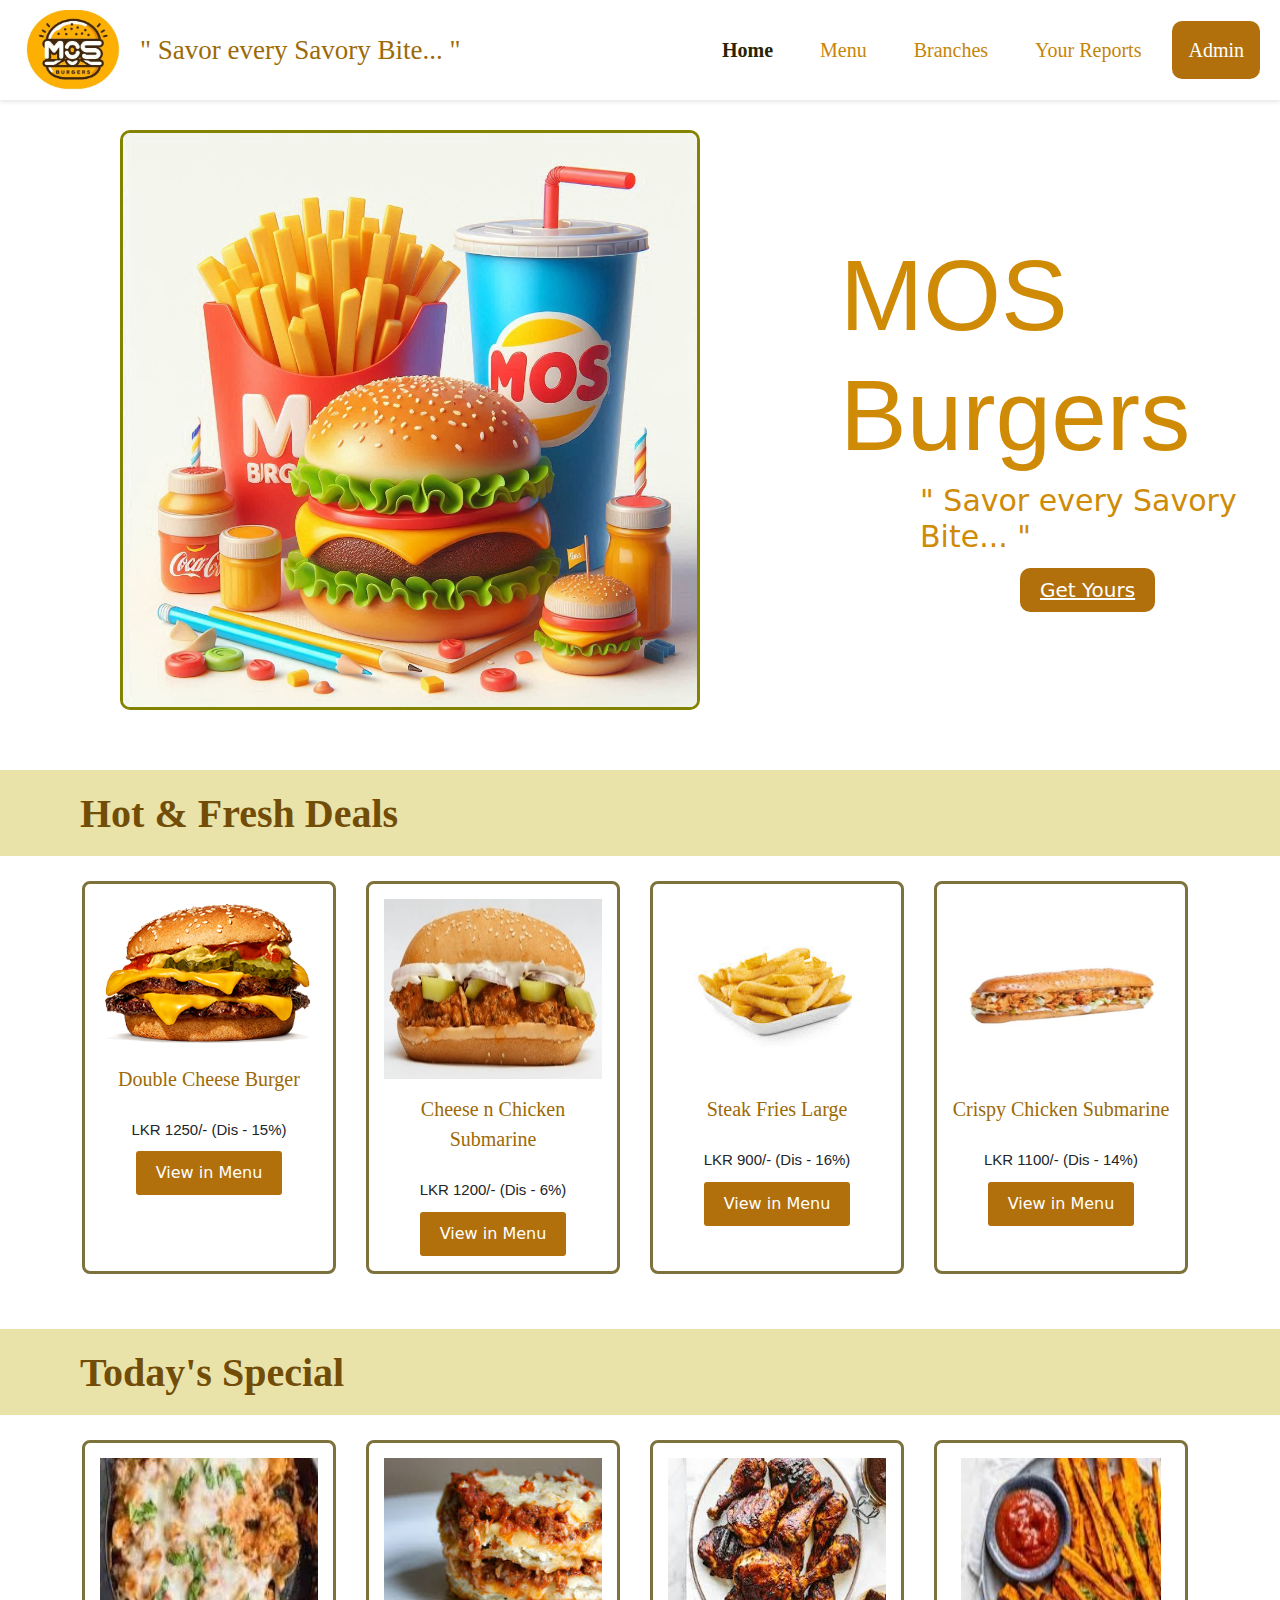
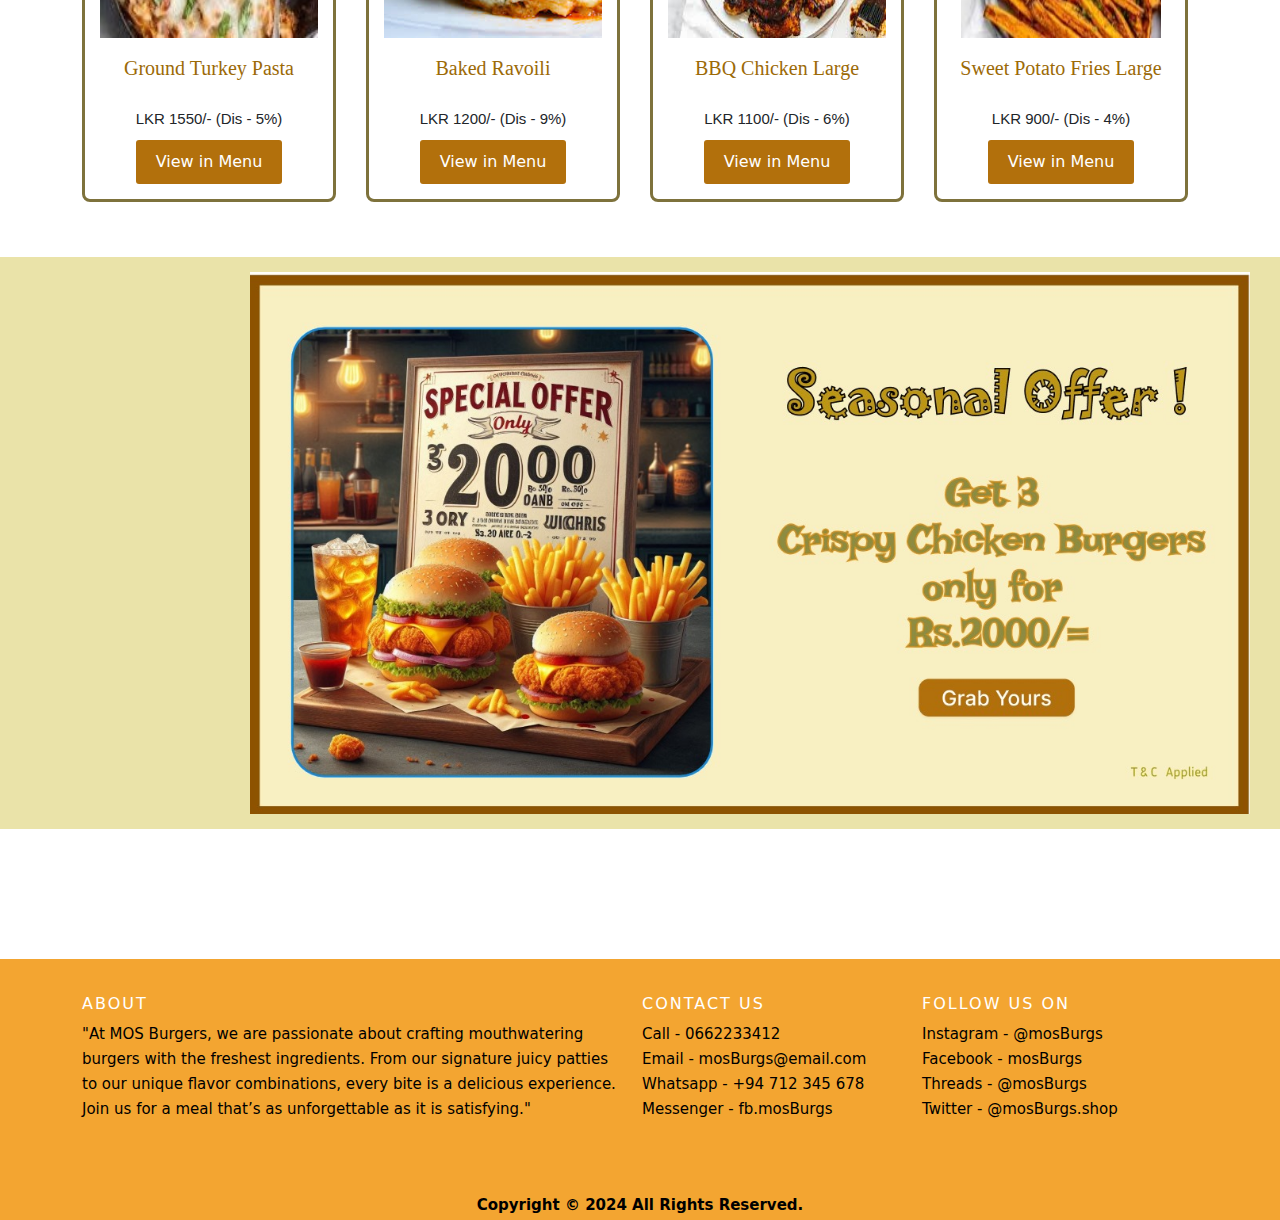
<file: index.html>
<!DOCTYPE html>
<html lang="en">
<head>
    <meta charset="UTF-8">
    <meta name="viewport" content="width=device-width, initial-scale=1.0">
    <title>MOS Burgers</title>
    <link rel="icon" type="image/png" href="logo-photoaidcom-cropped.jpg">
    <link rel="stylesheet" href="styles.css">
    <link href="https://cdn.jsdelivr.net/npm/bootstrap@5.3.3/dist/css/bootstrap.min.css" rel="stylesheet" integrity="sha384-QWTKZyjpPEjISv5WaRU9OFeRpok6YctnYmDr5pNlyT2bRjXh0JMhjY6hW+ALEwIH" crossorigin="anonymous">
</head>
<body>
    <header class="topnav">
        <img src="Logo.jpg" alt="logo" class="logo">
        <label class="tagline">" Savor every Savory Bite... "</label>
        <nav class="nav-links">
            <a class="active" id="home" href="index.html">Home</a>
            <a href="menupage.html" >Menu</a>
            <a href="Branches.html">Branches</a>
            <a href="reports.html">Your Reports</a>
            <a href="login.html" id="logBtn">Admin</a>
        </nav>
    </header>

    <nav class="nav-links">
        <div class="addtocartbtnsection">   
             <a href="cart.html" id="addcart"><span style='font-size:40px;'>&#128722;</span></a>
         </div>  
    </nav>


    <div class="banner">
        <img src="bannerforHomepage.jpeg" alt="banner" class="banner-img">
        <div class="bannertext">
            <h3 class="bannertitle">MOS Burgers</h3>
            <h4 class="bannersub">" Savor every Savory Bite... "</h4>
            <a href="menupage.html" class="bannerbtn">Get Yours</a>
        </div>
    </div>

    </div>
    
    <div class="hotDeals">
        <h1 class="hotDealsTitle"><b>Hot & Fresh Deals</b></h1>
        <nav class="nav-links">
            <div class="addtocartbtnsection">   
                 <a href="#addcart" id="addcart"><span style='font-size:40px;'>&#128722;</span></a>
             </div>  
        </nav>
        
    </div>

    <div class="container">
        <div class="item-card">
            <img src="double-cheeseburger-ss-NEW.png" alt="Ultimate Double Cheese Burger" style="width:100%;">
            <div class="product-title">Double Cheese Burger</div>
            <div class="product-price">LKR 1250/- (Dis - 15%)</div>
            <button class="add-to-cart-btn" onclick="location.href='menupage.html'">View in Menu</button>

        </div>
        <div class="item-card">
            <img src="chicken-submarine-isolated-600nw-1088375183.jpg" alt="Another Burger" style="width:100%;" height="180px">
            <div class="product-title">Cheese n Chicken Submarine</div>
            <div class="product-price">LKR 1200/- (Dis - 6%)</div>
            <button class="add-to-cart-btn" onclick="location.href='menupage.html'">View in Menu</button>
        </div>
        <div class="item-card">
            <img src="images (1).jpeg" alt="Another Burger" style="width:100%;" height="180px">
            <div class="product-title">Steak Fries Large</div>
            <div class="product-price">LKR 900/- (Dis - 16%)</div>
            <button class="add-to-cart-btn" onclick="location.href='menupage.html'">View in Menu</button>
        </div>
        <div class="item-card">
            <img src="Crispy-CHicken-Submarine.jpg" alt="Another Burger" style="width:200px;" height="180px">
            <div class="product-title">Crispy Chicken Submarine</div>
            <div class="product-price">LKR 1100/- (Dis - 14%)</div>
            <button class="add-to-cart-btn" onclick="location.href='menupage.html'">View in Menu</button>
        </div>
    </div>

    <div class="hotDeals">
        <h1 class="hotDealsTitle"><b>Today's   Special</b></h1>
    </div>

    <div class="container">
        <div class="item-card">
            <img src="images/download.jpg" alt="Ultimate Double Cheese Burger" style="width:100%;"height="180px">
            <div class="product-title">Ground Turkey Pasta</div>
            <div class="product-price">LKR 1550/- (Dis - 5%)</div>
            <button class="add-to-cart-btn" onclick="location.href='menupage.html'">View in Menu</button>
        </div>
        <div class="item-card">
            <img src="images/download (1).jpg" alt="Another Burger" style="width:100%;" height="180px">
            <div class="product-title">Baked Ravoili</div>
            <div class="product-price">LKR 1200/- (Dis - 9%)</div>
            <button class="add-to-cart-btn" onclick="location.href='menupage.html'">View in Menu</button>
        </div>
        <div class="item-card">
            <img src="images/download (2).jpg" alt="Another Burger" style="width:100%;" height="180px">
            <div class="product-title">BBQ Chicken Large</div>
            <div class="product-price">LKR 1100/- (Dis - 6%)</div>
            <button class="add-to-cart-btn" onclick="location.href='menupage.html'">View in Menu</button>
        </div>
        <div class="item-card">
            <img src="images/sweet potato fries.jpg" alt="Another Burger" style="width:200px;" height="180px">
            <div class="product-title">Sweet Potato Fries Large</div>
            <div class="product-price">LKR 900/- (Dis - 4%)</div>
            <button class="add-to-cart-btn" onclick="location.href='menupage.html'">View in Menu</button>
        </div>

    </div>


    <div class="hotDeals">
      <img src="images/offer.jpg" alt="offer" id="offerimg">

  </div>


     <!-- Site footer -->
      
     <footer class="site-footer">
        <div class="container">
          <div class="row">
            <div class="col-sm-12 col-md-6">
              <h6>About</h6>
              <p class="text-justify">
                "At MOS Burgers, we are passionate about crafting mouthwatering burgers with the freshest ingredients. From our signature juicy patties to our unique flavor combinations, every bite is a delicious experience. Join us for a meal that’s as unforgettable as it is satisfying."</p>
            </div>
  
            <div class="col-xs-6 col-md-3">
              <h6>Contact Us</h6>
              <ul class="footer-links">
                <li>Call - 0662233412</li>
                <li>Email - mosBurgs@email.com</li>
                <li>Whatsapp - +94 712 345 678</li>
                <li>Messenger - fb.mosBurgs</li>
              </ul>
            </div>
  
            <div class="col-xs-6 col-md-3">
              <h6>Follow Us On</h6>
              <ul class="footer-links">
                <li>Instagram - @mosBurgs</li>
                <li>Facebook - mosBurgs</li>
                <li>Threads - @mosBurgs</li>
                <li>Twitter - @mosBurgs.shop</li>
              </ul>
            </div>
          </div>
          <hr>
        </div>
        
        <h8><center><b>Copyright &copy; 2024 All Rights Reserved. </b></center></h8>
  </footer>
</body>
</html>
</file>
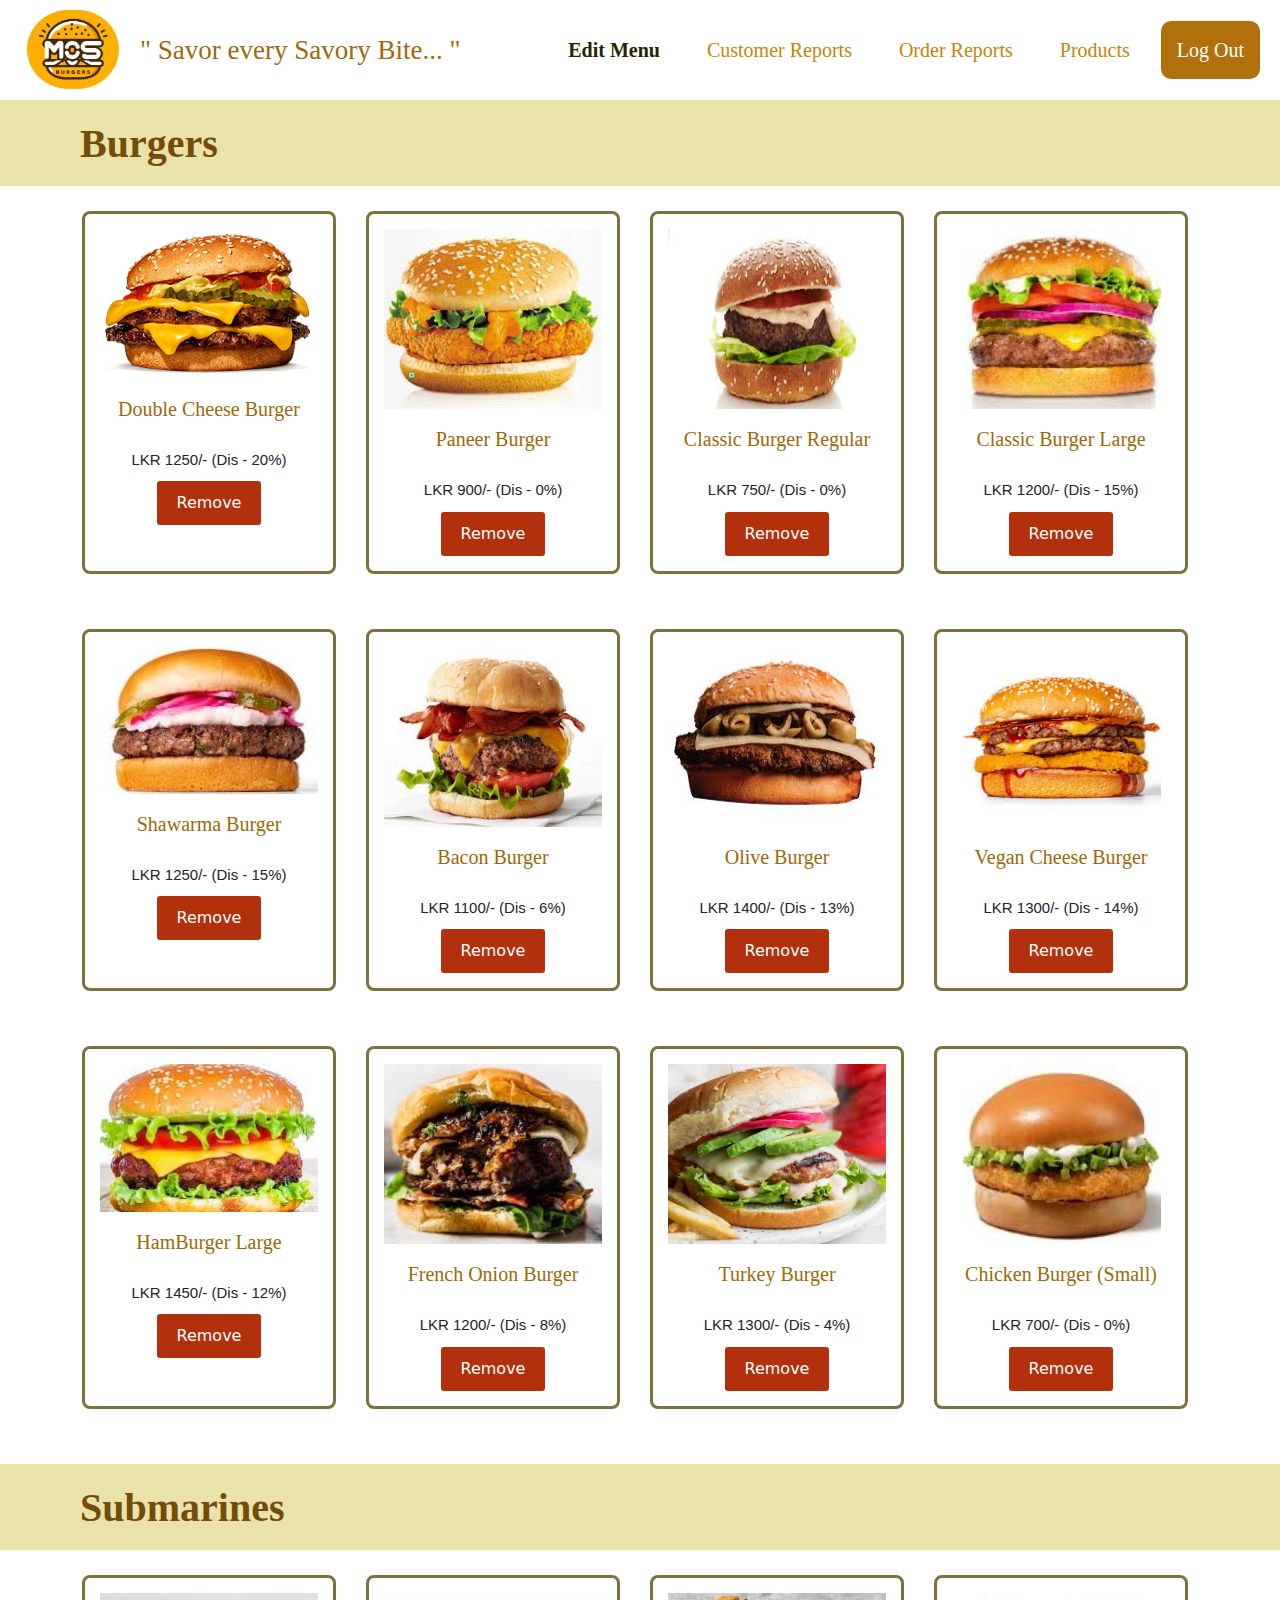
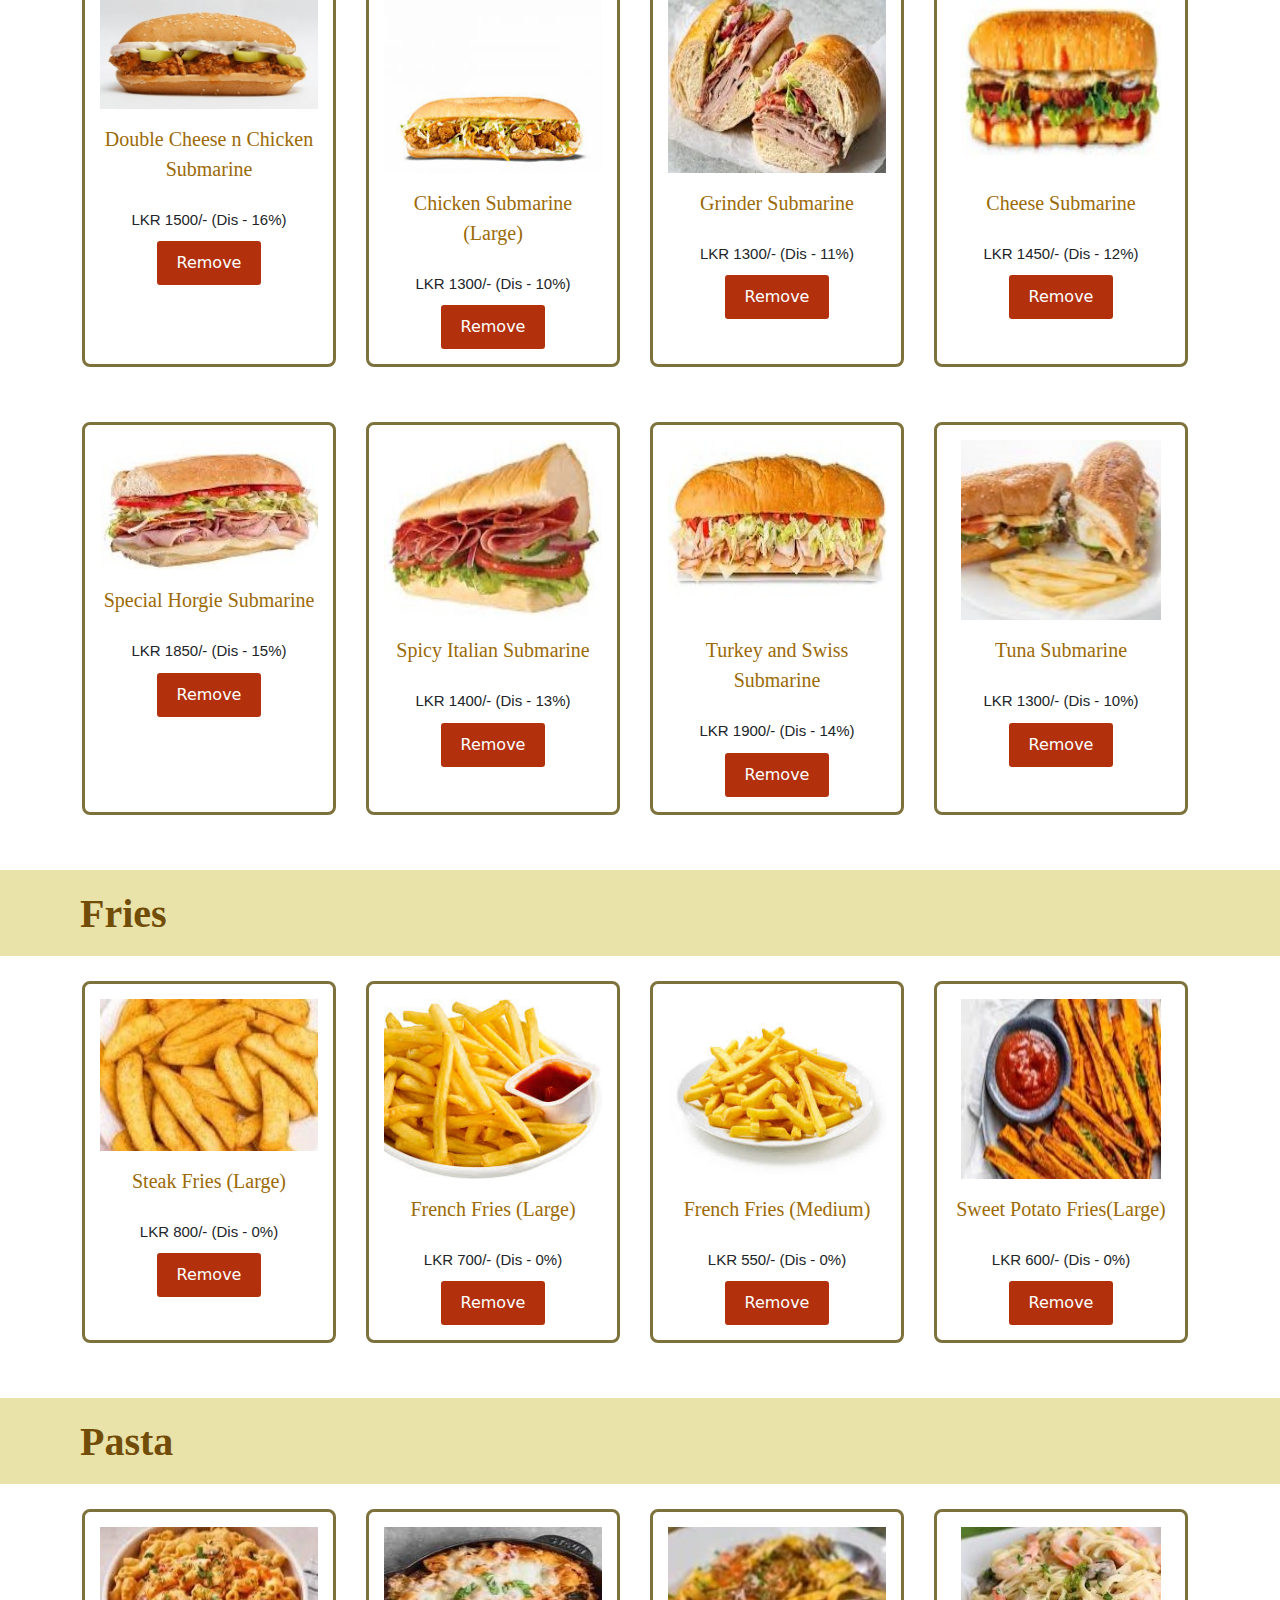
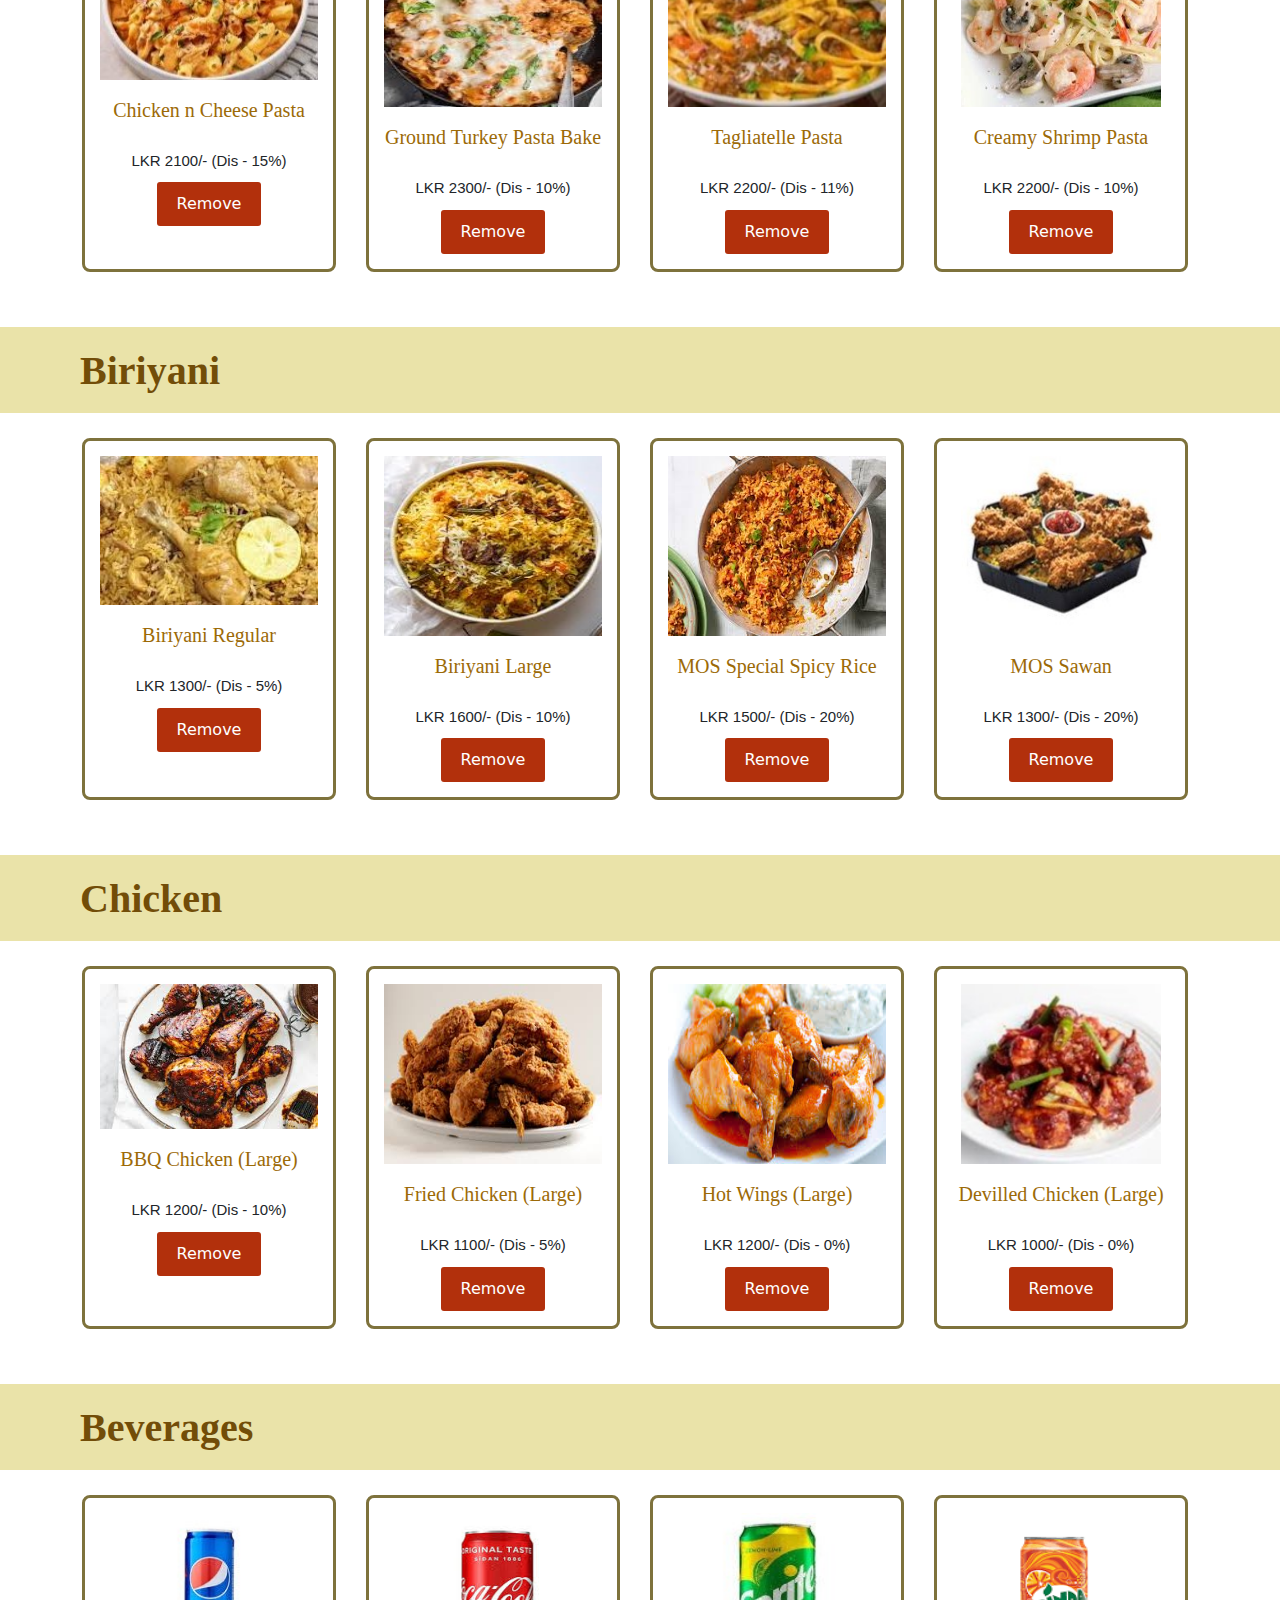
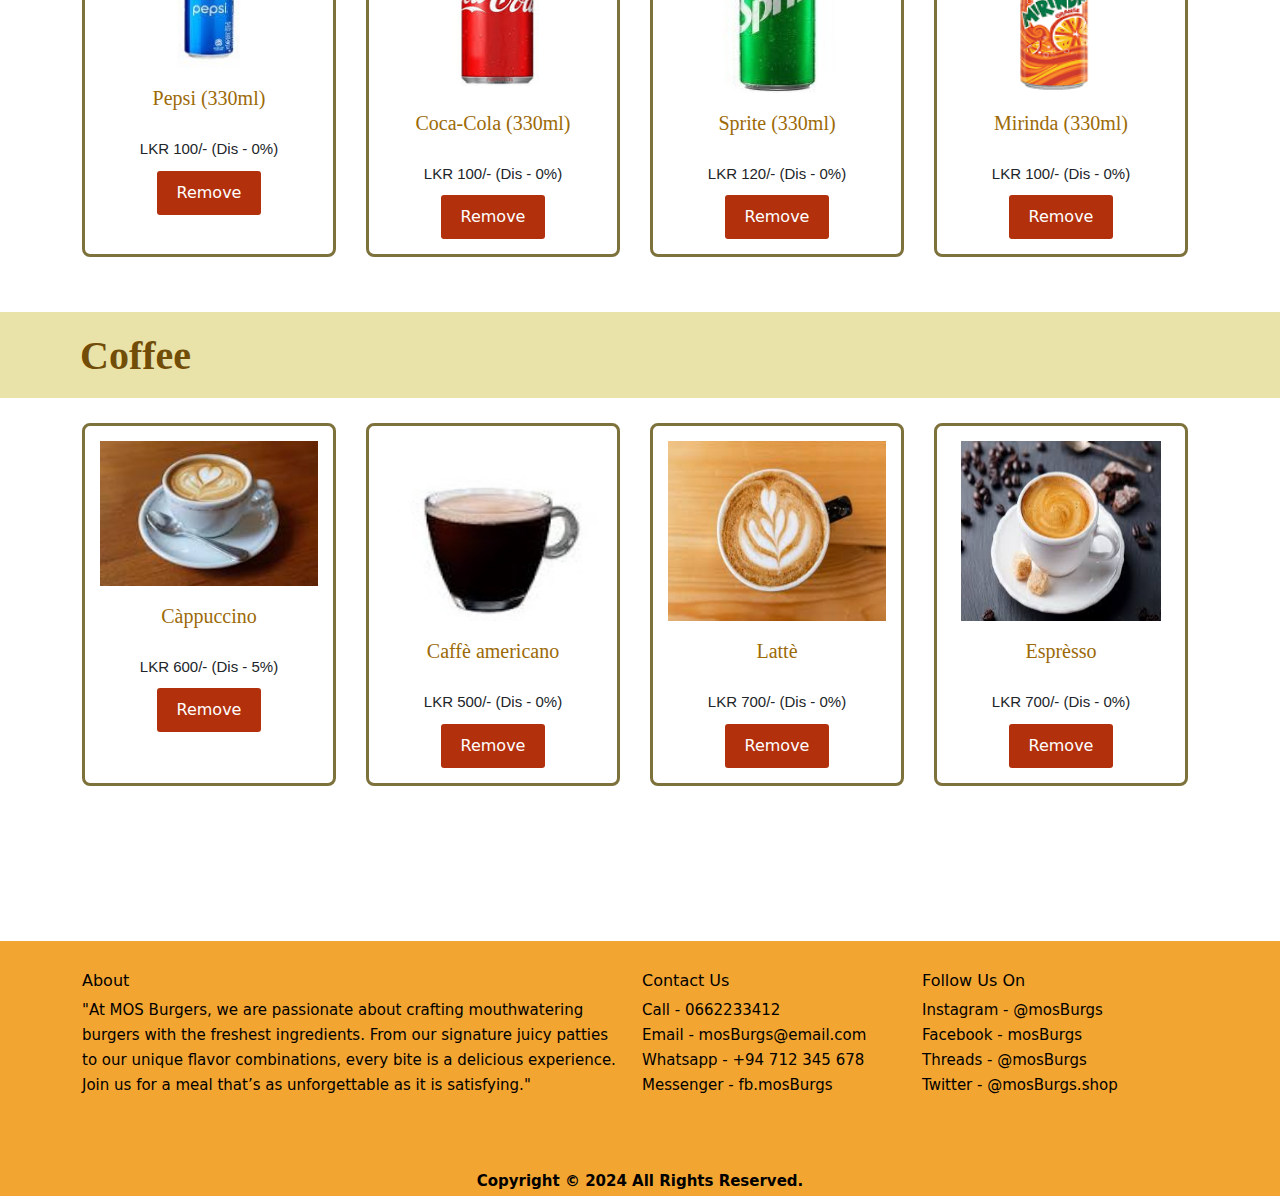
<file: adminpage.html>
<!DOCTYPE html>
<html lang="en">
<head>
    <meta charset="UTF-8">
    <meta name="viewport" content="width=device-width, initial-scale=1.0">
    <title>MOS Burgers-Admin</title>
    <link rel="icon" type="image/png" href="logo-photoaidcom-cropped.jpg">
    <link rel="stylesheet" href="HomepageStyles.css">
    <link href="https://cdn.jsdelivr.net/npm/bootstrap@5.3.3/dist/css/bootstrap.min.css" rel="stylesheet" integrity="sha384-QWTKZyjpPEjISv5WaRU9OFeRpok6YctnYmDr5pNlyT2bRjXh0JMhjY6hW+ALEwIH" crossorigin="anonymous">
</head>
<body>
    <header class="topnav">
        <img src="Logo.jpg" alt="logo" class="logo">
        <label class="tagline">" Savor every Savory Bite... "</label>
        <nav class="nav-links">
            <a href="adminpage.html" class="active">Edit Menu</a>
            <a href="customerReports.html">Customer Reports</a>
            <a href="orderReports.html">Order Reports</a>
           <a href="products.html">Products</a>
            <a href="HomepageHtml.html" id="logBtn">Log Out</a>
        </nav>
    </header>

    <div class="hotDeals">
        <h1 class="hotDealsTitle"><b>Burgers</b></h1>
        <div class="add-new-btn1">
            <input type="button" value="+ Add New" class="addNewbtn1" onclick="location.href='addnewItem.html'">
        </div>
    </div>

    <div class="container">
        <div class="item-card">
            <img src="double-cheeseburger-ss-NEW.png" alt="Ultimate Double Cheese Burger" style="width:100%;">
            <div class="product-title">Double Cheese Burger</div>
            <div class="product-price">LKR 1250/- (Dis - 20%)</div>
            <button class="remBtn">Remove</button>
        </div>
        <div class="item-card">
            <img src="images/paneer.jpg" alt="Another Burger" style="width:100%;" height="180px">
            <div class="product-title">Paneer Burger</div>
            <div class="product-price">LKR 900/- (Dis - 0%)</div>
            <button class="remBtn">Remove</button>
        </div>
        <div class="item-card">
            <img src="images/classic burger reg.jpg" alt="Another Burger" style="width:100%;" height="180px">
            <div class="product-title">Classic Burger Regular</div>
            <div class="product-price">LKR 750/- (Dis - 0%)</div>
            <button class="remBtn">Remove</button>
        </div>
        <div class="item-card">
            <img src="images/classicBurger Large.jpg" alt="Another Burger" style="width:200px;" height="180px">
            <div class="product-title">Classic Burger Large</div>
            <div class="product-price">LKR 1200/- (Dis - 15%)</div>
            <button class="remBtn">Remove</button>
        </div>
    </div>
    <div class="container">
        <div class="item-card">
            <img src="images/shawarma burger.jpg" alt="Ultimate Double Cheese Burger" style="width:100%;">
            <div class="product-title">Shawarma Burger</div>
            <div class="product-price">LKR 1250/- (Dis - 15%)</div>
            <button class="remBtn">Remove</button>
        </div>
        <div class="item-card">
            <img src="images/bacon.jpg" alt="Another Burger" style="width:100%;" height="180px">
            <div class="product-title">Bacon Burger</div>
            <div class="product-price">LKR 1100/- (Dis - 6%)</div>
            <button class="remBtn">Remove</button>
        </div>
        <div class="item-card">
            <img src="images/olive.jpg"	 alt="Another Burger" style="width:100%;" height="180px">
            <div class="product-title">Olive Burger</div>
            <div class="product-price">LKR 1400/- (Dis - 13%)</div>
            <button class="remBtn">Remove</button>
        </div>
        <div class="item-card">
            <img src="images/vegancheese.jpg" alt="Another Burger" style="width:200px;" height="180px">
            <div class="product-title">Vegan Cheese Burger</div>
            <div class="product-price">LKR 1300/- (Dis - 14%)</div>
            <button class="remBtn">Remove</button>
        </div>
    </div>
    <div class="container">
        <div class="item-card">
            <img src="images/hamburger.jpg" alt="Ultimate Double Cheese Burger" style="width:100%;">
            <div class="product-title">HamBurger Large</div>
            <div class="product-price">LKR 1450/- (Dis - 12%)</div>
            <button class="remBtn">Remove</button>
        </div>
        <div class="item-card">
            <img src="images/frenchOnion.jpg" alt="Another Burger" style="width:100%;" height="180px">
            <div class="product-title">French Onion Burger</div>
            <div class="product-price">LKR 1200/- (Dis - 8%)</div>
            <button class="remBtn">Remove</button>
        </div>
        <div class="item-card">
            <img src="images/turkey.jpg"	 alt="Another Burger" style="width:100%;" height="180px">
            <div class="product-title">Turkey Burger</div>
            <div class="product-price">LKR 1300/- (Dis - 4%)</div>
            <button class="remBtn">Remove</button>
        </div>
        <div class="item-card">
            <img src="images/chicken.jpg" alt="Another Burger" style="width:200px;" height="180px">
            <div class="product-title">Chicken Burger (Small)</div>
            <div class="product-price">LKR 700/- (Dis - 0%)</div>
            <button class="remBtn">Remove</button>
        </div>
    </div>

    
   
    
    <div class="hotDeals">
        <h1 class="hotDealsTitle"><b>Submarines</b></h1>
        <div class="add-new-btn2">
            <input type="button" value="+ Add New" class="addNewbtn2" onclick="location.href='addnewItem.html'">
        </div>
    </div>
    <div class="container">
        <div class="item-card">
            <img src="chicken-submarine-isolat222222222ed-600nw-1088375183.jpg" alt="Ultimate Double Cheese Burger" style="width:100%;">
            <div class="product-title">Double Cheese n Chicken Submarine</div>
            <div class="product-price">LKR 1500/- (Dis - 16%)</div>
            <button class="remBtn">Remove</button>
        </div>
        <div class="item-card">
            <img src="images/chickensub2.jpg" alt="Another Burger" style="width:100%;" height="180px">
            <div class="product-title">Chicken Submarine (Large)</div>
            <div class="product-price">LKR 1300/- (Dis - 10%)</div>
            <button class="remBtn">Remove</button>
        </div>
        <div class="item-card">
            <img src="images/grindersub.jpg" alt="Another Burger" style="width:100%;" height="180px">
            <div class="product-title">Grinder Submarine</div>
            <div class="product-price">LKR 1300/- (Dis - 11%)</div>
            <button class="remBtn">Remove</button>
        </div>
        <div class="item-card">
            <img src="images/cheesesub.jpg" alt="Another Burger" style="width:200px;" height="180px">
            <div class="product-title">Cheese Submarine</div>
            <div class="product-price">LKR 1450/- (Dis - 12%)</div>
            <button class="remBtn">Remove</button>
        </div>
    </div>
    <div class="container">
        <div class="item-card">
            <img src="images/hoigear.jpg" alt="Ultimate Double Cheese Burger" style="width:100%;">
            <div class="product-title">Special Horgie Submarine</div>
            <div class="product-price">LKR 1850/- (Dis - 15%)</div>
            <button class="remBtn">Remove</button>
        </div>
        <div class="item-card">
            <img src="images/italy.jpg" alt="Another Burger" style="width:100%;" height="180px">
            <div class="product-title">Spicy Italian Submarine</div>
            <div class="product-price">LKR 1400/- (Dis - 13%)</div>
            <button class="remBtn">Remove</button>
        </div>
        <div class="item-card">
            <img src="images/turkeysub.jpg"	 alt="Another Burger" style="width:100%;" height="180px">
            <div class="product-title">Turkey and Swiss Submarine</div>
            <div class="product-price">LKR 1900/- (Dis - 14%)</div>
            <button class="remBtn">Remove</button>
        </div>
        <div class="item-card">
            <img src="images/tunasub.jpg" alt="Another Burger" style="width:200px;" height="180px">
            <div class="product-title">Tuna Submarine</div>
            <div class="product-price">LKR 1300/- (Dis - 10%)</div>
            <button class="remBtn">Remove</button>
        </div>
    </div>

    <div class="hotDeals">
        <h1 class="hotDealsTitle"><b>Fries</b></h1>
        <div class="add-new-btn3">
            <input type="button" value="+ Add New" class="addNewbtn3" onclick="location.href='addnewItem.html'">
        </div>
    </div>
    <div class="container">
        <div class="item-card">
            <img src="images/steak fries.jpg" alt="Ultimate Double Cheese Burger" style="width:100%;">
            <div class="product-title">Steak Fries (Large)</div>
            <div class="product-price">LKR 800/- (Dis - 0%)</div>
            <button class="remBtn">Remove</button>
        </div>
        <div class="item-card">
            <img src="images/frenchfrieslarge.jpg" alt="Another Burger" style="width:100%;" height="180px">
            <div class="product-title">French Fries (Large)</div>
            <div class="product-price">LKR 700/- (Dis - 0%)</div>
            <button class="remBtn">Remove</button>
        </div>
        <div class="item-card">
            <img src="images/fries medium.jpg" alt="Another Burger" style="width:100%;" height="180px">
            <div class="product-title">French Fries (Medium)</div>
            <div class="product-price">LKR 550/- (Dis - 0%)</div>
            <button class="remBtn">Remove</button>
        </div>
        <div class="item-card">
            <img src="images/sweet potato fries.jpg" alt="Another Burger" style="width:200px;" height="180px">
            <div class="product-title">Sweet Potato Fries(Large)</div>
            <div class="product-price">LKR 600/- (Dis - 0%)</div>
            <button class="remBtn">Remove</button>
        </div>
    </div>
    

    <div class="hotDeals">
        <h1 class="hotDealsTitle"><b>Pasta</b></h1>
        <div class="add-new-btn4">
            <input type="button" value="+ Add New" class="addNewbtn4" onclick="location.href='addnewItem.html'">
        </div>
    </div>
    <div class="container">
        <div class="item-card">
            <img src="images/chickcheesepasta.jpg" alt="Ultimate Double Cheese Burger" style="width:100%;">
            <div class="product-title">Chicken n Cheese Pasta</div>
            <div class="product-price">LKR 2100/- (Dis - 15%)</div>
            <button class="remBtn">Remove</button>
        </div>
        <div class="item-card">
            <img src="images/groundturkeypasta.jpg" alt="Another Burger" style="width:100%;" height="180px">
            <div class="product-title">Ground Turkey Pasta Bake</div>
            <div class="product-price">LKR 2300/- (Dis - 10%)</div>
            <button class="remBtn">Remove</button>
        </div>
        <div class="item-card">
            <img src="images/tagilatipasta.jpg" alt="Another Burger" style="width:100%;" height="180px">
            <div class="product-title">Tagliatelle Pasta</div>
            <div class="product-price">LKR 2200/- (Dis - 11%)</div>
            <button class="remBtn">Remove</button>
        </div>
        <div class="item-card">
            <img src="images/Creamy Shrimp Pasta.jpg" alt="Another Burger" style="width:200px;" height="180px">
            <div class="product-title">Creamy Shrimp Pasta</div>
            <div class="product-price">LKR 2200/- (Dis - 10%)</div>
            <button class="remBtn">Remove</button>
        </div>
    </div>

    <div class="hotDeals">
        <h1 class="hotDealsTitle"><b>Biriyani</b></h1>
        <div class="add-new-btn">
            <input type="button" value="+ Add New" class="addNewbtn8" onclick="location.href='addnewItem.html'">
        </div>
    </div>
    <div class="container">
        <div class="item-card">
            <img src="images/biriyani reg.jpg" alt="Ultimate Double Cheese Burger" style="width:100%;">
            <div class="product-title">Biriyani Regular</div>
            <div class="product-price">LKR 1300/- (Dis - 5%)</div>
            <button class="remBtn">Remove</button>
        </div>
        <div class="item-card">
            <img src="images/biriyani large.jpg" alt="Another Burger" style="width:100%;" height="180px">
            <div class="product-title">Biriyani Large</div>
            <div class="product-price">LKR 1600/- (Dis - 10%)</div>
            <button class="remBtn">Remove</button>
        </div>
        <div class="item-card">
            <img src="images/spicyrice.jpg" alt="Another Burger" style="width:100%;" height="180px">
            <div class="product-title">MOS Special Spicy Rice</div>
            <div class="product-price">LKR 1500/- (Dis - 20%)</div>
            <button class="remBtn">Remove</button>
        </div>
        <div class="item-card">
            <img src="images/sawan.jpg" alt="Another Burger" style="width:200px;" height="180px">
            <div class="product-title">MOS Sawan</div>
            <div class="product-price">LKR 1300/- (Dis - 20%)</div>
            <button class="remBtn">Remove</button>
        </div>
    </div>


    <div class="hotDeals">
        <h1 class="hotDealsTitle"><b>Chicken</b></h1>
        <div class="add-new-btn5">
            <input type="button" value="+ Add New" class="addNewbtn5" onclick="location.href='addnewItem.html'">
        </div>
    </div>
    <div class="container">
        <div class="item-card">
            <img src="images/bbq.jpg" alt="Ultimate Double Cheese Burger" style="width:100%;">
            <div class="product-title">BBQ Chicken (Large)</div>
            <div class="product-price">LKR 1200/- (Dis - 10%)</div>
            <button class="remBtn">Remove</button>
        </div>
        <div class="item-card">
            <img src="images/friedchickenlarge.jpg" alt="Another Burger" style="width:100%;" height="180px">
            <div class="product-title">Fried Chicken (Large)</div>
            <div class="product-price">LKR 1100/- (Dis - 5%)</div>
            <button class="remBtn">Remove</button>
        </div>
        <div class="item-card">
            <img src="images/hotwings.jpg" alt="Another Burger" style="width:100%;" height="180px">
            <div class="product-title">Hot Wings (Large)</div>
            <div class="product-price">LKR 1200/- (Dis - 0%)</div>
            <button class="remBtn">Remove</button>
        </div>
        <div class="item-card">
            <img src="images/devel.jpg" alt="Another Burger" style="width:200px;" height="180px">
            <div class="product-title">Devilled Chicken (Large)</div>
            <div class="product-price">LKR 1000/- (Dis - 0%)</div>
            <button class="remBtn">Remove</button>
        </div>
    </div>

    <div class="hotDeals">
        <h1 class="hotDealsTitle"><b>Beverages</b></h1>
        <div class="add-new-btn6">
            <input type="button" value="+ Add New" class="addNewbtn6" onclick="location.href='addnewItem.html'">
        </div>
    </div>
    <div class="container">
        <div class="item-card">
            <img src="images/pempsi.jpg" alt="Ultimate Double Cheese Burger" style="width:100%;">
            <div class="product-title">Pepsi (330ml)</div>
            <div class="product-price">LKR 100/- (Dis - 0%)</div>
            <button class="remBtn">Remove</button>
        </div>
        <div class="item-card">
            <img src="images/coca.jpg" alt="Another Burger" style="width:100%;" height="180px">
            <div class="product-title">Coca-Cola (330ml)</div>
            <div class="product-price">LKR 100/- (Dis - 0%)</div>
            <button class="remBtn">Remove</button>
        </div>
        <div class="item-card">
            <img src="images/spritee.jpg" alt="Another Burger" style="width:100%;" height="180px">
            <div class="product-title">Sprite (330ml)</div>
            <div class="product-price">LKR 120/- (Dis - 0%)</div>
            <button class="remBtn">Remove</button>
        </div>
        <div class="item-card">
            <img src="images/mirinda.png" alt="Another Burger" style="width:200px;" height="180px">
            <div class="product-title">Mirinda (330ml)</div>
            <div class="product-price">LKR 100/- (Dis - 0%)</div>
            <button class="remBtn">Remove</button>
        </div>
    </div>

    <div class="hotDeals">
        <h1 class="hotDealsTitle"><b>Coffee</b></h1>
        <div class="add-new-btn">
            <input type="button" value="+ Add New" class="addNewbtn7" onclick="location.href='addnewItem.html'">
        </div>
    </div>
    <div class="container">
        <div class="item-card">
            <img src="images/cappacciinoo.jpg" alt="Ultimate Double Cheese Burger" style="width:100%;">
            <div class="product-title">Càppuccino</div>
            <div class="product-price">LKR 600/- (Dis - 5%)</div>
            <button class="remBtn">Remove</button>
        </div>
        <div class="item-card">
            <img src="images/americano.jpg" alt="Another Burger" style="width:100%;" height="180px">
            <div class="product-title">Caffè americano</div>
            <div class="product-price">LKR 500/- (Dis - 0%)</div>
            <button class="remBtn">Remove</button>
        </div>
        <div class="item-card">
            <img src="images/lette.jpg" alt="Another Burger" style="width:100%;" height="180px">
            <div class="product-title">Lattè</div>
            <div class="product-price">LKR 700/- (Dis - 0%)</div>
            <button class="remBtn">Remove</button>
        </div>
        <div class="item-card">
            <img src="images/espresso.jpg" alt="Another Burger" style="width:200px;" height="180px">
            <div class="product-title">Esprèsso</div>
            <div class="product-price">LKR 700/- (Dis - 0%)</div>
            <button class="remBtn">Remove</button>
        </div>
    </div>
        



    <nav class="nav-links">
        <div class="goUp">   
             <a href="adminpage.html" id="upBtn"><span style='font-size:40px;'>&uarr;</span></a>
         </div>  
    </nav>
    

     <!-- footer----------------------------------------------------------------------------------------------------- -->
     <!-- Site footer -->
      
     <footer class="site-footerlast">
        <div class="container">
          <div class="row">
            <div class="col-sm-12 col-md-6">
              <h6>About</h6>
              <p class="text-justify">
                "At MOS Burgers, we are passionate about crafting mouthwatering burgers with the freshest ingredients. From our signature juicy patties to our unique flavor combinations, every bite is a delicious experience. Join us for a meal that’s as unforgettable as it is satisfying."</p>
            </div>
  
            <div class="col-xs-6 col-md-3">
              <h6>Contact Us</h6>
              <ul class="footer-links">
                <li>Call - 0662233412</li>
                <li>Email - mosBurgs@email.com</li>
                <li>Whatsapp - +94 712 345 678</li>
                <li>Messenger - fb.mosBurgs</li>
              </ul>
            </div>
  
            <div class="col-xs-6 col-md-3">
              <h6>Follow Us On</h6>
              <ul class="footer-links">
                <li>Instagram - @mosBurgs</li>
                <li>Facebook - mosBurgs</li>
                <li>Threads - @mosBurgs</li>
                <li>Twitter - @mosBurgs.shop</li>
              </ul>
            </div>
          </div>
          <hr>
        </div>
        
        <h8><center><b>Copyright &copy; 2024 All Rights Reserved. </b></center></h8>
  </footer>





  <script>
    // Add event listener to all remove buttons
    document.querySelectorAll('.remBtn').forEach(button => {
        button.addEventListener('click', function() {
            // Ask the user for confirmation
            if (confirm('Do you want to permanently delete this item?')) {
                // Remove the parent .item-card div
                this.parentElement.remove();
            }
        });
    });
</script>
</body>
</html>
</file>
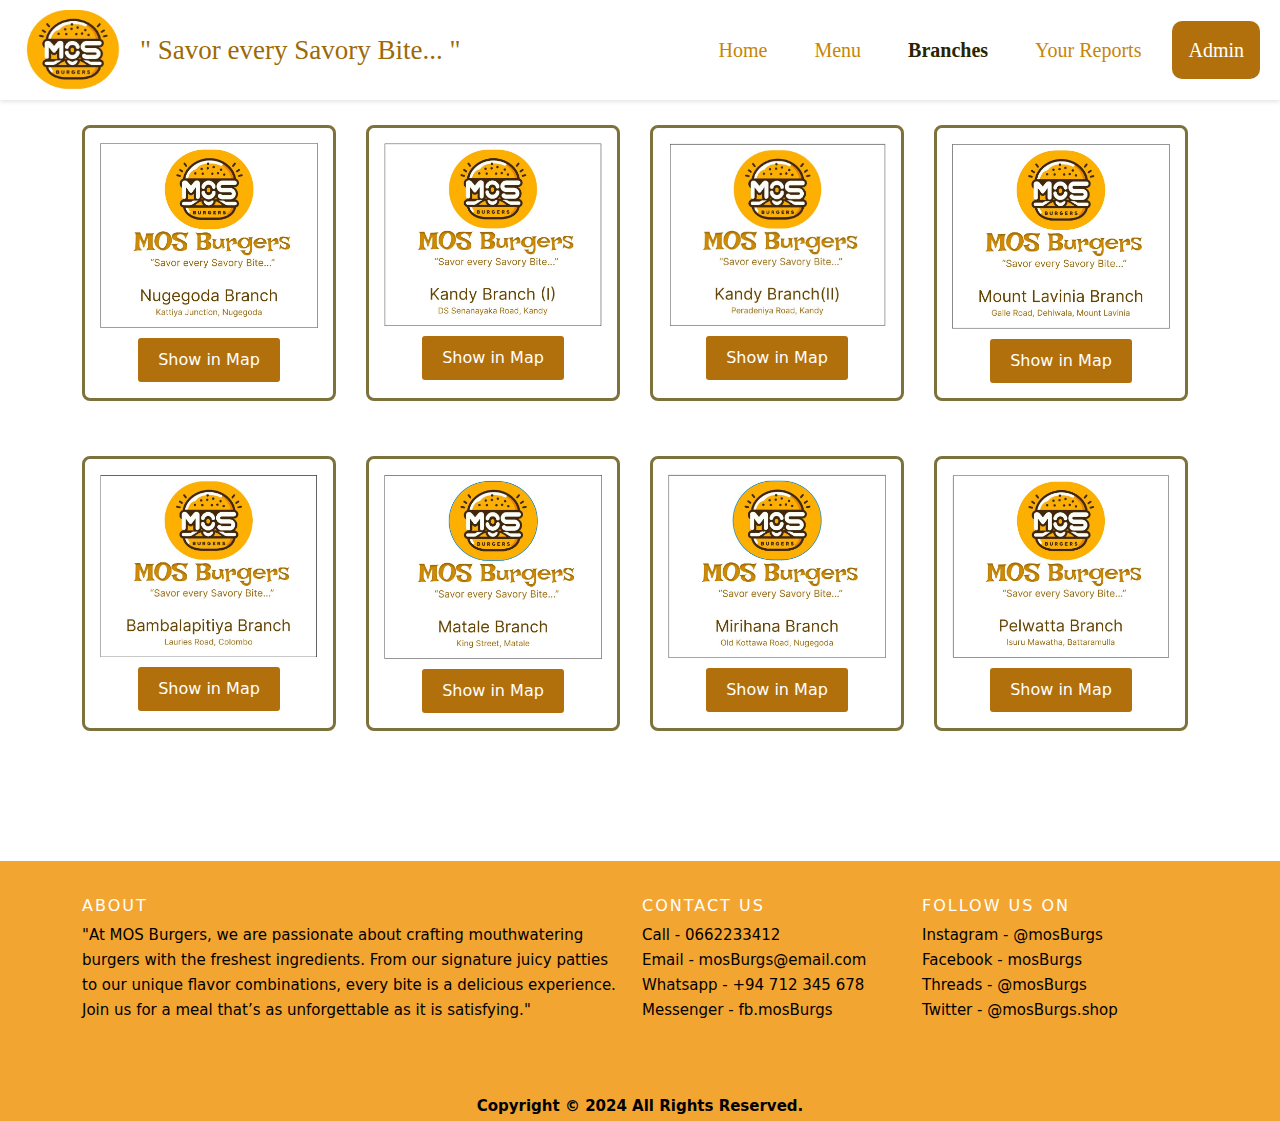
<file: Branches.html>
<!DOCTYPE html>
<html lang="en">
<head>
    <meta charset="UTF-8">
    <meta name="viewport" content="width=device-width, initial-scale=1.0">
    <title>MOS Burgers</title>
    <link rel="icon" type="image/png" href="logo-photoaidcom-cropped.jpg">
    <link rel="stylesheet" href="HomepageStyles.css">
    <link href="https://cdn.jsdelivr.net/npm/bootstrap@5.3.3/dist/css/bootstrap.min.css" rel="stylesheet" integrity="sha384-QWTKZyjpPEjISv5WaRU9OFeRpok6YctnYmDr5pNlyT2bRjXh0JMhjY6hW+ALEwIH" crossorigin="anonymous">
</head>
<body>
    <header class="topnav">
        <img src="Logo.jpg" alt="logo" class="logo">
        <label class="tagline">" Savor every Savory Bite... "</label>
        <nav class="nav-links">
            <a  id="home" href="HomepageHtml.html">Home</a>
            <a href="menupage.html">Menu</a>
            <a href="Branches.html" class="active">Branches</a>
            <a href="reports.html">Your Reports</a>
            <a href="login.html" id="logBtn">Admin</a>
        </nav>
    </header>

    <div class="container">
        <div class="item-card">
            <img src="images/nugegoda.jpg" alt="Ultimate Double Cheese Burger" style="width:100%;">
            
            <button class="add-to-cart-btn" onclick="window.location.href='https://www.google.com/search?sca_esv=8c945931ae72d9c1&sca_upv=1&tbs=lf:1,lf_ui:2&tbm=lcl&sxsrf=ADLYWILHGEz4YbB-Gzsg-FJw7qNbCCGjRg:1721155021825&q=icet&rflfq=1&num=10&ved=2ahUKEwjSoLeNmqyHAxXe8zgGHTSHDZMQtgN6BAhDEAI#rlfi=hd:;si:;mv:[[7.523027567966745,80.71086734414065],[5.9273836141945635,79.10961001992189]]'">Show in Map</button>
        </div>
        <div class="item-card">
            <img src="images/kandy1.jpg" alt="Another Burger" style="width:100%;" >
            
            <button class="add-to-cart-btn" onclick="window.location.href='https://www.google.com/search?sca_esv=8c945931ae72d9c1&sca_upv=1&tbs=lf:1,lf_ui:2&tbm=lcl&sxsrf=ADLYWILHGEz4YbB-Gzsg-FJw7qNbCCGjRg:1721155021825&q=icet&rflfq=1&num=10&ved=2ahUKEwjSoLeNmqyHAxXe8zgGHTSHDZMQtgN6BAhDEAI#rlfi=hd:;si:;mv:[[7.523027567966745,80.71086734414065],[5.9273836141945635,79.10961001992189]]'">Show in Map</button>
        </div>
        <div class="item-card">
            <img src="images/kady2.2.jpg" alt="Another Burger" style="width:100%;" >
           
            <button class="add-to-cart-btn" onclick="window.location.href='https://www.google.com/search?sca_esv=8c945931ae72d9c1&sca_upv=1&tbs=lf:1,lf_ui:2&tbm=lcl&sxsrf=ADLYWILHGEz4YbB-Gzsg-FJw7qNbCCGjRg:1721155021825&q=icet&rflfq=1&num=10&ved=2ahUKEwjSoLeNmqyHAxXe8zgGHTSHDZMQtgN6BAhDEAI#rlfi=hd:;si:;mv:[[7.523027567966745,80.71086734414065],[5.9273836141945635,79.10961001992189]]'">Show in Map</button>
        </div>
        <div class="item-card">
            <img src="images/mount.jpg" alt="Another Burger" style="width:100%" >
            
            <button class="add-to-cart-btn" onclick="window.location.href='https://www.google.com/search?sca_esv=8c945931ae72d9c1&sca_upv=1&tbs=lf:1,lf_ui:2&tbm=lcl&sxsrf=ADLYWILHGEz4YbB-Gzsg-FJw7qNbCCGjRg:1721155021825&q=icet&rflfq=1&num=10&ved=2ahUKEwjSoLeNmqyHAxXe8zgGHTSHDZMQtgN6BAhDEAI#rlfi=hd:;si:;mv:[[7.523027567966745,80.71086734414065],[5.9273836141945635,79.10961001992189]]'">Show in Map</button>
        </div>
    </div>
    <div class="container">
        <div class="item-card">
            <img src="images/bambala.jpg" alt="Ultimate Double Cheese Burger" style="width:100%;">
            
            <button class="add-to-cart-btn" onclick="window.location.href='https://www.google.com/search?sca_esv=8c945931ae72d9c1&sca_upv=1&tbs=lf:1,lf_ui:2&tbm=lcl&sxsrf=ADLYWILHGEz4YbB-Gzsg-FJw7qNbCCGjRg:1721155021825&q=icet&rflfq=1&num=10&ved=2ahUKEwjSoLeNmqyHAxXe8zgGHTSHDZMQtgN6BAhDEAI#rlfi=hd:;si:;mv:[[7.523027567966745,80.71086734414065],[5.9273836141945635,79.10961001992189]]'">Show in Map</button>
        </div>
        <div class="item-card">
            <img src="images/matale.jpg" alt="Another Burger" style="width:100%;" >
           
            <button class="add-to-cart-btn" onclick="window.location.href='https://www.google.com/search?sca_esv=8c945931ae72d9c1&sca_upv=1&tbs=lf:1,lf_ui:2&tbm=lcl&sxsrf=ADLYWILHGEz4YbB-Gzsg-FJw7qNbCCGjRg:1721155021825&q=icet&rflfq=1&num=10&ved=2ahUKEwjSoLeNmqyHAxXe8zgGHTSHDZMQtgN6BAhDEAI#rlfi=hd:;si:;mv:[[7.523027567966745,80.71086734414065],[5.9273836141945635,79.10961001992189]]'">Show in Map</button>
        </div>
        <div class="item-card">
            <img src="images/mirihana.jpg"	 alt="Another Burger" style="width:100%;" >
            
            <button class="add-to-cart-btn" onclick="window.location.href='https://www.google.com/search?sca_esv=8c945931ae72d9c1&sca_upv=1&tbs=lf:1,lf_ui:2&tbm=lcl&sxsrf=ADLYWILHGEz4YbB-Gzsg-FJw7qNbCCGjRg:1721155021825&q=icet&rflfq=1&num=10&ved=2ahUKEwjSoLeNmqyHAxXe8zgGHTSHDZMQtgN6BAhDEAI#rlfi=hd:;si:;mv:[[7.523027567966745,80.71086734414065],[5.9273836141945635,79.10961001992189]]'">Show in Map</button>
        </div>
        <div class="item-card">
            <img src="images/pelwatta.jpg" alt="Another Burger" style="width:100%">
        
            <button class="add-to-cart-btn" onclick="window.location.href='https://www.google.com/search?sca_esv=8c945931ae72d9c1&sca_upv=1&tbs=lf:1,lf_ui:2&tbm=lcl&sxsrf=ADLYWILHGEz4YbB-Gzsg-FJw7qNbCCGjRg:1721155021825&q=icet&rflfq=1&num=10&ved=2ahUKEwjSoLeNmqyHAxXe8zgGHTSHDZMQtgN6BAhDEAI#rlfi=hd:;si:;mv:[[7.523027567966745,80.71086734414065],[5.9273836141945635,79.10961001992189]]'">Show in Map</button>
        </div>
    </div>


      <!-- footer----------------------------------------------------------------------------------------------------- -->
     <!-- Site footer -->
      
     <footer class="site-footer">
        <div class="container">
          <div class="row">
            <div class="col-sm-12 col-md-6">
              <h6>About</h6>
              <p class="text-justify">
                "At MOS Burgers, we are passionate about crafting mouthwatering burgers with the freshest ingredients. From our signature juicy patties to our unique flavor combinations, every bite is a delicious experience. Join us for a meal that’s as unforgettable as it is satisfying."</p>
            </div>
  
            <div class="col-xs-6 col-md-3">
              <h6>Contact Us</h6>
              <ul class="footer-links">
                <li>Call - 0662233412</li>
                <li>Email - mosBurgs@email.com</li>
                <li>Whatsapp - +94 712 345 678</li>
                <li>Messenger - fb.mosBurgs</li>
              </ul>
            </div>
  
            <div class="col-xs-6 col-md-3">
              <h6>Follow Us On</h6>
              <ul class="footer-links">
                <li>Instagram - @mosBurgs</li>
                <li>Facebook - mosBurgs</li>
                <li>Threads - @mosBurgs</li>
                <li>Twitter - @mosBurgs.shop</li>
              </ul>
            </div>
          </div>
          <hr>
        </div>
        
        <h8><center><b>Copyright &copy; 2024 All Rights Reserved. </b></center></h8>
  </footer>
</body>
</html>
</file>
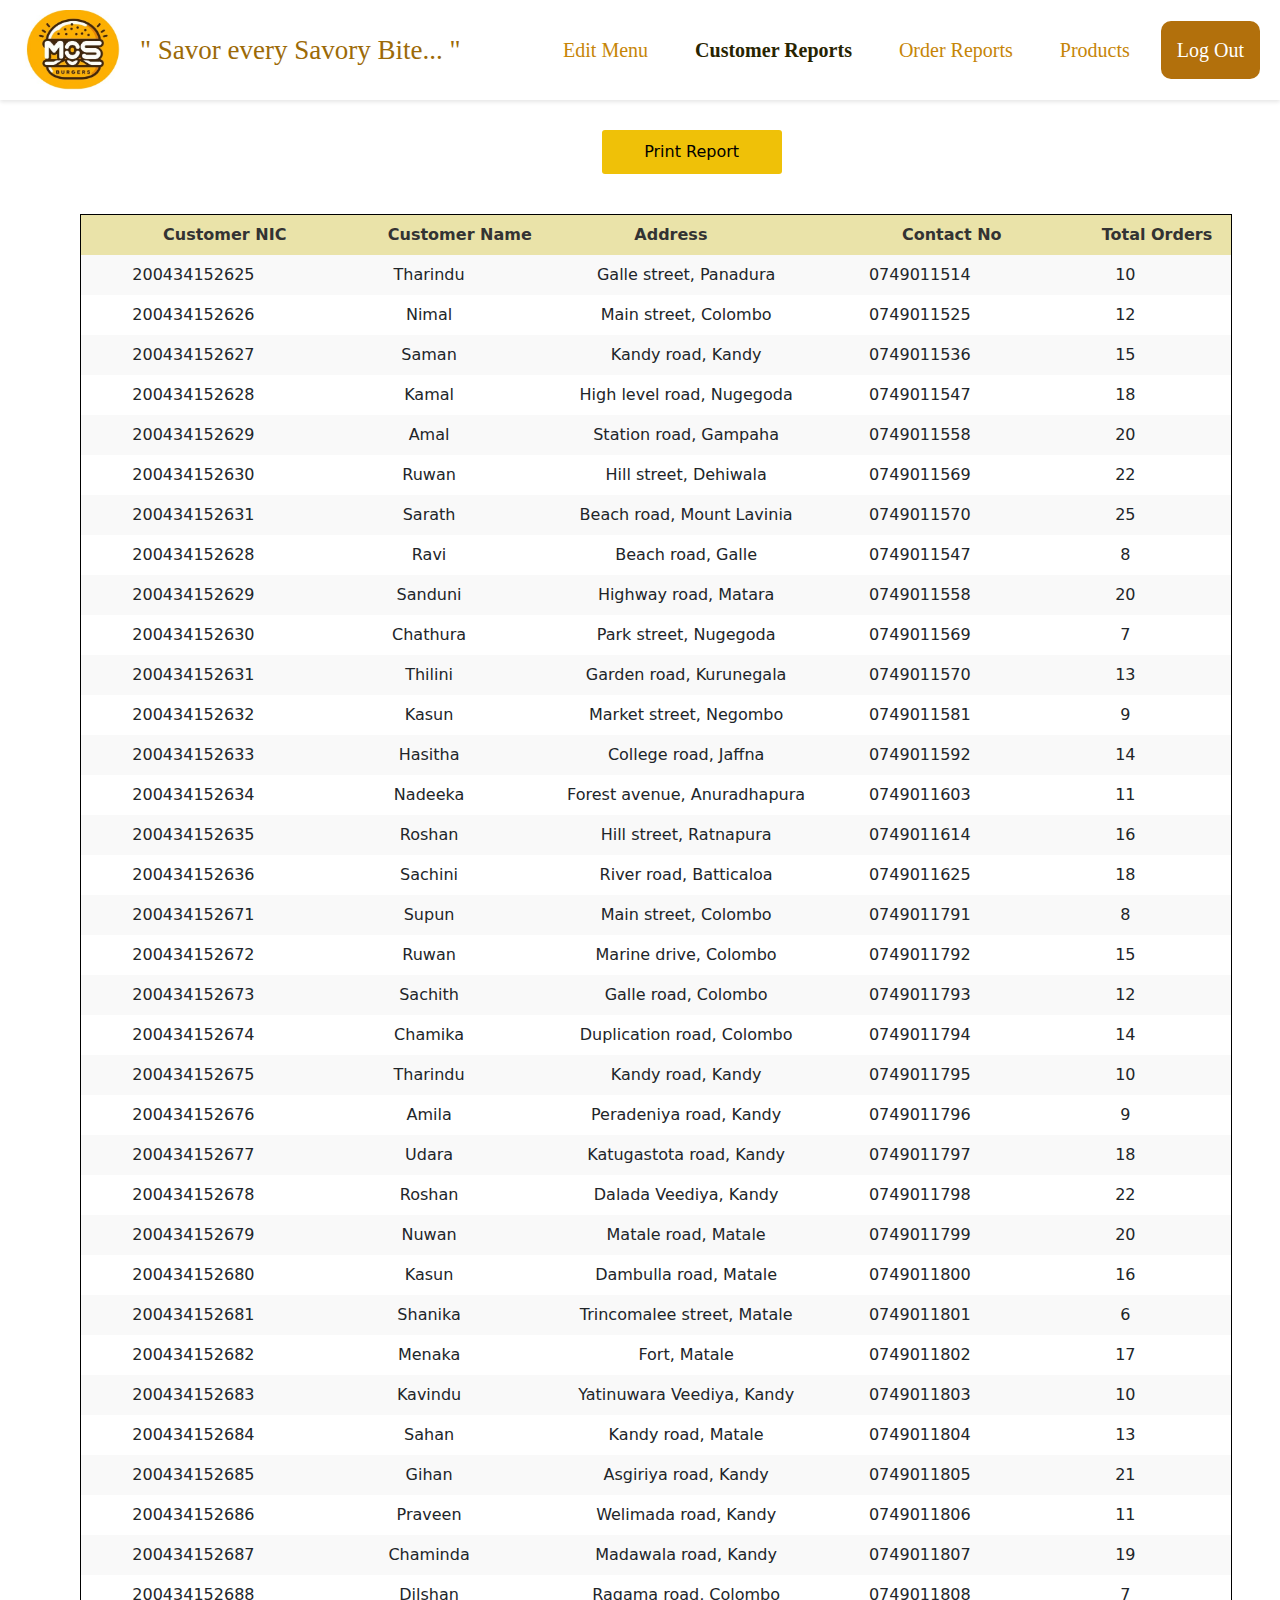
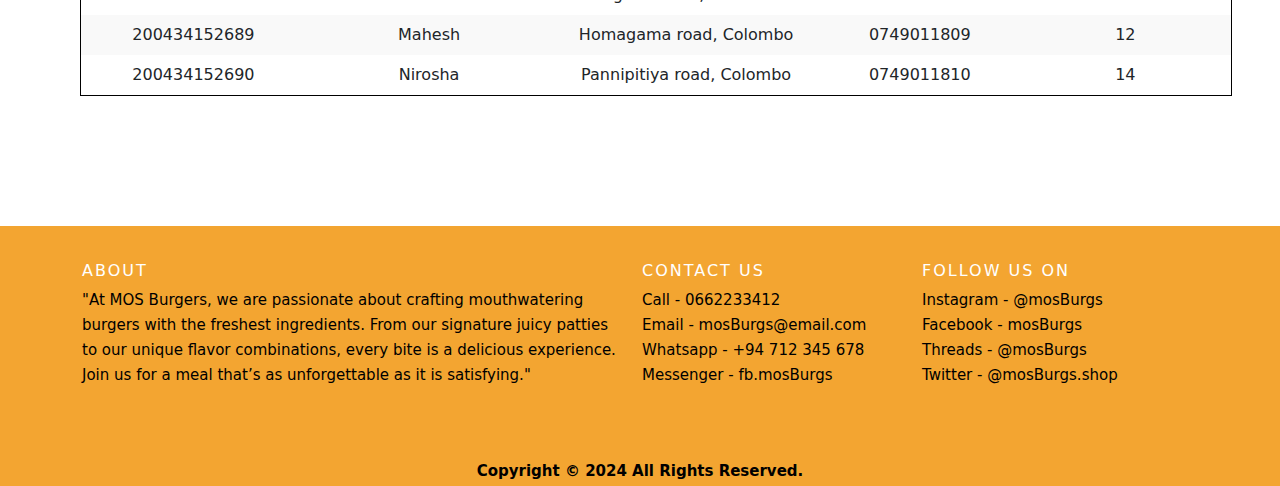
<file: customerReports.html>
<!DOCTYPE html>
<html lang="en">
<head>
    <meta charset="UTF-8">
    <meta name="viewport" content="width=device-width, initial-scale=1.0">
    <title>MOS Burgers-Admin</title>
    <link rel="icon" type="image/png" href="logo-photoaidcom-cropped.jpg">
    <link rel="stylesheet" href="HomepageStyles.css">
    <script src="app.js"></script>
    <link href="https://cdn.jsdelivr.net/npm/bootstrap@5.3.3/dist/css/bootstrap.min.css" rel="stylesheet" integrity="sha384-QWTKZyjpPEjISv5WaRU9OFeRpok6YctnYmDr5pNlyT2bRjXh0JMhjY6hW+ALEwIH" crossorigin="anonymous">
</head>
<body>
    <header class="topnav">
        <img src="Logo.jpg" alt="logo" class="logo">
        <label class="tagline">" Savor every Savory Bite... "</label>
        <nav class="nav-links">
            <a href="adminpage.html" >Edit Menu</a>
            <a href="customerReports.html" class="active">Customer Reports</a>
            <a href="orderReports.html">Order Reports</a>
            <a href="products.html">Products</a>
            <a href="HomepageHtml.html" id="logBtn">Log Out</a>
        </nav>
    </header>

    <input type="button" id="printbtnOrder" class="printbtn" value="Print Report" onclick="printTable()">

    <div class="table-container" id="table-container">
        <table>
            <thead>
                <tr>
                    <th>Customer NIC</th>
                    <th>Customer Name</th>
                    <th>Address</th>
                    <th>Contact No</th>
                    <th>Total Orders</th>
                    
                </tr>
                <tr>
                    <td>200434152625</td>
                    <td>Tharindu</td>
                    <td>Galle street, Panadura</td>
                    <td>0749011514</td>
                    <td>10</td>
                    
                </tr>
                <tr>
                    <td>200434152626</td>
                    <td>Nimal</td>
                    <td>Main street, Colombo</td>
                    <td>0749011525</td>
                    <td>12</td>
                </tr>
                <tr>
                    <td>200434152627</td>
                    <td>Saman</td>
                    <td>Kandy road, Kandy</td>
                    <td>0749011536</td>
                    <td>15</td>
                </tr>
                <tr>
                    <td>200434152628</td>
                    <td>Kamal</td>
                    <td>High level road, Nugegoda</td>
                    <td>0749011547</td>
                    <td>18</td>
                </tr>
                <tr>
                    <td>200434152629</td>
                    <td>Amal</td>
                    <td>Station road, Gampaha</td>
                    <td>0749011558</td>
                    <td>20</td>
                </tr>
                <tr>
                    <td>200434152630</td>
                    <td>Ruwan</td>
                    <td>Hill street, Dehiwala</td>
                    <td>0749011569</td>
                    <td>22</td>
                </tr>
                <tr>
                    <td>200434152631</td>
                    <td>Sarath</td>
                    <td>Beach road, Mount Lavinia</td>
                    <td>0749011570</td>
                    <td>25</td>
                </tr>
                <tr>
                    <td>200434152628</td>
                    <td>Ravi</td>
                    <td>Beach road, Galle</td>
                    <td>0749011547</td>
                    <td>8</td>
                </tr>
                <tr>
                    <td>200434152629</td>
                    <td>Sanduni</td>
                    <td>Highway road, Matara</td>
                    <td>0749011558</td>
                    <td>20</td>
                </tr>
                <tr>
                    <td>200434152630</td>
                    <td>Chathura</td>
                    <td>Park street, Nugegoda</td>
                    <td>0749011569</td>
                    <td>7</td>
                </tr>
                <tr>
                    <td>200434152631</td>
                    <td>Thilini</td>
                    <td>Garden road, Kurunegala</td>
                    <td>0749011570</td>
                    <td>13</td>
                </tr>
                <tr>
                    <td>200434152632</td>
                    <td>Kasun</td>
                    <td>Market street, Negombo</td>
                    <td>0749011581</td>
                    <td>9</td>
                </tr>
                <tr>
                    <td>200434152633</td>
                    <td>Hasitha</td>
                    <td>College road, Jaffna</td>
                    <td>0749011592</td>
                    <td>14</td>
                </tr>
                <tr>
                    <td>200434152634</td>
                    <td>Nadeeka</td>
                    <td>Forest avenue, Anuradhapura</td>
                    <td>0749011603</td>
                    <td>11</td>
                </tr>
                <tr>
                    <td>200434152635</td>
                    <td>Roshan</td>
                    <td>Hill street, Ratnapura</td>
                    <td>0749011614</td>
                    <td>16</td>
                </tr>
                <tr>
                    <td>200434152636</td>
                    <td>Sachini</td>
                    <td>River road, Batticaloa</td>
                    <td>0749011625</td>
                    <td>18</td>
                </tr>
                <tr>
                    <td>200434152671</td>
                    <td>Supun</td>
                    <td>Main street, Colombo</td>
                    <td>0749011791</td>
                    <td>8</td>
                </tr>
                <tr>
                    <td>200434152672</td>
                    <td>Ruwan</td>
                    <td>Marine drive, Colombo</td>
                    <td>0749011792</td>
                    <td>15</td>
                </tr>
                <tr>
                    <td>200434152673</td>
                    <td>Sachith</td>
                    <td>Galle road, Colombo</td>
                    <td>0749011793</td>
                    <td>12</td>
                </tr>
                <tr>
                    <td>200434152674</td>
                    <td>Chamika</td>
                    <td>Duplication road, Colombo</td>
                    <td>0749011794</td>
                    <td>14</td>
                </tr>
                <tr>
                    <td>200434152675</td>
                    <td>Tharindu</td>
                    <td>Kandy road, Kandy</td>
                    <td>0749011795</td>
                    <td>10</td>
                </tr>
                <tr>
                    <td>200434152676</td>
                    <td>Amila</td>
                    <td>Peradeniya road, Kandy</td>
                    <td>0749011796</td>
                    <td>9</td>
                </tr>
                <tr>
                    <td>200434152677</td>
                    <td>Udara</td>
                    <td>Katugastota road, Kandy</td>
                    <td>0749011797</td>
                    <td>18</td>
                </tr>
                <tr>
                    <td>200434152678</td>
                    <td>Roshan</td>
                    <td>Dalada Veediya, Kandy</td>
                    <td>0749011798</td>
                    <td>22</td>
                </tr>
                <tr>
                    <td>200434152679</td>
                    <td>Nuwan</td>
                    <td>Matale road, Matale</td>
                    <td>0749011799</td>
                    <td>20</td>
                </tr>
                <tr>
                    <td>200434152680</td>
                    <td>Kasun</td>
                    <td>Dambulla road, Matale</td>
                    <td>0749011800</td>
                    <td>16</td>
                </tr>
                <tr>
                    <td>200434152681</td>
                    <td>Shanika</td>
                    <td>Trincomalee street, Matale</td>
                    <td>0749011801</td>
                    <td>6</td>
                </tr>
                <tr>
                    <td>200434152682</td>
                    <td>Menaka</td>
                    <td>Fort, Matale</td>
                    <td>0749011802</td>
                    <td>17</td>
                </tr>
                <tr>
                    <td>200434152683</td>
                    <td>Kavindu</td>
                    <td>Yatinuwara Veediya, Kandy</td>
                    <td>0749011803</td>
                    <td>10</td>
                </tr>
                <tr>
                    <td>200434152684</td>
                    <td>Sahan</td>
                    <td>Kandy road, Matale</td>
                    <td>0749011804</td>
                    <td>13</td>
                </tr>
                <tr>
                    <td>200434152685</td>
                    <td>Gihan</td>
                    <td>Asgiriya road, Kandy</td>
                    <td>0749011805</td>
                    <td>21</td>
                </tr>
                <tr>
                    <td>200434152686</td>
                    <td>Praveen</td>
                    <td>Welimada road, Kandy</td>
                    <td>0749011806</td>
                    <td>11</td>
                </tr>
                <tr>
                    <td>200434152687</td>
                    <td>Chaminda</td>
                    <td>Madawala road, Kandy</td>
                    <td>0749011807</td>
                    <td>19</td>
                </tr>
                <tr>
                    <td>200434152688</td>
                    <td>Dilshan</td>
                    <td>Ragama road, Colombo</td>
                    <td>0749011808</td>
                    <td>7</td>
                </tr>
                <tr>
                    <td>200434152689</td>
                    <td>Mahesh</td>
                    <td>Homagama road, Colombo</td>
                    <td>0749011809</td>
                    <td>12</td>
                </tr>
                <tr>
                    <td>200434152690</td>
                    <td>Nirosha</td>
                    <td>Pannipitiya road, Colombo</td>
                    <td>0749011810</td>
                    <td>14</td>
                </tr>
                
            </thead>
            <tbody>
                <!-- Table rows go here -->
            </tbody>
        </table>
    </div>

    
     <!-- footer----------------------------------------------------------------------------------------------------- -->
     <!-- Site footer -->
      
     <footer class="site-footer">
        <div class="container">
          <div class="row">
            <div class="col-sm-12 col-md-6">
              <h6>About</h6>
              <p class="text-justify">
                "At MOS Burgers, we are passionate about crafting mouthwatering burgers with the freshest ingredients. From our signature juicy patties to our unique flavor combinations, every bite is a delicious experience. Join us for a meal that’s as unforgettable as it is satisfying."</p>
            </div>
  
            <div class="col-xs-6 col-md-3">
              <h6>Contact Us</h6>
              <ul class="footer-links">
                <li>Call - 0662233412</li>
                <li>Email - mosBurgs@email.com</li>
                <li>Whatsapp - +94 712 345 678</li>
                <li>Messenger - fb.mosBurgs</li>
              </ul>
            </div>
  
            <div class="col-xs-6 col-md-3">
              <h6>Follow Us On</h6>
              <ul class="footer-links">
                <li>Instagram - @mosBurgs</li>
                <li>Facebook - mosBurgs</li>
                <li>Threads - @mosBurgs</li>
                <li>Twitter - @mosBurgs.shop</li>
              </ul>
            </div>
          </div>
          <hr>
        </div>
        
        <h8><center><b>Copyright &copy; 2024 All Rights Reserved. </b></center></h8>
  </footer>
</body>
</html>
</file>
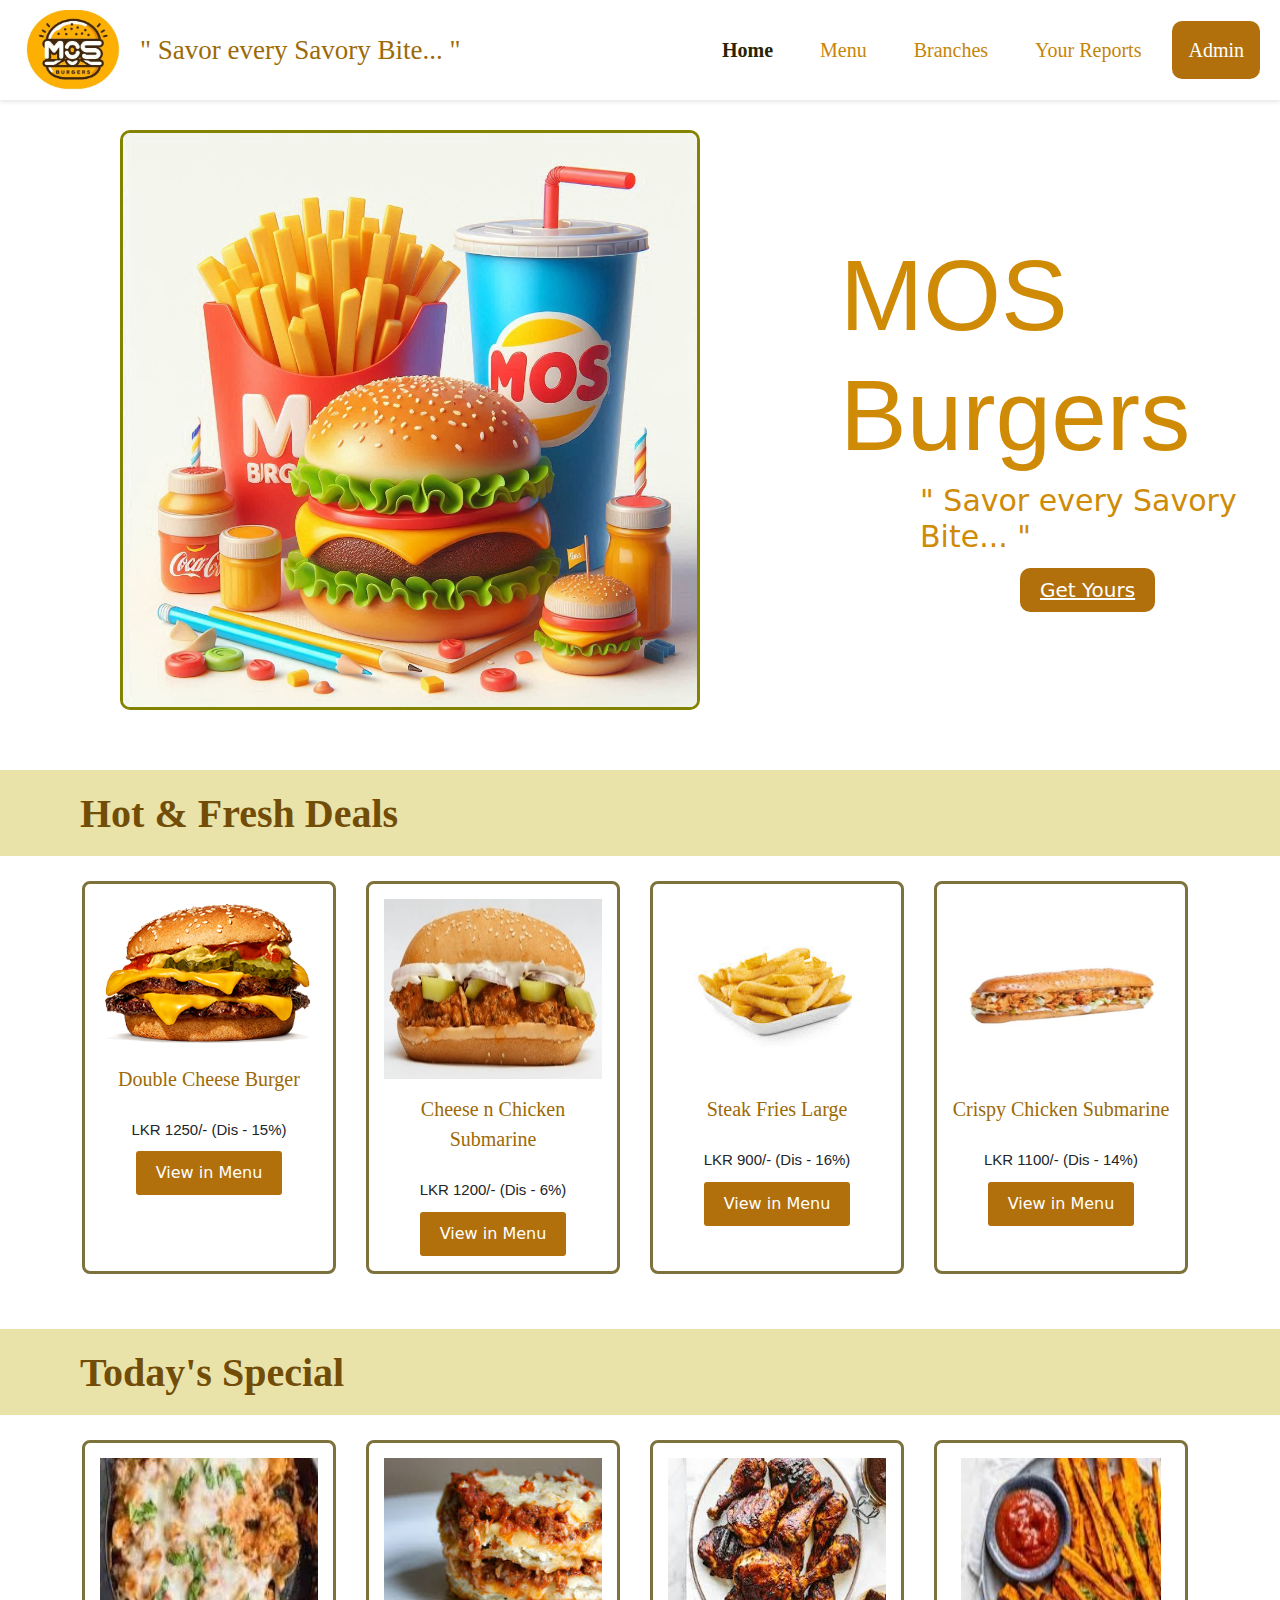
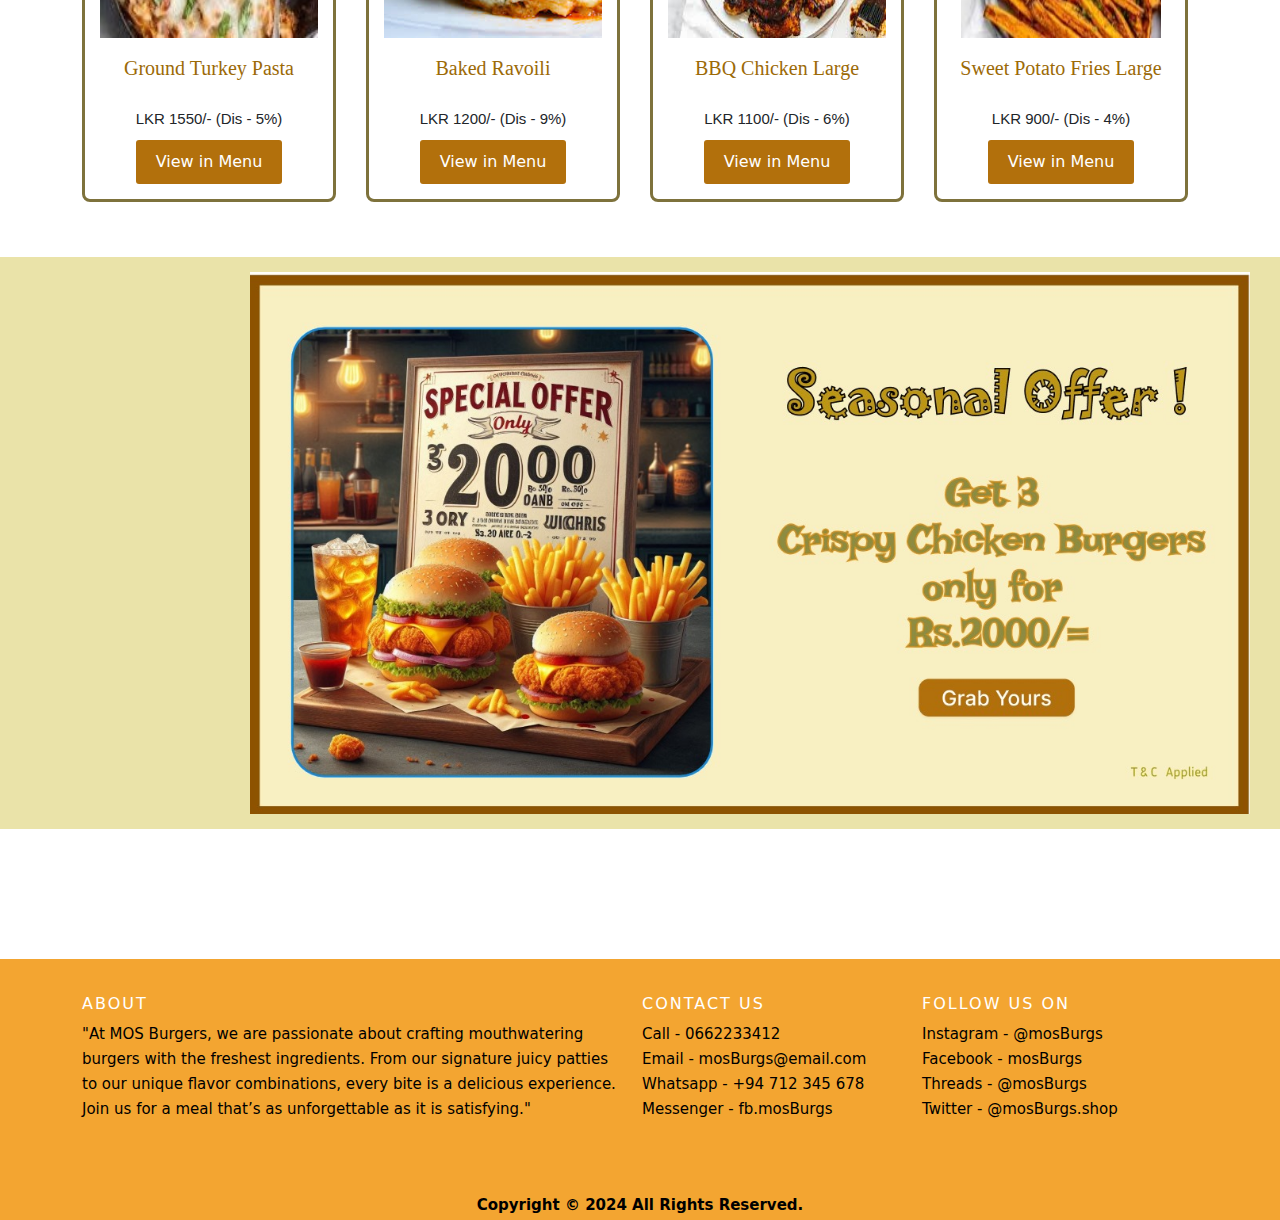
<file: HomepageHtml.html>
<!DOCTYPE html>
<html lang="en">
<head>
    <meta charset="UTF-8">
    <meta name="viewport" content="width=device-width, initial-scale=1.0">
    <title>MOS Burgers</title>
    <link rel="icon" type="image/png" href="logo-photoaidcom-cropped.jpg">
    <link rel="stylesheet" href="HomepageStyles.css">
    <link href="https://cdn.jsdelivr.net/npm/bootstrap@5.3.3/dist/css/bootstrap.min.css" rel="stylesheet" integrity="sha384-QWTKZyjpPEjISv5WaRU9OFeRpok6YctnYmDr5pNlyT2bRjXh0JMhjY6hW+ALEwIH" crossorigin="anonymous">
</head>
<body>
    <header class="topnav">
        <img src="Logo.jpg" alt="logo" class="logo">
        <label class="tagline">" Savor every Savory Bite... "</label>
        <nav class="nav-links">
            <a class="active" id="home" href="HomepageHtml.html">Home</a>
            <a href="menupage.html" >Menu</a>
            <a href="Branches.html">Branches</a>
            <a href="reports.html">Your Reports</a>
            <a href="login.html" id="logBtn">Admin</a>
        </nav>
    </header>

    <nav class="nav-links">
        <div class="addtocartbtnsection">   
             <a href="cart.html" id="addcart"><span style='font-size:40px;'>&#128722;</span></a>
         </div>  
    </nav>


    <div class="banner">
        <img src="_9cef3f14-7a3d-45f3-b2ac-55afcc22cb7c.jpeg" alt="banner" class="banner-img">
        <div class="bannertext">
            <h3 class="bannertitle">MOS Burgers</h3>
            <h4 class="bannersub">" Savor every Savory Bite... "</h4>
            <a href="menupage.html" class="bannerbtn">Get Yours</a>
        </div>
    </div>

    </div>
    
    <div class="hotDeals">
        <h1 class="hotDealsTitle"><b>Hot & Fresh Deals</b></h1>
        <nav class="nav-links">
            <div class="addtocartbtnsection">   
                 <a href="#addcart" id="addcart"><span style='font-size:40px;'>&#128722;</span></a>
             </div>  
        </nav>
        
    </div>

    <div class="container">
        <div class="item-card">
            <img src="double-cheeseburger-ss-NEW.png" alt="Ultimate Double Cheese Burger" style="width:100%;">
            <div class="product-title">Double Cheese Burger</div>
            <div class="product-price">LKR 1250/- (Dis - 15%)</div>
            <button class="add-to-cart-btn" onclick="location.href='menupage.html'">View in Menu</button>

        </div>
        <div class="item-card">
            <img src="chicken-submarine-isolated-600nw-1088375183.jpg" alt="Another Burger" style="width:100%;" height="180px">
            <div class="product-title">Cheese n Chicken Submarine</div>
            <div class="product-price">LKR 1200/- (Dis - 6%)</div>
            <button class="add-to-cart-btn" onclick="location.href='menupage.html'">View in Menu</button>
        </div>
        <div class="item-card">
            <img src="images (1).jpeg" alt="Another Burger" style="width:100%;" height="180px">
            <div class="product-title">Steak Fries Large</div>
            <div class="product-price">LKR 900/- (Dis - 16%)</div>
            <button class="add-to-cart-btn" onclick="location.href='menupage.html'">View in Menu</button>
        </div>
        <div class="item-card">
            <img src="Crispy-CHicken-Submarine.jpg" alt="Another Burger" style="width:200px;" height="180px">
            <div class="product-title">Crispy Chicken Submarine</div>
            <div class="product-price">LKR 1100/- (Dis - 14%)</div>
            <button class="add-to-cart-btn" onclick="location.href='menupage.html'">View in Menu</button>
        </div>
    </div>

    <div class="hotDeals">
        <h1 class="hotDealsTitle"><b>Today's   Special</b></h1>
    </div>

    <div class="container">
        <div class="item-card">
            <img src="images/download.jpg" alt="Ultimate Double Cheese Burger" style="width:100%;"height="180px">
            <div class="product-title">Ground Turkey Pasta</div>
            <div class="product-price">LKR 1550/- (Dis - 5%)</div>
            <button class="add-to-cart-btn" onclick="location.href='menupage.html'">View in Menu</button>
        </div>
        <div class="item-card">
            <img src="images/download (1).jpg" alt="Another Burger" style="width:100%;" height="180px">
            <div class="product-title">Baked Ravoili</div>
            <div class="product-price">LKR 1200/- (Dis - 9%)</div>
            <button class="add-to-cart-btn" onclick="location.href='menupage.html'">View in Menu</button>
        </div>
        <div class="item-card">
            <img src="images/download (2).jpg" alt="Another Burger" style="width:100%;" height="180px">
            <div class="product-title">BBQ Chicken Large</div>
            <div class="product-price">LKR 1100/- (Dis - 6%)</div>
            <button class="add-to-cart-btn" onclick="location.href='menupage.html'">View in Menu</button>
        </div>
        <div class="item-card">
            <img src="images/sweet potato fries.jpg" alt="Another Burger" style="width:200px;" height="180px">
            <div class="product-title">Sweet Potato Fries Large</div>
            <div class="product-price">LKR 900/- (Dis - 4%)</div>
            <button class="add-to-cart-btn" onclick="location.href='menupage.html'">View in Menu</button>
        </div>

    </div>


    <div class="hotDeals">
      <img src="images/offer.jpg" alt="offer" id="offerimg">

  </div>


     <!-- Site footer -->
      
     <footer class="site-footer">
        <div class="container">
          <div class="row">
            <div class="col-sm-12 col-md-6">
              <h6>About</h6>
              <p class="text-justify">
                "At MOS Burgers, we are passionate about crafting mouthwatering burgers with the freshest ingredients. From our signature juicy patties to our unique flavor combinations, every bite is a delicious experience. Join us for a meal that’s as unforgettable as it is satisfying."</p>
            </div>
  
            <div class="col-xs-6 col-md-3">
              <h6>Contact Us</h6>
              <ul class="footer-links">
                <li>Call - 0662233412</li>
                <li>Email - mosBurgs@email.com</li>
                <li>Whatsapp - +94 712 345 678</li>
                <li>Messenger - fb.mosBurgs</li>
              </ul>
            </div>
  
            <div class="col-xs-6 col-md-3">
              <h6>Follow Us On</h6>
              <ul class="footer-links">
                <li>Instagram - @mosBurgs</li>
                <li>Facebook - mosBurgs</li>
                <li>Threads - @mosBurgs</li>
                <li>Twitter - @mosBurgs.shop</li>
              </ul>
            </div>
          </div>
          <hr>
        </div>
        
        <h8><center><b>Copyright &copy; 2024 All Rights Reserved. </b></center></h8>
  </footer>
</body>
</html>
</file>
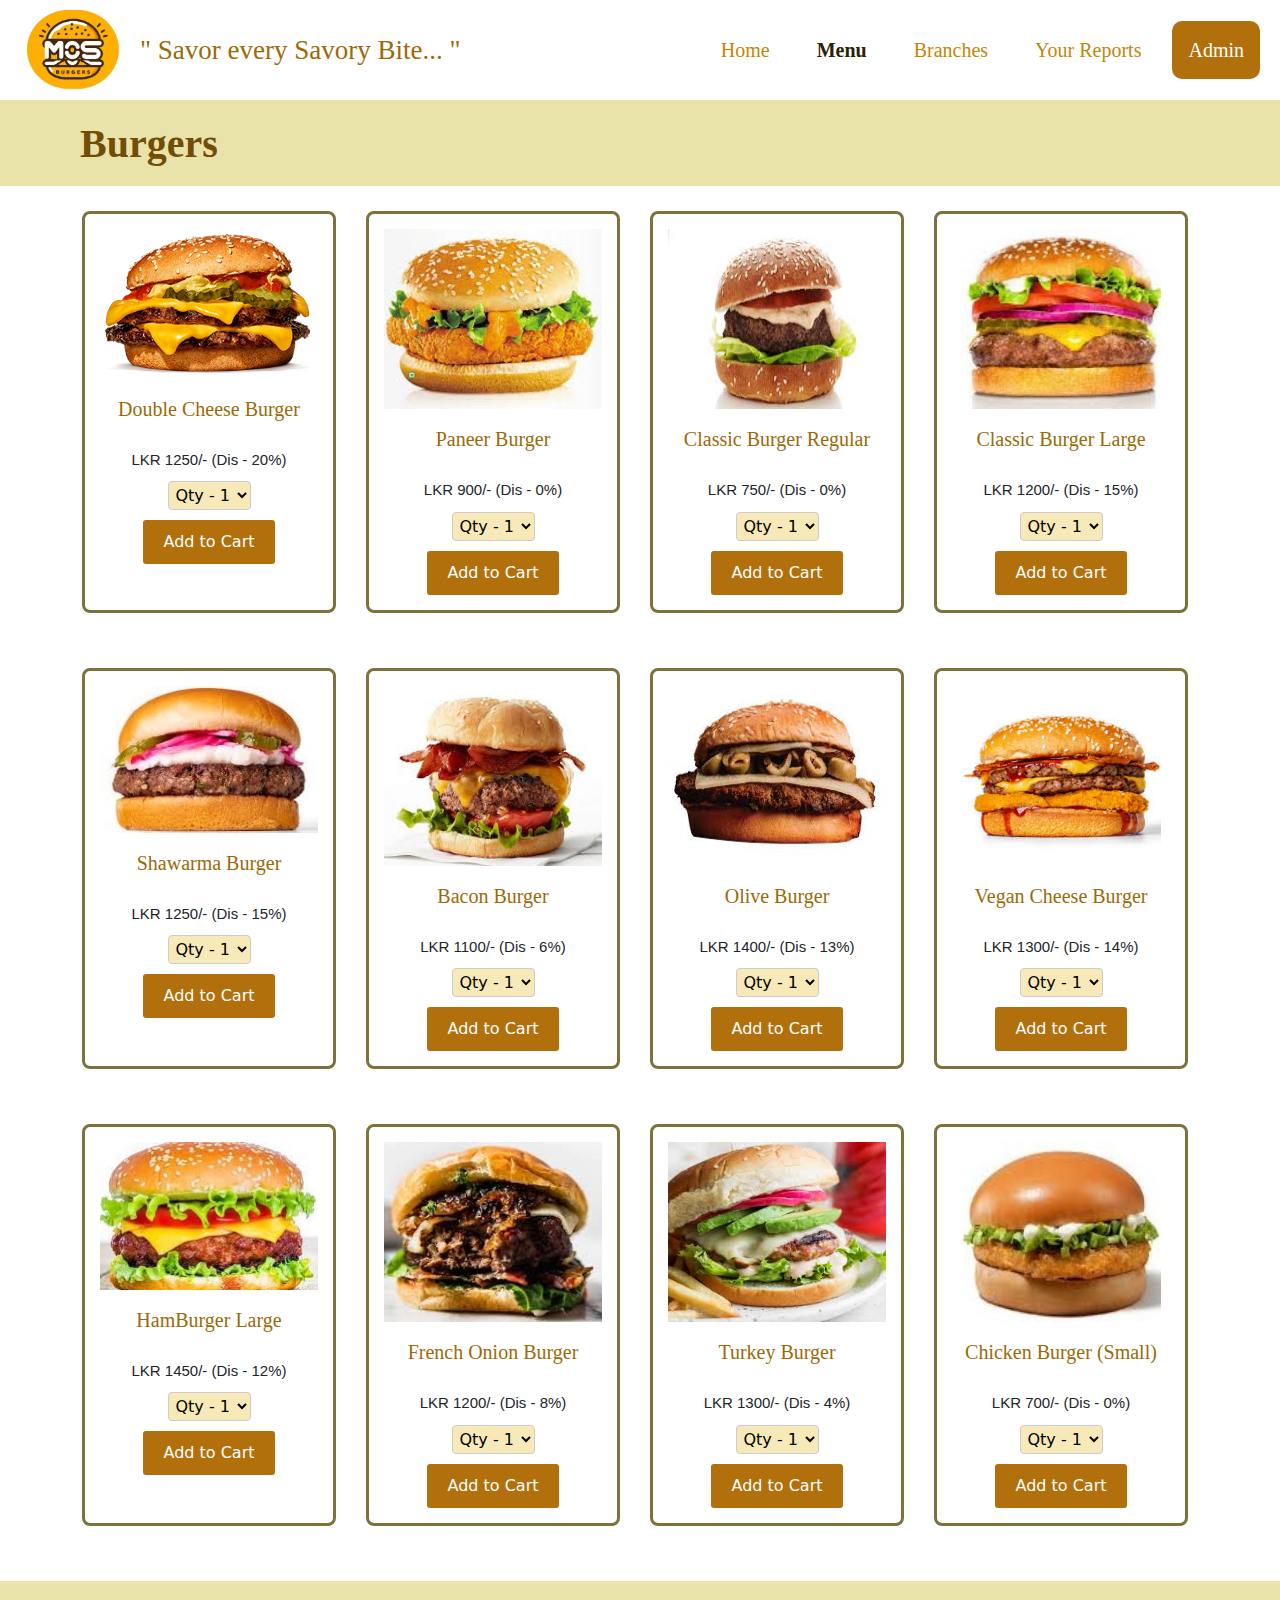
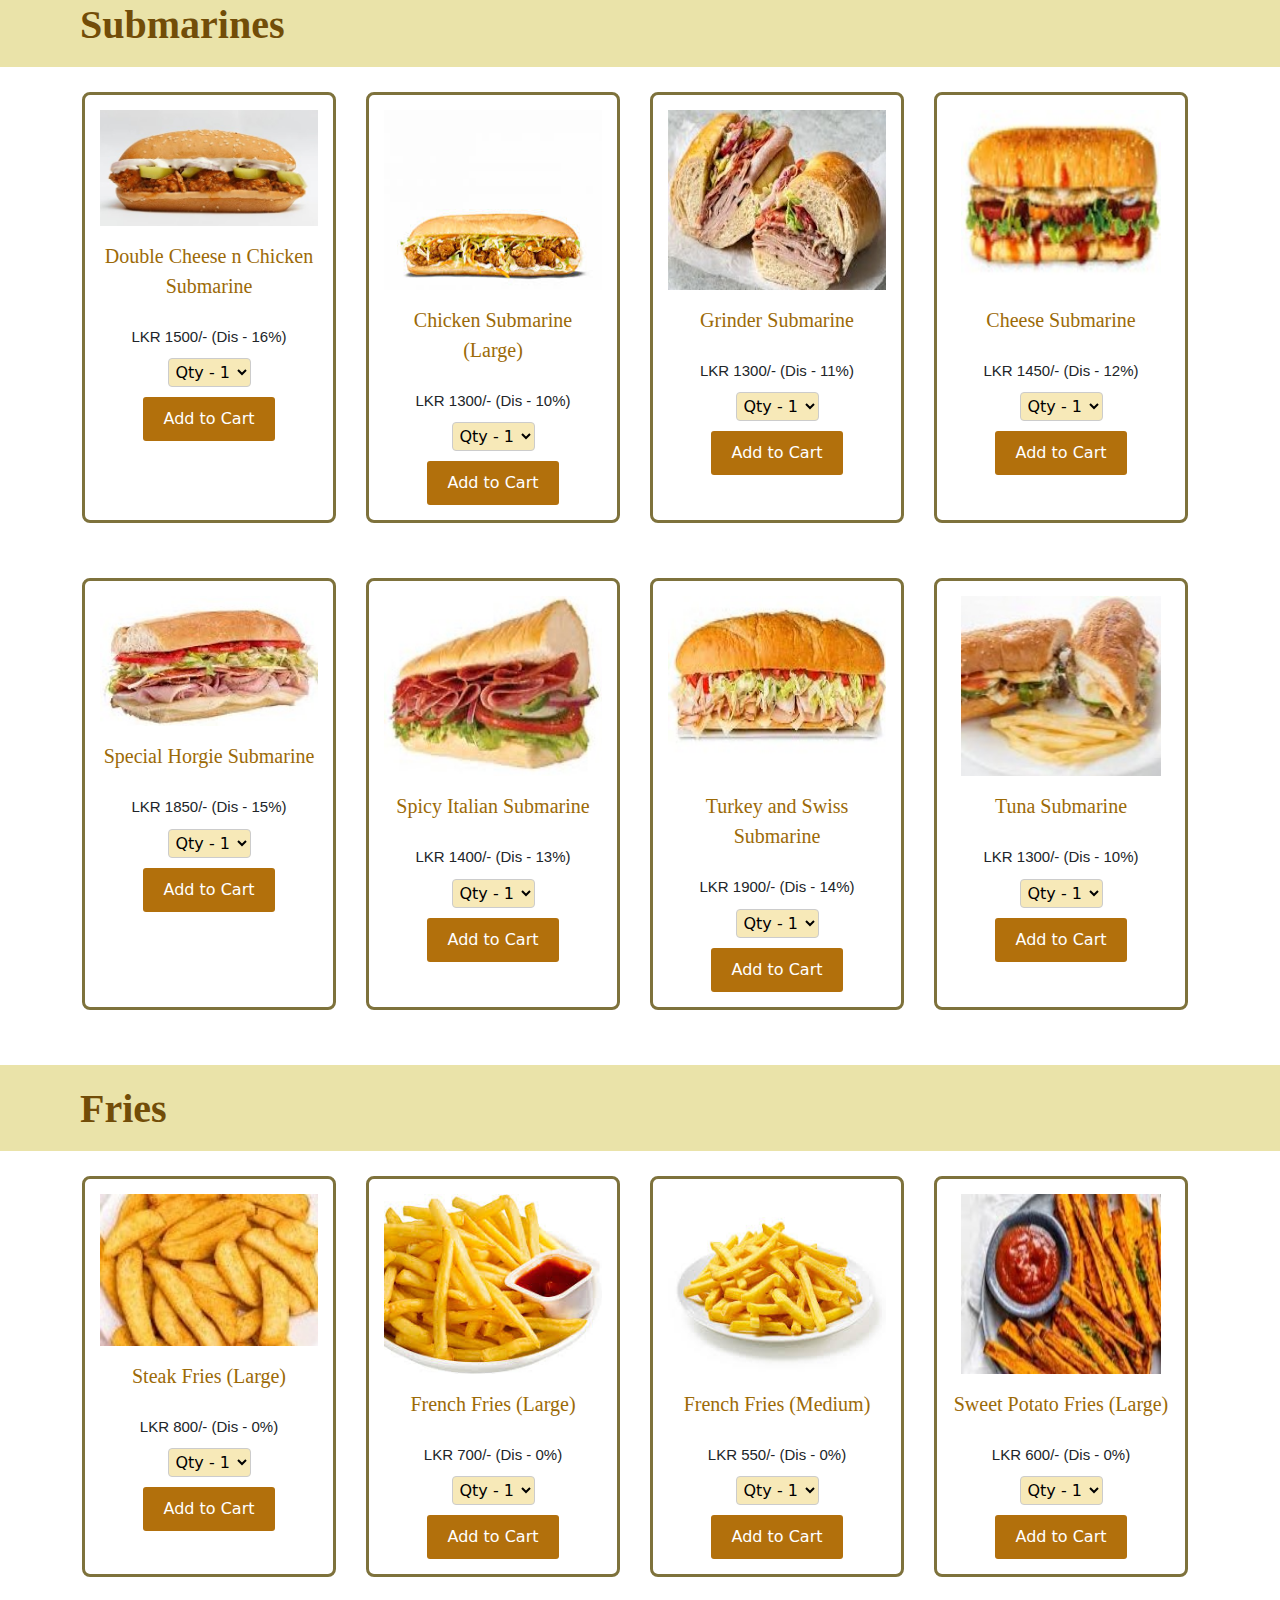
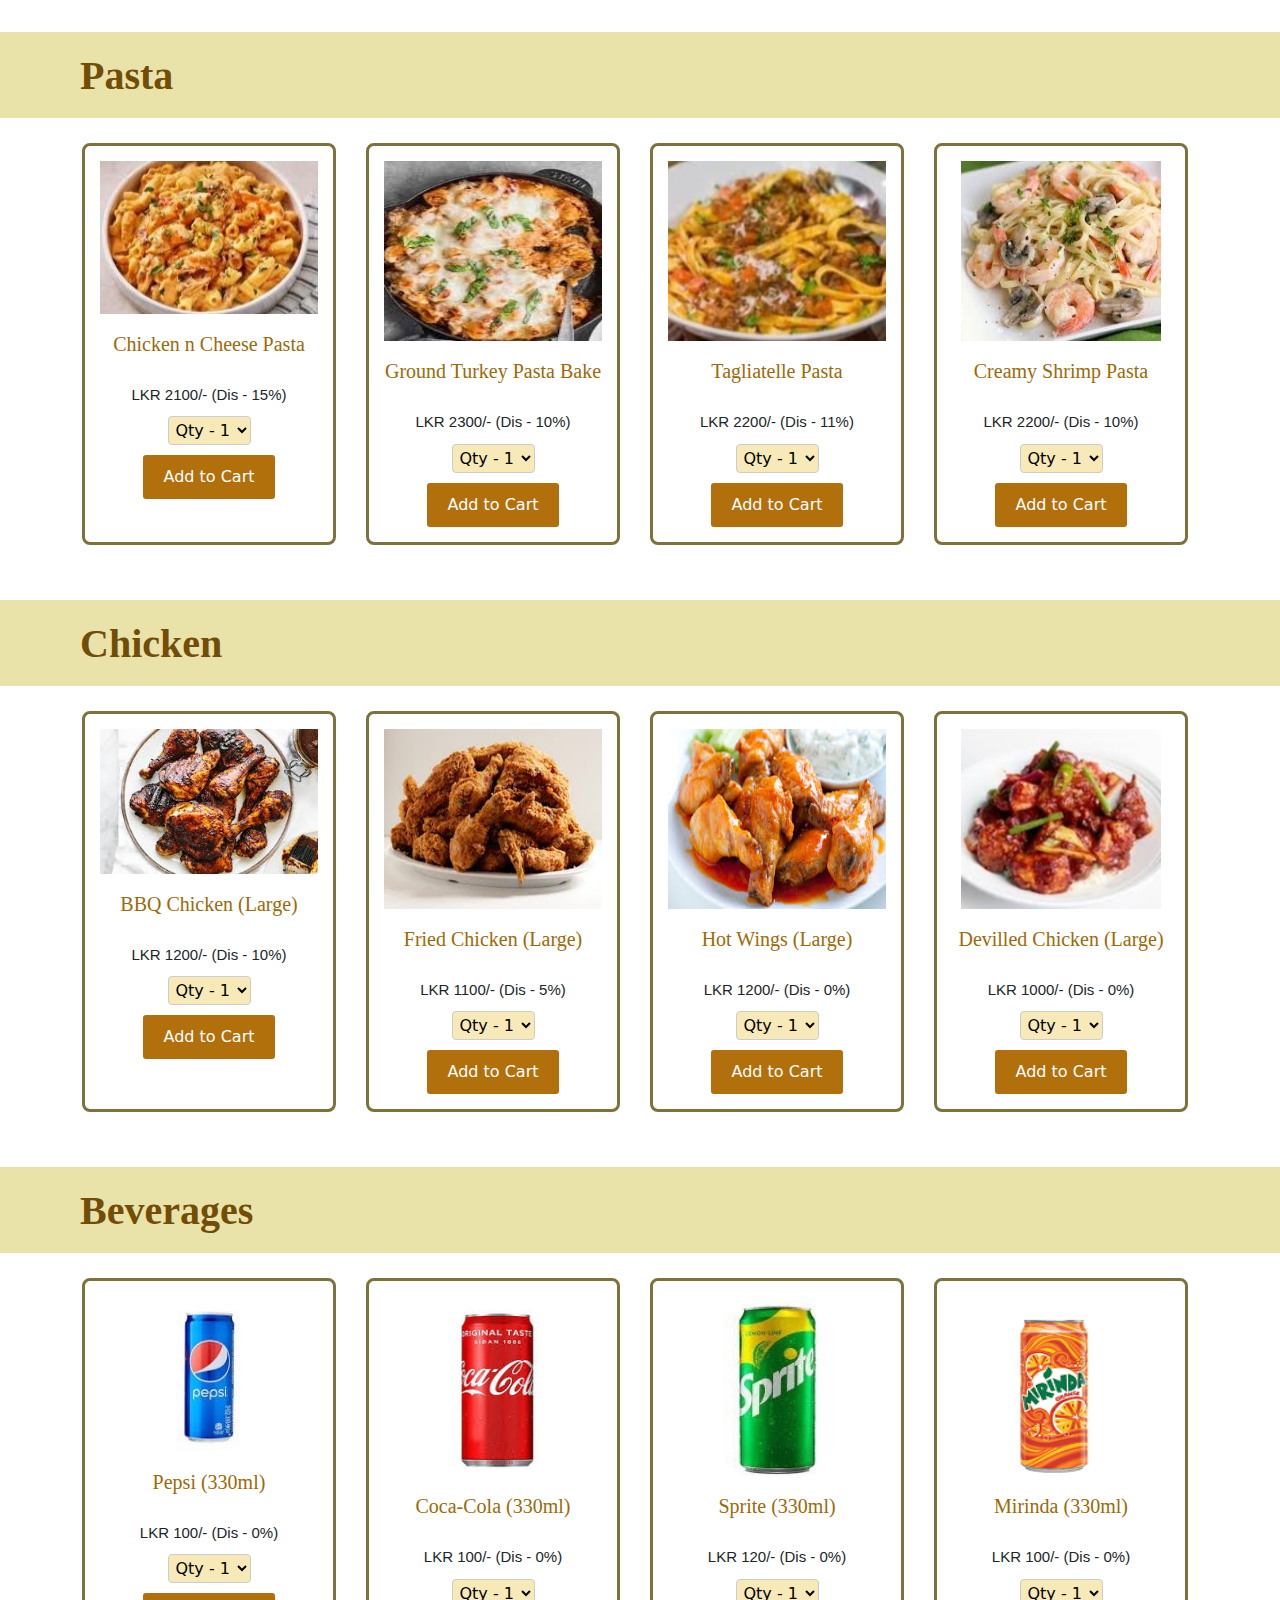
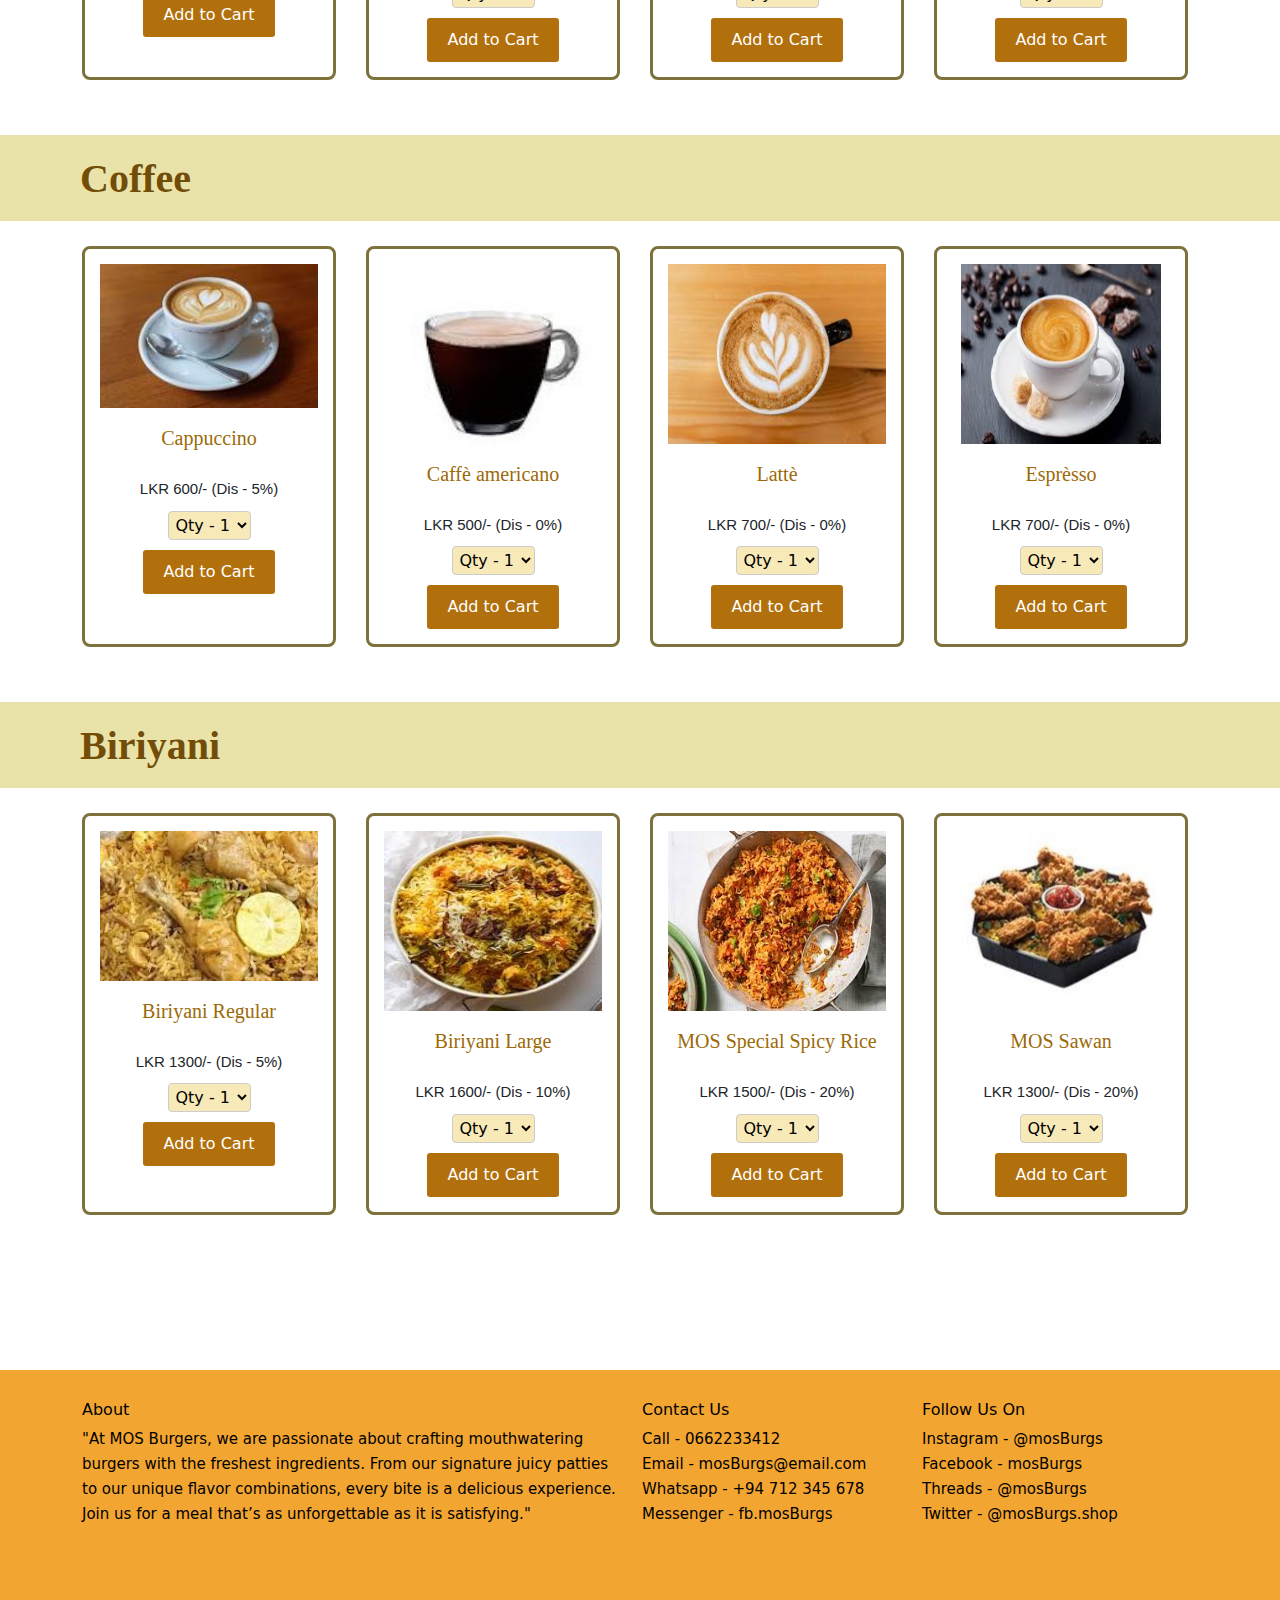
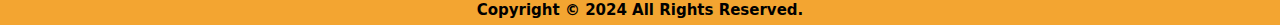
<file: menupage.html>
<!DOCTYPE html>
<html lang="en">
<head>
    <meta charset="UTF-8">
    <meta name="viewport" content="width=device-width, initial-scale=1.0">
    <title>MOS Burgers</title>
    <link rel="icon" type="image/png" href="logo-photoaidcom-cropped.jpg">
    <link rel="stylesheet" href="HomepageStyles.css">
    <script src="app.js" defer></script>
    <link href="https://cdn.jsdelivr.net/npm/bootstrap@5.3.3/dist/css/bootstrap.min.css" rel="stylesheet" integrity="sha384-QWTKZyjpPEjISv5WaRU9OFeRpok6YctnYmDr5pNlyT2bRjXh0JMhjY6hW+ALEwIH" crossorigin="anonymous">
</head>
<body>
    <header class="topnav">
        <img src="Logo.jpg" alt="logo" class="logo">
        <label class="tagline">" Savor every Savory Bite... "</label>
        <nav class="nav-links">
            <a  id="home" href="HomepageHtml.html">Home</a>
            <a class="active" href="menupage.html">Menu</a>
            <a href="Branches.html">Branches</a>
            <a href="reports.html">Your Reports</a>
            <a href="login.html" id="logBtn">Admin</a>
        </nav>
    </header>

    <nav class="nav-links">
        <div class="addtocartbtnsection">   
             <a href="cart.html" id="addcart"><span style='font-size:40px;'>&#128722;</span></a>
         </div>  
    </nav>
   

    <div class="hotDeals">
        <h1 class="hotDealsTitle"><b>Burgers</b></h1>
    </div>
    
    <div class="container">
        <div class="item-card">
            <img src="double-cheeseburger-ss-NEW.png" alt="Ultimate Double Cheese Burger" style="width:100%;">
            <div class="product-title">Double Cheese Burger</div>
            <div class="product-price">LKR 1250/- (Dis - 20%)</div>
            <select class="quantity-select">
                <option value="1">Qty - 1</option>
                <option value="2">Qty - 2</option>
                <option value="3">Qty - 3</option>
                <option value="4">Qty - 4</option>
                <option value="5">Qty - 5</option>
            </select>
            <button class="add-to-cart-btn" onclick="qty = this.previousElementSibling.value; itemAdded(this,'Double Cheese Burger',1250,20,qty)">Add to Cart</button>
        </div>
        <div class="item-card">
            <img src="images/paneer.jpg" alt="Paneer Burger" style="width:100%;" height="180px">
            <div class="product-title">Paneer Burger</div>
            <div class="product-price">LKR 900/- (Dis - 0%)</div>
            <select class="quantity-select">
                <option value="1">Qty - 1</option>
                <option value="2">Qty - 2</option>
                <option value="3">Qty - 3</option>
                <option value="4">Qty - 4</option>
                <option value="5">Qty - 5</option>
            </select>
            <button class="add-to-cart-btn" onclick="qty = this.previousElementSibling.value; itemAdded(this,'Paneer Burger',900,0,qty)">Add to Cart</button>
        </div>
        <div class="item-card">
            <img src="images/classic burger reg.jpg" alt="Classic Burger Regular" style="width:100%;" height="180px">
            <div class="product-title">Classic Burger Regular</div>
            <div class="product-price">LKR 750/- (Dis - 0%)</div>
            <select class="quantity-select">
                <option value="1">Qty - 1</option>
                <option value="2">Qty - 2</option>
                <option value="3">Qty - 3</option>
                <option value="4">Qty - 4</option>
                <option value="5">Qty - 5</option>
            </select>
            <button class="add-to-cart-btn" onclick="qty = this.previousElementSibling.value; itemAdded(this,'Classic Burger Regular',750,0,qty)">Add to Cart</button>
        </div>
        <div class="item-card">
            <img src="images/classicBurger Large.jpg" alt="Classic Burger Large" style="width:200px;" height="180px">
            <div class="product-title">Classic Burger Large</div>
            <div class="product-price">LKR 1200/- (Dis - 15%)</div>
            <select class="quantity-select">
                <option value="1">Qty - 1</option>
                <option value="2">Qty - 2</option>
                <option value="3">Qty - 3</option>
                <option value="4">Qty - 4</option>
                <option value="5">Qty - 5</option>
            </select>
            <button class="add-to-cart-btn" onclick="qty = this.previousElementSibling.value; itemAdded(this,'Classic Burger Large',1200,15,qty)">Add to Cart</button>
        </div>
    </div>
    <div class="container">
        <div class="item-card">
            <img src="images/shawarma burger.jpg" alt="Shawarma Burger" style="width:100%;">
            <div class="product-title">Shawarma Burger</div>
            <div class="product-price">LKR 1250/- (Dis - 15%)</div>
            <select class="quantity-select">
                <option value="1">Qty - 1</option>
                <option value="2">Qty - 2</option>
                <option value="3">Qty - 3</option>
                <option value="4">Qty - 4</option>
                <option value="5">Qty - 5</option>
            </select>
            <button class="add-to-cart-btn" onclick="qty = this.previousElementSibling.value; itemAdded(this,'Shawarma Burger',1250,15,qty)">Add to Cart</button>
        </div>
        <div class="item-card">
            <img src="images/bacon.jpg" alt="Bacon Burger" style="width:100%;" height="180px">
            <div class="product-title">Bacon Burger</div>
            <div class="product-price">LKR 1100/- (Dis - 6%)</div>
            <select class="quantity-select">
                <option value="1">Qty - 1</option>
                <option value="2">Qty - 2</option>
                <option value="3">Qty - 3</option>
                <option value="4">Qty - 4</option>
                <option value="5">Qty - 5</option>
            </select>
            <button class="add-to-cart-btn" onclick="qty = this.previousElementSibling.value; itemAdded(this,'Bacon Burger',1100,6,qty)">Add to Cart</button>
        </div>
        <div class="item-card">
            <img src="images/olive.jpg" alt="Olive Burger" style="width:100%;" height="180px">
            <div class="product-title">Olive Burger</div>
            <div class="product-price">LKR 1400/- (Dis - 13%)</div>
            <select class="quantity-select">
                <option value="1">Qty - 1</option>
                <option value="2">Qty - 2</option>
                <option value="3">Qty - 3</option>
                <option value="4">Qty - 4</option>
                <option value="5">Qty - 5</option>
            </select>
            <button class="add-to-cart-btn" onclick="qty = this.previousElementSibling.value; itemAdded(this,'Olive Burger',1400,13,qty)">Add to Cart</button>
        </div>
        <div class="item-card">
            <img src="images/vegancheese.jpg" alt="Vegan Cheese Burger" style="width:200px;" height="180px">
            <div class="product-title">Vegan Cheese Burger</div>
            <div class="product-price">LKR 1300/- (Dis - 14%)</div>
            <select class="quantity-select">
                <option value="1">Qty - 1</option>
                <option value="2">Qty - 2</option>
                <option value="3">Qty - 3</option>
                <option value="4">Qty - 4</option>
                <option value="5">Qty - 5</option>
            </select>
            <button class="add-to-cart-btn" onclick="qty = this.previousElementSibling.value; itemAdded(this,'Vegan Cheese Burger',1300,14,qty)">Add to Cart</button>
        </div>
    </div>
    <div class="container">
        <div class="item-card">
            <img src="images/hamburger.jpg" alt="HamBurger Large" style="width:100%;">
            <div class="product-title">HamBurger Large</div>
            <div class="product-price">LKR 1450/- (Dis - 12%)</div>
            <select class="quantity-select">
                <option value="1">Qty - 1</option>
                <option value="2">Qty - 2</option>
                <option value="3">Qty - 3</option>
                <option value="4">Qty - 4</option>
                <option value="5">Qty - 5</option>
            </select>
            <button class="add-to-cart-btn" onclick="qty = this.previousElementSibling.value; itemAdded(this,'HamBurger Large',1450,12,qty)">Add to Cart</button>
        </div>
        <div class="item-card">
            <img src="images/frenchOnion.jpg" alt="French Onion Burger" style="width:100%;" height="180px">
            <div class="product-title">French Onion Burger</div>
            <div class="product-price">LKR 1200/- (Dis - 8%)</div>
            <select class="quantity-select">
                <option value="1">Qty - 1</option>
                <option value="2">Qty - 2</option>
                <option value="3">Qty - 3</option>
                <option value="4">Qty - 4</option>
                <option value="5">Qty - 5</option>
            </select>
            <button class="add-to-cart-btn" onclick="qty = this.previousElementSibling.value; itemAdded(this,'French Onion Burger',1200,8,qty)">Add to Cart</button>
        </div>
        <div class="item-card">
            <img src="images/turkey.jpg" alt="Turkey Burger" style="width:100%;" height="180px">
            <div class="product-title">Turkey Burger</div>
            <div class="product-price">LKR 1300/- (Dis - 4%)</div>
            <select class="quantity-select">
                <option value="1">Qty - 1</option>
                <option value="2">Qty - 2</option>
                <option value="3">Qty - 3</option>
                <option value="4">Qty - 4</option>
                <option value="5">Qty - 5</option>
            </select>
            <button class="add-to-cart-btn" onclick="qty = this.previousElementSibling.value; itemAdded(this,'Turkey Burger',1300,4,qty)">Add to Cart</button>
        </div>
        
        <div class="item-card">
            <img src="images/chicken.jpg" alt="Another Burger" style="width:200px;" height="180px">
            <div class="product-title">Chicken Burger (Small)</div>
            <div class="product-price">LKR 700/- (Dis - 0%)</div>
            <select class="quantity-select">
                <option value="1">Qty - 1</option>
                <option value="2">Qty - 2</option>
                <option value="3">Qty - 3</option>
                <option value="4">Qty - 4</option>
                <option value="5">Qty - 5</option>
            </select>
            <button class="add-to-cart-btn" onclick="qty = this.previousElementSibling.value; itemAdded(this,'Chciken Burger (Small)',700,0,qty)">Add to Cart</button>
        </div>
    </div>

    
    
    
    <div class="hotDeals">
        <h1 class="hotDealsTitle"><b>Submarines</b></h1>
    </div>
    <div class="container">
        <div class="item-card">
            <img src="chicken-submarine-isolat222222222ed-600nw-1088375183.jpg" alt="Double Cheese n Chicken Submarine" style="width:100%;">
            <div class="product-title">Double Cheese n Chicken Submarine</div>
            <div class="product-price">LKR 1500/- (Dis - 16%)</div>
            <select class="quantity-select">
                <option value="1">Qty - 1</option>
                <option value="2">Qty - 2</option>
                <option value="3">Qty - 3</option>
                <option value="4">Qty - 4</option>
                <option value="5">Qty - 5</option>
            </select>
            <button class="add-to-cart-btn" onclick="qty = this.previousElementSibling.value; itemAdded(this,'Double Cheese n Chicken Submarine',1500,16,qty)">Add to Cart</button>
        </div>
        <div class="item-card">
            <img src="images/chickensub2.jpg" alt="Chicken Submarine (Large)" style="width:100%;" height="180px">
            <div class="product-title">Chicken Submarine (Large)</div>
            <div class="product-price">LKR 1300/- (Dis - 10%)</div>
            <select class="quantity-select">
                <option value="1">Qty - 1</option>
                <option value="2">Qty - 2</option>
                <option value="3">Qty - 3</option>
                <option value="4">Qty - 4</option>
                <option value="5">Qty - 5</option>
            </select>
            <button class="add-to-cart-btn" onclick="qty = this.previousElementSibling.value; itemAdded(this,'Chicken Submarine (Large)',1300,10,qty)">Add to Cart</button>
        </div>
        <div class="item-card">
            <img src="images/grindersub.jpg" alt="Grinder Submarine" style="width:100%;" height="180px">
            <div class="product-title">Grinder Submarine</div>
            <div class="product-price">LKR 1300/- (Dis - 11%)</div>
            <select class="quantity-select">
                <option value="1">Qty - 1</option>
                <option value="2">Qty - 2</option>
                <option value="3">Qty - 3</option>
                <option value="4">Qty - 4</option>
                <option value="5">Qty - 5</option>
            </select>
            <button class="add-to-cart-btn" onclick="qty = this.previousElementSibling.value; itemAdded(this,'Grinder Submarine',1300,11,qty)">Add to Cart</button>
        </div>
        <div class="item-card">
            <img src="images/cheesesub.jpg" alt="Cheese Submarine" style="width:200px;" height="180px">
            <div class="product-title">Cheese Submarine</div>
            <div class="product-price">LKR 1450/- (Dis - 12%)</div>
            <select class="quantity-select">
                <option value="1">Qty - 1</option>
                <option value="2">Qty - 2</option>
                <option value="3">Qty - 3</option>
                <option value="4">Qty - 4</option>
                <option value="5">Qty - 5</option>
            </select>
            <button class="add-to-cart-btn" onclick="qty = this.previousElementSibling.value; itemAdded(this,'Cheese Submarine',1450,12,qty)">Add to Cart</button>
        </div>
    </div>
    <div class="container">
        <div class="item-card">
            <img src="images/hoigear.jpg" alt="Special Horgie Submarine" style="width:100%;">
            <div class="product-title">Special Horgie Submarine</div>
            <div class="product-price">LKR 1850/- (Dis - 15%)</div>
            <select class="quantity-select">
                <option value="1">Qty - 1</option>
                <option value="2">Qty - 2</option>
                <option value="3">Qty - 3</option>
                <option value="4">Qty - 4</option>
                <option value="5">Qty - 5</option>
            </select>
            <button class="add-to-cart-btn" onclick="qty = this.previousElementSibling.value; itemAdded(this,'Special Horgie Submarine',1850,15,qty)">Add to Cart</button>
        </div>
        <div class="item-card">
            <img src="images/italy.jpg" alt="Spicy Italian Submarine" style="width:100%;" height="180px">
            <div class="product-title">Spicy Italian Submarine</div>
            <div class="product-price">LKR 1400/- (Dis - 13%)</div>
            <select class="quantity-select">
                <option value="1">Qty - 1</option>
                <option value="2">Qty - 2</option>
                <option value="3">Qty - 3</option>
                <option value="4">Qty - 4</option>
                <option value="5">Qty - 5</option>
            </select>
            <button class="add-to-cart-btn" onclick="qty = this.previousElementSibling.value; itemAdded(this,'Spicy Italian Submarine',1400,13,qty)">Add to Cart</button>
        </div>
        <div class="item-card">
            <img src="images/turkeysub.jpg" alt="Turkey and Swiss Submarine" style="width:100%;" height="180px">
            <div class="product-title">Turkey and Swiss Submarine</div>
            <div class="product-price">LKR 1900/- (Dis - 14%)</div>
            <select class="quantity-select">
                <option value="1">Qty - 1</option>
                <option value="2">Qty - 2</option>
                <option value="3">Qty - 3</option>
                <option value="4">Qty - 4</option>
                <option value="5">Qty - 5</option>
            </select>
            <button class="add-to-cart-btn" onclick="qty = this.previousElementSibling.value; itemAdded(this,'Turkey and Swiss Submarine',1900,14,qty)">Add to Cart</button>
        </div>
        <div class="item-card">
            <img src="images/tunasub.jpg" alt="Tuna Submarine" style="width:200px;" height="180px">
            <div class="product-title">Tuna Submarine</div>
            <div class="product-price">LKR 1300/- (Dis - 10%)</div>
            <select class="quantity-select">
                <option value="1">Qty - 1</option>
                <option value="2">Qty - 2</option>
                <option value="3">Qty - 3</option>
                <option value="4">Qty - 4</option>
                <option value="5">Qty - 5</option>
            </select>
            <button class="add-to-cart-btn" onclick="qty = this.previousElementSibling.value; itemAdded(this,'Tuna Submarine',1300,10,qty)">Add to Cart</button>
        </div>
    </div>
    
    <div class="hotDeals">
        <h1 class="hotDealsTitle"><b>Fries</b></h1>
    </div>
    <div class="container">
        <div class="item-card">
            <img src="images/steak fries.jpg" alt="Ultimate Double Cheese Burger" style="width:100%;">
            <div class="product-title">Steak Fries (Large)</div>
            <div class="product-price">LKR 800/- (Dis - 0%)</div>
            <select class="quantity-select">
                <option value="1">Qty - 1</option>
                <option value="2">Qty - 2</option>
                <option value="3">Qty - 3</option>
                <option value="4">Qty - 4</option>
                <option value="5">Qty - 5</option>
            </select>
            <button class="add-to-cart-btn" onclick="qty = this.previousElementSibling.value; itemAdded(this,'Steal Fries(Large)',800,0,qty)">Add to Cart</button>
        </div>
        <div class="item-card">
            <img src="images/frenchfrieslarge.jpg" alt="Another Burger" style="width:100%;" height="180px">
            <div class="product-title">French Fries (Large)</div>
            <div class="product-price">LKR 700/- (Dis - 0%)</div>
            <select class="quantity-select">
                <option value="1">Qty - 1</option>
                <option value="2">Qty - 2</option>
                <option value="3">Qty - 3</option>
                <option value="4">Qty - 4</option>
                <option value="5">Qty - 5</option>
            </select>
            <button class="add-to-cart-btn" onclick="qty = this.previousElementSibling.value; itemAdded(this,'French Fries(Large)',700,0,qty)">Add to Cart</button>
        </div>
        <div class="item-card">
            <img src="images/fries medium.jpg" alt="Another Burger" style="width:100%;" height="180px">
            <div class="product-title">French Fries (Medium)</div>
            <div class="product-price">LKR 550/- (Dis - 0%)</div>
            <select class="quantity-select">
                <option value="1">Qty - 1</option>
                <option value="2">Qty - 2</option>
                <option value="3">Qty - 3</option>
                <option value="4">Qty - 4</option>
                <option value="5">Qty - 5</option>
            </select>
            <button class="add-to-cart-btn" onclick="qty = this.previousElementSibling.value; itemAdded(this,'French Fries(Medium)',550,0,qty)">Add to Cart</button>
        </div>
        <div class="item-card">
            <img src="images/sweet potato fries.jpg" alt="Another Burger" style="width:200px;" height="180px">
            <div class="product-title">Sweet Potato Fries (Large)</div>
            <div class="product-price">LKR 600/- (Dis - 0%)</div>
            <select class="quantity-select">
                <option value="1">Qty - 1</option>
                <option value="2">Qty - 2</option>
                <option value="3">Qty - 3</option>
                <option value="4">Qty - 4</option>
                <option value="5">Qty - 5</option>
            </select>
            <button class="add-to-cart-btn" onclick="qty = this.previousElementSibling.value; itemAdded(this,'Sweet Potato Fries(Large))',600,0,qty)">Add to Cart</button>
        </div>
    </div>

    <div class="hotDeals">
        <h1 class="hotDealsTitle"><b>Pasta</b></h1>
    </div>
    <div class="container">
        <div class="item-card">
            <img src="images/chickcheesepasta.jpg" alt="Ultimate Double Cheese Burger" style="width:100%;">
            <div class="product-title">Chicken n Cheese Pasta</div>
            <div class="product-price">LKR 2100/- (Dis - 15%)</div>
            <select class="quantity-select">
                <option value="1">Qty - 1</option>
                <option value="2">Qty - 2</option>
                <option value="3">Qty - 3</option>
                <option value="4">Qty - 4</option>
                <option value="5">Qty - 5</option>
            </select>
            <button class="add-to-cart-btn" onclick="qty = this.previousElementSibling.value; itemAdded(this,'Chicken n Cheese Pasta',2100,15,qty)">Add to Cart</button>
        </div>
        <div class="item-card">
            <img src="images/groundturkeypasta.jpg" alt="Another Burger" style="width:100%;" height="180px">
            <div class="product-title">Ground Turkey Pasta Bake</div>
            <div class="product-price">LKR 2300/- (Dis - 10%)</div>
            <select class="quantity-select">
                <option value="1">Qty - 1</option>
                <option value="2">Qty - 2</option>
                <option value="3">Qty - 3</option>
                <option value="4">Qty - 4</option>
                <option value="5">Qty - 5</option>
            </select>
            <button class="add-to-cart-btn" onclick="qty = this.previousElementSibling.value; itemAdded(this,'Ground Turkey Pasta',2300,10,qty)">Add to Cart</button>
        </div>
        <div class="item-card">
            <img src="images/tagilatipasta.jpg" alt="Another Burger" style="width:100%;" height="180px">
            <div class="product-title">Tagliatelle Pasta</div>
            <div class="product-price">LKR 2200/- (Dis - 11%)</div>
            <select class="quantity-select">
                <option value="1">Qty - 1</option>
                <option value="2">Qty - 2</option>
                <option value="3">Qty - 3</option>
                <option value="4">Qty - 4</option>
                <option value="5">Qty - 5</option>
            </select>
            <button class="add-to-cart-btn" onclick="qty = this.previousElementSibling.value; itemAdded(this,'Tagliatelle Pasta',2200,11,qty)">Add to Cart</button>
        </div>
        <div class="item-card">
            <img src="images/Creamy Shrimp Pasta.jpg" alt="Another Burger" style="width:200px;" height="180px">
            <div class="product-title">Creamy Shrimp Pasta</div>
            <div class="product-price">LKR 2200/- (Dis - 10%)</div>
            <select class="quantity-select">
                <option value="1">Qty - 1</option>
                <option value="2">Qty - 2</option>
                <option value="3">Qty - 3</option>
                <option value="4">Qty - 4</option>
                <option value="5">Qty - 5</option>
            </select>
            <button class="add-to-cart-btn" onclick="qty = this.previousElementSibling.value; itemAdded(this,'Creamy Shrimp Pasta',2200,10,qty)">Add to Cart</button>
        </div>
    </div>

    <div class="hotDeals">
        <h1 class="hotDealsTitle"><b>Chicken</b></h1>
    </div>
    <div class="container">
        <div class="item-card">
            <img src="images/bbq.jpg" alt="Ultimate Double Cheese Burger" style="width:100%;">
            <div class="product-title">BBQ Chicken (Large)</div>
            <div class="product-price">LKR 1200/- (Dis - 10%)</div>
            <select class="quantity-select">
                <option value="1">Qty - 1</option>
                <option value="2">Qty - 2</option>
                <option value="3">Qty - 3</option>
                <option value="4">Qty - 4</option>
                <option value="5">Qty - 5</option>
            </select>
            <button class="add-to-cart-btn" onclick="qty = this.previousElementSibling.value; itemAdded(this,'BBQ Chciken(Large)',1200,10,qty)">Add to Cart</button>
        </div>
        <div class="item-card">
            <img src="images/friedchickenlarge.jpg" alt="Another Burger" style="width:100%;" height="180px">
            <div class="product-title">Fried Chicken (Large)</div>
            <div class="product-price">LKR 1100/- (Dis - 5%)</div>
            <select class="quantity-select">
                <option value="1">Qty - 1</option>
                <option value="2">Qty - 2</option>
                <option value="3">Qty - 3</option>
                <option value="4">Qty - 4</option>
                <option value="5">Qty - 5</option>
            </select>
            <button class="add-to-cart-btn" onclick="qty = this.previousElementSibling.value; itemAdded(this,'Fried Chicken Large',1100,5,qty)">Add to Cart</button>
        </div>
        <div class="item-card">
            <img src="images/hotwings.jpg" alt="Another Burger" style="width:100%;" height="180px">
            <div class="product-title">Hot Wings (Large)</div>
            <div class="product-price">LKR 1200/- (Dis - 0%)</div>
            <select class="quantity-select">
                <option value="1">Qty - 1</option>
                <option value="2">Qty - 2</option>
                <option value="3">Qty - 3</option>
                <option value="4">Qty - 4</option>
                <option value="5">Qty - 5</option>
            </select>
            <button class="add-to-cart-btn" onclick="qty = this.previousElementSibling.value; itemAdded(this,'Hot Wings',1200,0,qty)">Add to Cart</button>
        </div>
        <div class="item-card">
            <img src="images/devel.jpg" alt="Another Burger" style="width:200px;" height="180px">
            <div class="product-title">Devilled Chicken (Large)</div>
            <div class="product-price">LKR 1000/- (Dis - 0%)</div>
            <select class="quantity-select">
                <option value="1">Qty - 1</option>
                <option value="2">Qty - 2</option>
                <option value="3">Qty - 3</option>
                <option value="4">Qty - 4</option>
                <option value="5">Qty - 5</option>
            </select>
            <button class="add-to-cart-btn" onclick="qty = this.previousElementSibling.value; itemAdded(this,'Devilled Chicken Large',1000,0,qty)">Add to Cart</button>
        </div>
    </div>
    
    <div class="hotDeals">
        <h1 class="hotDealsTitle"><b>Beverages</b></h1>
    </div>
    <div class="container">
        <div class="item-card">
            <img src="images/pempsi.jpg" alt="Ultimate Double Cheese Burger" style="width:100%;">
            <div class="product-title">Pepsi (330ml)</div>
            <div class="product-price">LKR 100/- (Dis - 0%)</div>
            <select class="quantity-select">
                <option value="1">Qty - 1</option>
                <option value="2">Qty - 2</option>
                <option value="3">Qty - 3</option>
                <option value="4">Qty - 4</option>
                <option value="5">Qty - 5</option>
            </select>
            <button class="add-to-cart-btn" onclick="qty = this.previousElementSibling.value; itemAdded(this,'Pepsi',100,0,qty)">Add to Cart</button>
        </div>
        <div class="item-card">
            <img src="images/coca.jpg" alt="Another Burger" style="width:100%;" height="180px">
            <div class="product-title">Coca-Cola (330ml)</div>
            <div class="product-price">LKR 100/- (Dis - 0%)</div>
            <select class="quantity-select">
                <option value="1">Qty - 1</option>
                <option value="2">Qty - 2</option>
                <option value="3">Qty - 3</option>
                <option value="4">Qty - 4</option>
                <option value="5">Qty - 5</option>
            </select>
            <button class="add-to-cart-btn" onclick="qty = this.previousElementSibling.value; itemAdded(this,'Coca Cola(330ml)',100,0,qty)">Add to Cart</button>
        </div>
        <div class="item-card">
            <img src="images/spritee.jpg" alt="Another Burger" style="width:100%;" height="180px">
            <div class="product-title">Sprite (330ml)</div>
            <div class="product-price">LKR 120/- (Dis - 0%)</div>
            <select class="quantity-select">
                <option value="1">Qty - 1</option>
                <option value="2">Qty - 2</option>
                <option value="3">Qty - 3</option>
                <option value="4">Qty - 4</option>
                <option value="5">Qty - 5</option>
            </select>
            <button class="add-to-cart-btn" onclick="qty = this.previousElementSibling.value; itemAdded(this,'Sprite(330ml)',120,0,qty)">Add to Cart</button>
        </div>
        <div class="item-card">
            <img src="images/mirinda.png" alt="Another Burger" style="width:200px;" height="180px">
            <div class="product-title">Mirinda (330ml)</div>
            <div class="product-price">LKR 100/- (Dis - 0%)</div>
            <select class="quantity-select">
                <option value="1">Qty - 1</option>
                <option value="2">Qty - 2</option>
                <option value="3">Qty - 3</option>
                <option value="4">Qty - 4</option>
                <option value="5">Qty - 5</option>
            </select>
            <button class="add-to-cart-btn" onclick="qty = this.previousElementSibling.value; itemAdded(this,'Mirinda (330ml)',100,0,qty)">Add to Cart</button>
        </div>
    </div>
    
    <div class="hotDeals">
        <h1 class="hotDealsTitle"><b>Coffee</b></h1>
    </div>
    <div class="container">
        <div class="item-card">
            <img src="images/cappacciinoo.jpg" alt="Ultimate Double Cheese Burger" style="width:100%;">
            <div class="product-title">Cappuccino</div>
            <div class="product-price">LKR 600/- (Dis - 5%)</div>
            <select class="quantity-select">
                <option value="1">Qty - 1</option>
                <option value="2">Qty - 2</option>
                <option value="3">Qty - 3</option>
                <option value="4">Qty - 4</option>
                <option value="5">Qty - 5</option>
            </select>
            <button class="add-to-cart-btn" onclick="qty = this.previousElementSibling.value; itemAdded(this, 'Capuccino', 600, 5, qty)">Add to Cart</button>
        </div>
        <div class="item-card">
            <img src="images/americano.jpg" alt="Another Burger" style="width:100%;" height="180px">
            <div class="product-title">Caffè americano</div>
            <div class="product-price">LKR 500/- (Dis - 0%)</div>
            <select class="quantity-select">
                <option value="1">Qty - 1</option>
                <option value="2">Qty - 2</option>
                <option value="3">Qty - 3</option>
                <option value="4">Qty - 4</option>
                <option value="5">Qty - 5</option>
            </select>
            <button class="add-to-cart-btn" onclick="qty = this.previousElementSibling.value; itemAdded(this, 'Caffe Americano', 500, 0, qty)">Add to Cart</button>
        </div>
        <div class="item-card">
            <img src="images/lette.jpg" alt="Another Burger" style="width:100%;" height="180px">
            <div class="product-title">Lattè</div>
            <div class="product-price">LKR 700/- (Dis - 0%)</div>
            <select class="quantity-select">
                <option value="1">Qty - 1</option>
                <option value="2">Qty - 2</option>
                <option value="3">Qty - 3</option>
                <option value="4">Qty - 4</option>
                <option value="5">Qty - 5</option>
            </select>
            <button class="add-to-cart-btn" onclick="qty = this.previousElementSibling.value; itemAdded(this, 'Latte', 700, 0, qty)">Add to Cart</button>
        </div>
        <div class="item-card">
            <img src="images/espresso.jpg" alt="Another Burger" style="width:200px;" height="180px">
            <div class="product-title">Esprèsso</div>
            <div class="product-price">LKR 700/- (Dis - 0%)</div>
            <select class="quantity-select">
                <option value="1">Qty - 1</option>
                <option value="2">Qty - 2</option>
                <option value="3">Qty - 3</option>
                <option value="4">Qty - 4</option>
                <option value="5">Qty - 5</option>
            </select>
            <button class="add-to-cart-btn" onclick="qty = this.previousElementSibling.value; itemAdded(this, 'Espresso', 700, 0, qty)">Add to Cart</button>
        </div>
    </div>
    
    <div class="hotDeals">
        <h1 class="hotDealsTitle"><b>Biriyani</b></h1>
    </div>
    <div class="container">
        <div class="item-card">
            <img src="images/biriyani reg.jpg" alt="Ultimate Double Cheese Burger" style="width:100%;">
            <div class="product-title">Biriyani Regular</div>
            <div class="product-price">LKR 1300/- (Dis - 5%)</div>
            <select class="quantity-select">
                <option value="1">Qty - 1</option>
                <option value="2">Qty - 2</option>
                <option value="3">Qty - 3</option>
                <option value="4">Qty - 4</option>
                <option value="5">Qty - 5</option>
            </select>
            <button class="add-to-cart-btn" onclick="qty = this.previousElementSibling.value; itemAdded(this, 'Biriyani Regular', 1300, 5, qty)">Add to Cart</button>
        </div>
        <div class="item-card">
            <img src="images/biriyani large.jpg" alt="Another Burger" style="width:100%;" height="180px">
            <div class="product-title">Biriyani Large</div>
            <div class="product-price">LKR 1600/- (Dis - 10%)</div>
            <select class="quantity-select">
                <option value="1">Qty - 1</option>
                <option value="2">Qty - 2</option>
                <option value="3">Qty - 3</option>
                <option value="4">Qty - 4</option>
                <option value="5">Qty - 5</option>
            </select>
            <button class="add-to-cart-btn" onclick="qty = this.previousElementSibling.value; itemAdded(this, 'Biriyani Large', 1600, 10, qty)">Add to Cart</button>
        </div>
        <div class="item-card">
            <img src="images/spicyrice.jpg" alt="Another Burger" style="width:100%;" height="180px">
            <div class="product-title">MOS Special Spicy Rice</div>
            <div class="product-price">LKR 1500/- (Dis - 20%)</div>
            <select class="quantity-select">
                <option value="1">Qty - 1</option>
                <option value="2">Qty - 2</option>
                <option value="3">Qty - 3</option>
                <option value="4">Qty - 4</option>
                <option value="5">Qty - 5</option>
            </select>
            <button class="add-to-cart-btn" onclick="qty = this.previousElementSibling.value; itemAdded(this, 'MOS Special Spicy Rice', 1500, 20, qty)">Add to Cart</button>
        </div>
        <div class="item-card">
            <img src="images/sawan.jpg" alt="Another Burger" style="width:200px;" height="180px">
            <div class="product-title">MOS Sawan</div>
            <div class="product-price">LKR 1300/- (Dis - 20%)</div>
            <select class="quantity-select">
                <option value="1">Qty - 1</option>
                <option value="2">Qty - 2</option>
                <option value="3">Qty - 3</option>
                <option value="4">Qty - 4</option>
                <option value="5">Qty - 5</option>
            </select>
            <button class="add-to-cart-btn" onclick="qty = this.previousElementSibling.value; itemAdded(this, 'MOS Sawan', 1300, 20, qty)">Add to Cart</button>
        </div>
        
    </div>
    
    

    </div>
    <nav class="nav-links">
        <div class="goUp" onclick="scrollToTop()">
            <span style='font-size:40px;'>&uarr;</span>
        </div>  
    </nav>

    <script>
        function scrollToTop() {
            window.scrollTo({
                top: 0,
                behavior: 'smooth'
            });
        }
    </script>

    <!-- footer----------------------------------------------------------------------------------------------------- -->
     <!-- Site footer -->
      
     <footer class="site-footerlast">
        <div class="container">
          <div class="row">
            <div class="col-sm-12 col-md-6">
              <h6>About</h6>
              <p class="text-justify">
                "At MOS Burgers, we are passionate about crafting mouthwatering burgers with the freshest ingredients. From our signature juicy patties to our unique flavor combinations, every bite is a delicious experience. Join us for a meal that’s as unforgettable as it is satisfying."</p>
            </div>
  
            <div class="col-xs-6 col-md-3">
              <h6>Contact Us</h6>
              <ul class="footer-links">
                <li>Call - 0662233412</li>
                <li>Email - mosBurgs@email.com</li>
                <li>Whatsapp - +94 712 345 678</li>
                <li>Messenger - fb.mosBurgs</li>
              </ul>
            </div>
  
            <div class="col-xs-6 col-md-3">
              <h6>Follow Us On</h6>
              <ul class="footer-links">
                <li>Instagram - @mosBurgs</li>
                <li>Facebook - mosBurgs</li>
                <li>Threads - @mosBurgs</li>
                <li>Twitter - @mosBurgs.shop</li>
              </ul>
            </div>
          </div>
          <hr>
        </div>
        
        <h8><center><b>Copyright &copy; 2024 All Rights Reserved. </b></center></h8>
  </footer>

  <script>
    function addToCart(itemName, itemPrice, discount, qty) {
        // Create an item object
        const item = {
            id: Date.now(), // Unique ID for the item
            name: itemName,
            price: itemPrice,
            discount: discount,
            quantity: qty
        };

        // Retrieve existing cart items from local storage
        let cartItems = JSON.parse(localStorage.getItem('cartItems')) || [];

        // Add the new item to the cart
        cartItems.push(item);

        // Save the updated cart items back to local storage
        localStorage.setItem('cartItems', JSON.stringify(cartItems));

        // Redirect to cart page
        window.location.href = 'cart.html';
    }
</script>

  
</body>
</html>
</file>
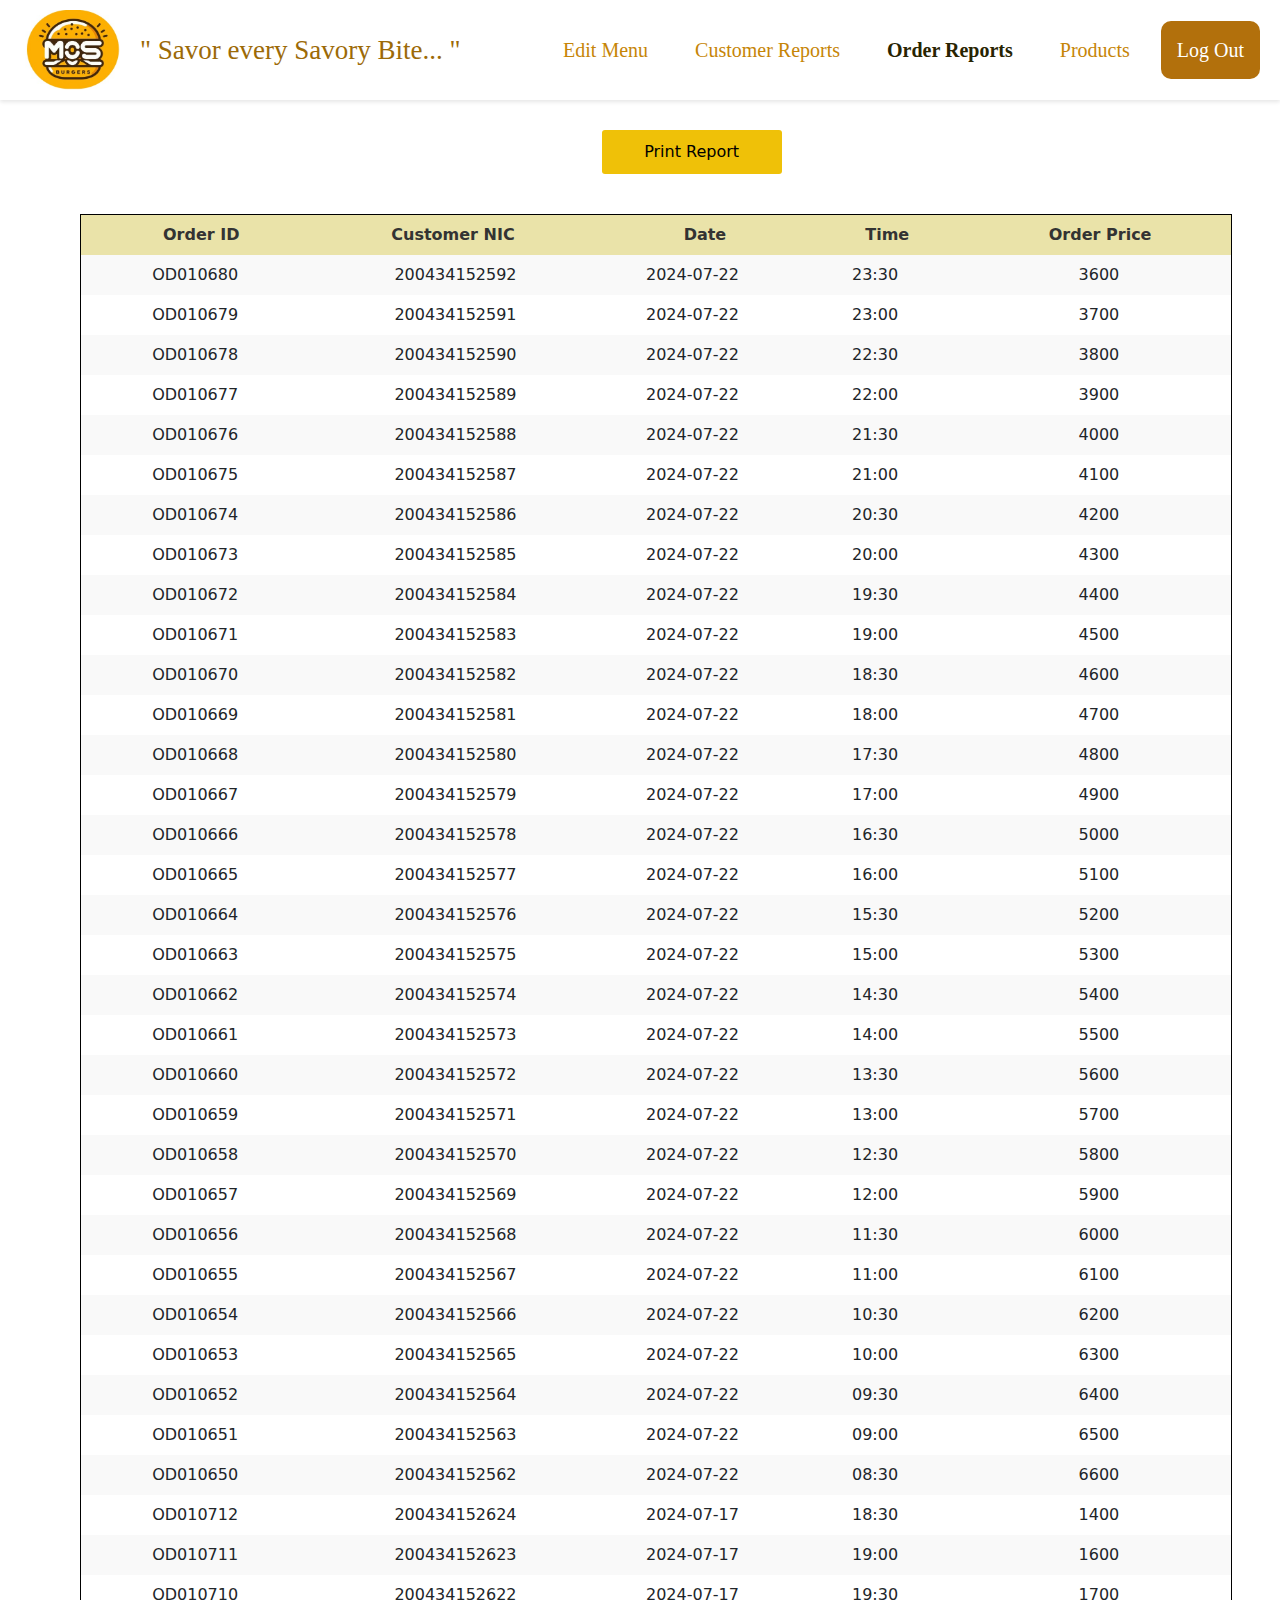
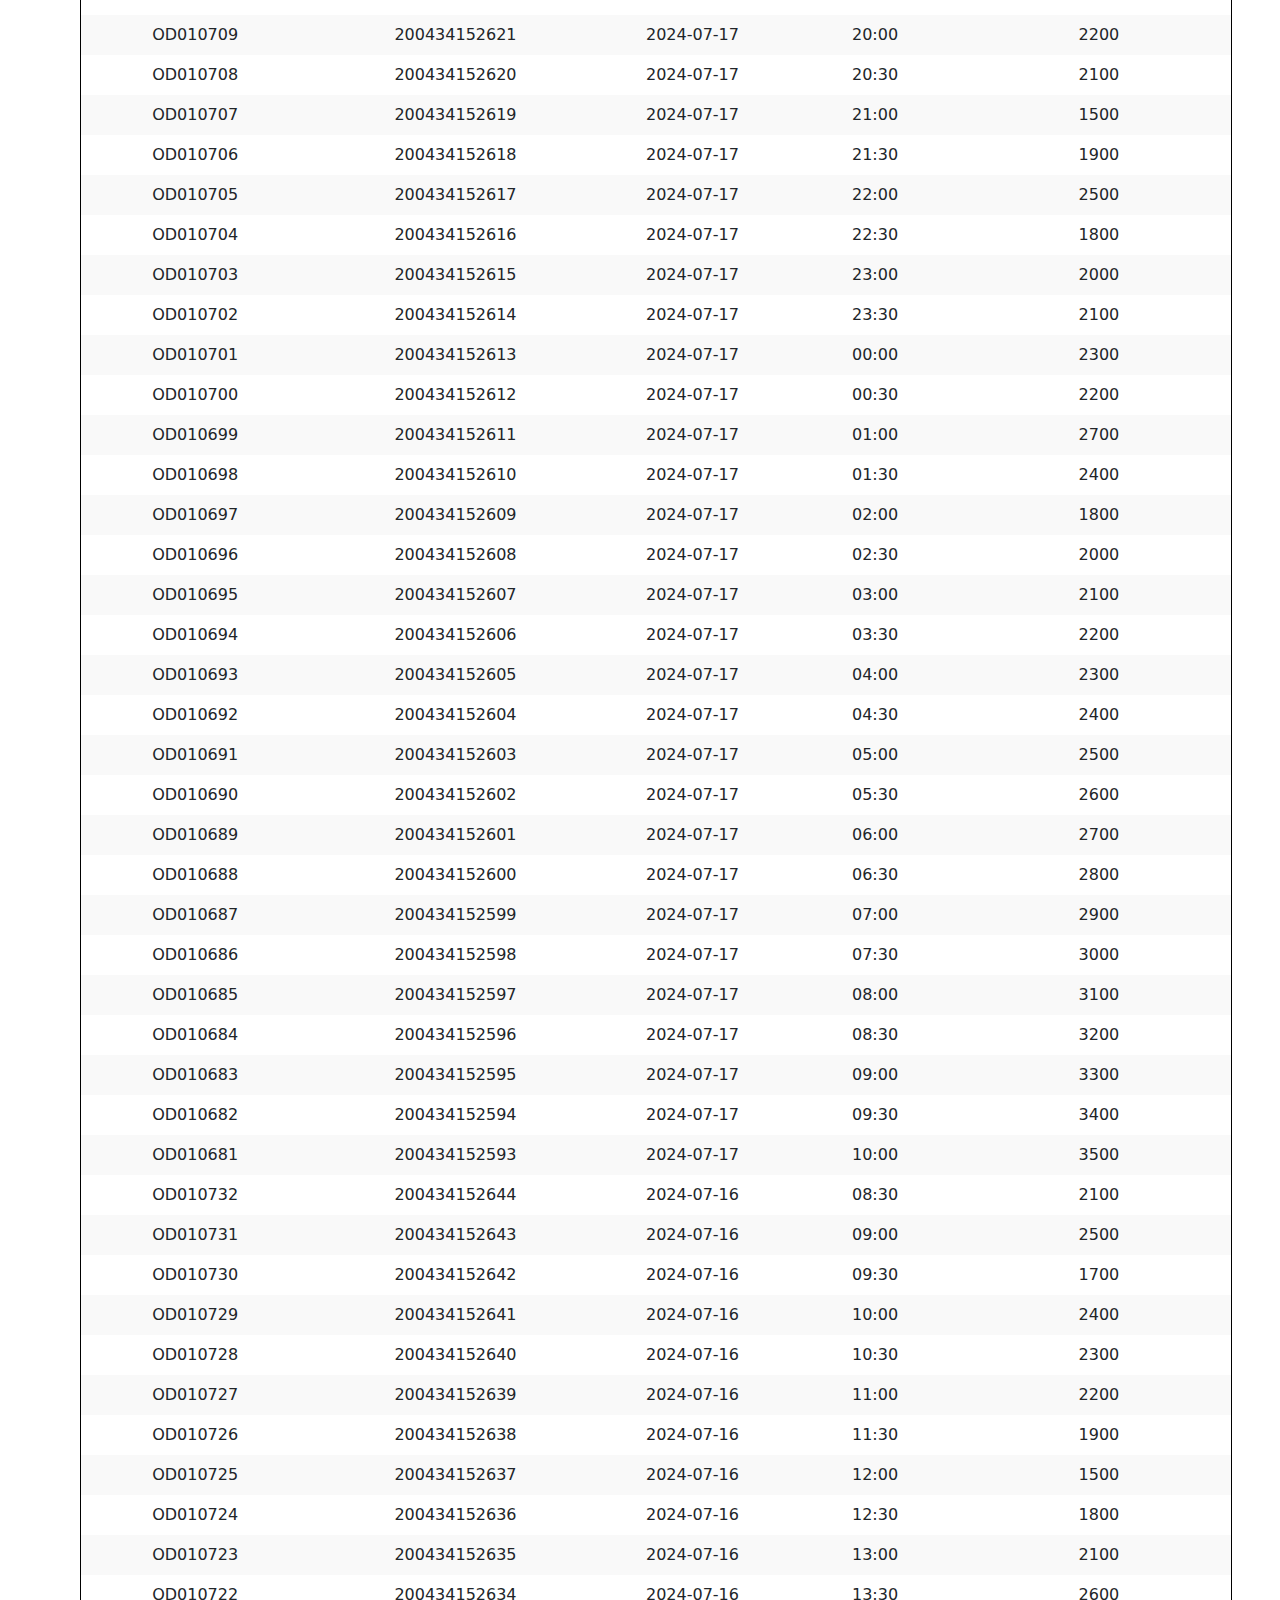
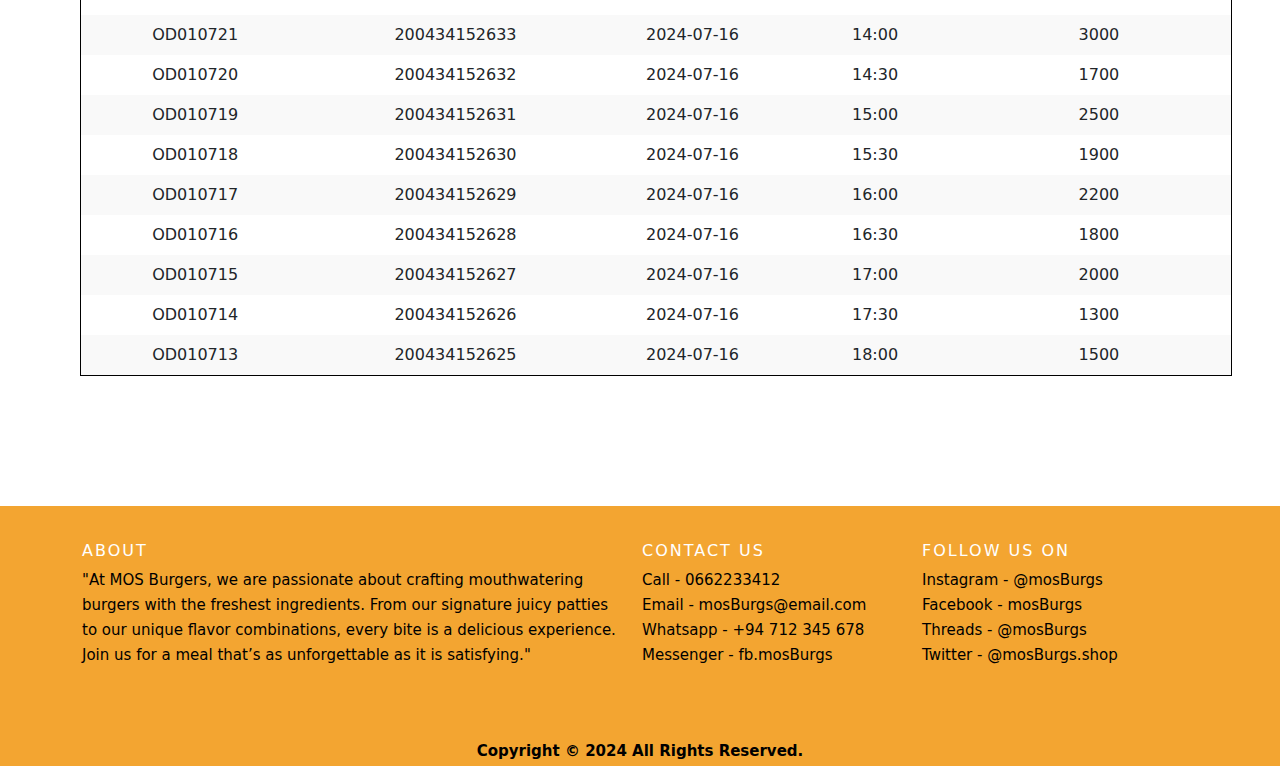
<file: orderReports.html>
<!DOCTYPE html>
<html lang="en">
<head>
    <meta charset="UTF-8">
    <meta name="viewport" content="width=device-width, initial-scale=1.0">
    <title>MOS Burgers-Admin</title>
    <link rel="icon" type="image/png" href="logo-photoaidcom-cropped.jpg">
    <link rel="stylesheet" href="HomepageStyles.css">
    <script src="app.js"></script>
    <link href="https://cdn.jsdelivr.net/npm/bootstrap@5.3.3/dist/css/bootstrap.min.css" rel="stylesheet" integrity="sha384-QWTKZyjpPEjISv5WaRU9OFeRpok6YctnYmDr5pNlyT2bRjXh0JMhjY6hW+ALEwIH" crossorigin="anonymous">
</head>
<body>
    
    <header class="topnav">
        <img src="Logo.jpg" alt="logo" class="logo">
        <label class="tagline">" Savor every Savory Bite... "</label>
        <nav class="nav-links">
            <a href="adminpage.html" >Edit Menu</a>
            <a href="customerReports.html" >Customer Reports</a>
            <a href="orderReports.html" class="active">Order Reports</a>
            <a href="products.html">Products</a>
            <a href="HomepageHtml.html"  id="logBtn">Log Out</a>
            
        </nav>
    </header>

    <input type="button" id="printbtnOrder" class="printbtn" value="Print Report" onclick="printTable()">

    <div class="table-container" id="table-container">
        <table>
            <thead>
                <tr>
                    <th>Order ID</th>
                    <th>Customer NIC</th>
                    <th>Date</th>
                    <th>Time</th>
                    <th>Order Price</th>
                </tr>
                <tr>
                    <td>OD010680</td>
                    <td>200434152592</td>
                    <td>2024-07-22</td>
                    <td>23:30</td>
                    <td>3600</td>
                </tr>
                <tr>
                    <td>OD010679</td>
                    <td>200434152591</td>
                    <td>2024-07-22</td>
                    <td>23:00</td>
                    <td>3700</td>
                </tr>
                <tr>
                    <td>OD010678</td>
                    <td>200434152590</td>
                    <td>2024-07-22</td>
                    <td>22:30</td>
                    <td>3800</td>
                </tr>
                <tr>
                    <td>OD010677</td>
                    <td>200434152589</td>
                    <td>2024-07-22</td>
                    <td>22:00</td>
                    <td>3900</td>
                </tr>
                <tr>
                    <td>OD010676</td>
                    <td>200434152588</td>
                    <td>2024-07-22</td>
                    <td>21:30</td>
                    <td>4000</td>
                </tr>
                <tr>
                    <td>OD010675</td>
                    <td>200434152587</td>
                    <td>2024-07-22</td>
                    <td>21:00</td>
                    <td>4100</td>
                </tr>
                <tr>
                    <td>OD010674</td>
                    <td>200434152586</td>
                    <td>2024-07-22</td>
                    <td>20:30</td>
                    <td>4200</td>
                </tr>
                <tr>
                    <td>OD010673</td>
                    <td>200434152585</td>
                    <td>2024-07-22</td>
                    <td>20:00</td>
                    <td>4300</td>
                </tr>
                <tr>
                    <td>OD010672</td>
                    <td>200434152584</td>
                    <td>2024-07-22</td>
                    <td>19:30</td>
                    <td>4400</td>
                </tr>
                <tr>
                    <td>OD010671</td>
                    <td>200434152583</td>
                    <td>2024-07-22</td>
                    <td>19:00</td>
                    <td>4500</td>
                </tr>
                <tr>
                    <td>OD010670</td>
                    <td>200434152582</td>
                    <td>2024-07-22</td>
                    <td>18:30</td>
                    <td>4600</td>
                </tr>
                <tr>
                    <td>OD010669</td>
                    <td>200434152581</td>
                    <td>2024-07-22</td>
                    <td>18:00</td>
                    <td>4700</td>
                </tr>
                <tr>
                    <td>OD010668</td>
                    <td>200434152580</td>
                    <td>2024-07-22</td>
                    <td>17:30</td>
                    <td>4800</td>
                </tr>
                <tr>
                    <td>OD010667</td>
                    <td>200434152579</td>
                    <td>2024-07-22</td>
                    <td>17:00</td>
                    <td>4900</td>
                </tr>
                <tr>
                    <td>OD010666</td>
                    <td>200434152578</td>
                    <td>2024-07-22</td>
                    <td>16:30</td>
                    <td>5000</td>
                </tr>
                <tr>
                    <td>OD010665</td>
                    <td>200434152577</td>
                    <td>2024-07-22</td>
                    <td>16:00</td>
                    <td>5100</td>
                </tr>
                <tr>
                    <td>OD010664</td>
                    <td>200434152576</td>
                    <td>2024-07-22</td>
                    <td>15:30</td>
                    <td>5200</td>
                </tr>
                <tr>
                    <td>OD010663</td>
                    <td>200434152575</td>
                    <td>2024-07-22</td>
                    <td>15:00</td>
                    <td>5300</td>
                </tr>
                <tr>
                    <td>OD010662</td>
                    <td>200434152574</td>
                    <td>2024-07-22</td>
                    <td>14:30</td>
                    <td>5400</td>
                </tr>
                <tr>
                    <td>OD010661</td>
                    <td>200434152573</td>
                    <td>2024-07-22</td>
                    <td>14:00</td>
                    <td>5500</td>
                </tr>
                <tr>
                    <td>OD010660</td>
                    <td>200434152572</td>
                    <td>2024-07-22</td>
                    <td>13:30</td>
                    <td>5600</td>
                </tr>
                <tr>
                    <td>OD010659</td>
                    <td>200434152571</td>
                    <td>2024-07-22</td>
                    <td>13:00</td>
                    <td>5700</td>
                </tr>
                <tr>
                    <td>OD010658</td>
                    <td>200434152570</td>
                    <td>2024-07-22</td>
                    <td>12:30</td>
                    <td>5800</td>
                </tr>
                <tr>
                    <td>OD010657</td>
                    <td>200434152569</td>
                    <td>2024-07-22</td>
                    <td>12:00</td>
                    <td>5900</td>
                </tr>
                <tr>
                    <td>OD010656</td>
                    <td>200434152568</td>
                    <td>2024-07-22</td>
                    <td>11:30</td>
                    <td>6000</td>
                </tr>
                <tr>
                    <td>OD010655</td>
                    <td>200434152567</td>
                    <td>2024-07-22</td>
                    <td>11:00</td>
                    <td>6100</td>
                </tr>
                <tr>
                    <td>OD010654</td>
                    <td>200434152566</td>
                    <td>2024-07-22</td>
                    <td>10:30</td>
                    <td>6200</td>
                </tr>
                <tr>
                    <td>OD010653</td>
                    <td>200434152565</td>
                    <td>2024-07-22</td>
                    <td>10:00</td>
                    <td>6300</td>
                </tr>
                <tr>
                    <td>OD010652</td>
                    <td>200434152564</td>
                    <td>2024-07-22</td>
                    <td>09:30</td>
                    <td>6400</td>
                </tr>
                <tr>
                    <td>OD010651</td>
                    <td>200434152563</td>
                    <td>2024-07-22</td>
                    <td>09:00</td>
                    <td>6500</td>
                </tr>
                <tr>
                    <td>OD010650</td>
                    <td>200434152562</td>
                    <td>2024-07-22</td>
                    <td>08:30</td>
                    <td>6600</td>
                </tr>
                
                <tr>
                    <td>OD010712</td>
                    <td>200434152624</td>
                    <td>2024-07-17</td>
                    <td>18:30</td>
                    <td>1400</td>
                </tr>
                <tr>
                    <td>OD010711</td>
                    <td>200434152623</td>
                    <td>2024-07-17</td>
                    <td>19:00</td>
                    <td>1600</td>
                </tr>
                <tr>
                    <td>OD010710</td>
                    <td>200434152622</td>
                    <td>2024-07-17</td>
                    <td>19:30</td>
                    <td>1700</td>
                </tr>
                <tr>
                    <td>OD010709</td>
                    <td>200434152621</td>
                    <td>2024-07-17</td>
                    <td>20:00</td>
                    <td>2200</td>
                </tr>
                <tr>
                    <td>OD010708</td>
                    <td>200434152620</td>
                    <td>2024-07-17</td>
                    <td>20:30</td>
                    <td>2100</td>
                </tr>
                <tr>
                    <td>OD010707</td>
                    <td>200434152619</td>
                    <td>2024-07-17</td>
                    <td>21:00</td>
                    <td>1500</td>
                </tr>
                <tr>
                    <td>OD010706</td>
                    <td>200434152618</td>
                    <td>2024-07-17</td>
                    <td>21:30</td>
                    <td>1900</td>
                </tr>
                <tr>
                    <td>OD010705</td>
                    <td>200434152617</td>
                    <td>2024-07-17</td>
                    <td>22:00</td>
                    <td>2500</td>
                </tr>
                <tr>
                    <td>OD010704</td>
                    <td>200434152616</td>
                    <td>2024-07-17</td>
                    <td>22:30</td>
                    <td>1800</td>
                </tr>
                <tr>
                    <td>OD010703</td>
                    <td>200434152615</td>
                    <td>2024-07-17</td>
                    <td>23:00</td>
                    <td>2000</td>
                </tr>
                <tr>
                    <td>OD010702</td>
                    <td>200434152614</td>
                    <td>2024-07-17</td>
                    <td>23:30</td>
                    <td>2100</td>
                </tr>
                <tr>
                    <td>OD010701</td>
                    <td>200434152613</td>
                    <td>2024-07-17</td>
                    <td>00:00</td>
                    <td>2300</td>
                </tr>
                <tr>
                    <td>OD010700</td>
                    <td>200434152612</td>
                    <td>2024-07-17</td>
                    <td>00:30</td>
                    <td>2200</td>
                </tr>
                <tr>
                    <td>OD010699</td>
                    <td>200434152611</td>
                    <td>2024-07-17</td>
                    <td>01:00</td>
                    <td>2700</td>
                </tr>
                <tr>
                    <td>OD010698</td>
                    <td>200434152610</td>
                    <td>2024-07-17</td>
                    <td>01:30</td>
                    <td>2400</td>
                </tr>
                <tr>
                    <td>OD010697</td>
                    <td>200434152609</td>
                    <td>2024-07-17</td>
                    <td>02:00</td>
                    <td>1800</td>
                </tr>
                <tr>
                    <td>OD010696</td>
                    <td>200434152608</td>
                    <td>2024-07-17</td>
                    <td>02:30</td>
                    <td>2000</td>
                </tr>
                <tr>
                    <td>OD010695</td>
                    <td>200434152607</td>
                    <td>2024-07-17</td>
                    <td>03:00</td>
                    <td>2100</td>
                </tr>
                <tr>
                    <td>OD010694</td>
                    <td>200434152606</td>
                    <td>2024-07-17</td>
                    <td>03:30</td>
                    <td>2200</td>
                </tr>
                <tr>
                    <td>OD010693</td>
                    <td>200434152605</td>
                    <td>2024-07-17</td>
                    <td>04:00</td>
                    <td>2300</td>
                </tr>
                <tr>
                    <td>OD010692</td>
                    <td>200434152604</td>
                    <td>2024-07-17</td>
                    <td>04:30</td>
                    <td>2400</td>
                </tr>
                <tr>
                    <td>OD010691</td>
                    <td>200434152603</td>
                    <td>2024-07-17</td>
                    <td>05:00</td>
                    <td>2500</td>
                </tr>
                <tr>
                    <td>OD010690</td>
                    <td>200434152602</td>
                    <td>2024-07-17</td>
                    <td>05:30</td>
                    <td>2600</td>
                </tr>
                <tr>
                    <td>OD010689</td>
                    <td>200434152601</td>
                    <td>2024-07-17</td>
                    <td>06:00</td>
                    <td>2700</td>
                </tr>
                <tr>
                    <td>OD010688</td>
                    <td>200434152600</td>
                    <td>2024-07-17</td>
                    <td>06:30</td>
                    <td>2800</td>
                </tr>
                <tr>
                    <td>OD010687</td>
                    <td>200434152599</td>
                    <td>2024-07-17</td>
                    <td>07:00</td>
                    <td>2900</td>
                </tr>
                <tr>
                    <td>OD010686</td>
                    <td>200434152598</td>
                    <td>2024-07-17</td>
                    <td>07:30</td>
                    <td>3000</td>
                </tr>
                <tr>
                    <td>OD010685</td>
                    <td>200434152597</td>
                    <td>2024-07-17</td>
                    <td>08:00</td>
                    <td>3100</td>
                </tr>
                <tr>
                    <td>OD010684</td>
                    <td>200434152596</td>
                    <td>2024-07-17</td>
                    <td>08:30</td>
                    <td>3200</td>
                </tr>
                <tr>
                    <td>OD010683</td>
                    <td>200434152595</td>
                    <td>2024-07-17</td>
                    <td>09:00</td>
                    <td>3300</td>
                </tr>
                <tr>
                    <td>OD010682</td>
                    <td>200434152594</td>
                    <td>2024-07-17</td>
                    <td>09:30</td>
                    <td>3400</td>
                </tr>
                <tr>
                    <td>OD010681</td>
                    <td>200434152593</td>
                    <td>2024-07-17</td>
                    <td>10:00</td>
                    <td>3500</td>
                </tr>
                
                <tr>
                    <td>OD010732</td>
                    <td>200434152644</td>
                    <td>2024-07-16</td>
                    <td>08:30</td>
                    <td>2100</td>
                </tr>
                <tr>
                    <td>OD010731</td>
                    <td>200434152643</td>
                    <td>2024-07-16</td>
                    <td>09:00</td>
                    <td>2500</td>
                </tr>
                <tr>
                    <td>OD010730</td>
                    <td>200434152642</td>
                    <td>2024-07-16</td>
                    <td>09:30</td>
                    <td>1700</td>
                </tr>
                <tr>
                    <td>OD010729</td>
                    <td>200434152641</td>
                    <td>2024-07-16</td>
                    <td>10:00</td>
                    <td>2400</td>
                </tr>
                <tr>
                    <td>OD010728</td>
                    <td>200434152640</td>
                    <td>2024-07-16</td>
                    <td>10:30</td>
                    <td>2300</td>
                </tr>
                <tr>
                    <td>OD010727</td>
                    <td>200434152639</td>
                    <td>2024-07-16</td>
                    <td>11:00</td>
                    <td>2200</td>
                </tr>
                <tr>
                    <td>OD010726</td>
                    <td>200434152638</td>
                    <td>2024-07-16</td>
                    <td>11:30</td>
                    <td>1900</td>
                </tr>
                <tr>
                    <td>OD010725</td>
                    <td>200434152637</td>
                    <td>2024-07-16</td>
                    <td>12:00</td>
                    <td>1500</td>
                </tr>
                <tr>
                    <td>OD010724</td>
                    <td>200434152636</td>
                    <td>2024-07-16</td>
                    <td>12:30</td>
                    <td>1800</td>
                </tr>
                <tr>
                    <td>OD010723</td>
                    <td>200434152635</td>
                    <td>2024-07-16</td>
                    <td>13:00</td>
                    <td>2100</td>
                </tr>
                <tr>
                    <td>OD010722</td>
                    <td>200434152634</td>
                    <td>2024-07-16</td>
                    <td>13:30</td>
                    <td>2600</td>
                </tr>
                <tr>
                    <td>OD010721</td>
                    <td>200434152633</td>
                    <td>2024-07-16</td>
                    <td>14:00</td>
                    <td>3000</td>
                </tr>
                <tr>
                    <td>OD010720</td>
                    <td>200434152632</td>
                    <td>2024-07-16</td>
                    <td>14:30</td>
                    <td>1700</td>
                </tr>
                <tr>
                    <td>OD010719</td>
                    <td>200434152631</td>
                    <td>2024-07-16</td>
                    <td>15:00</td>
                    <td>2500</td>
                </tr>
                <tr>
                    <td>OD010718</td>
                    <td>200434152630</td>
                    <td>2024-07-16</td>
                    <td>15:30</td>
                    <td>1900</td>
                </tr>
                <tr>
                    <td>OD010717</td>
                    <td>200434152629</td>
                    <td>2024-07-16</td>
                    <td>16:00</td>
                    <td>2200</td>
                </tr>
                <tr>
                    <td>OD010716</td>
                    <td>200434152628</td>
                    <td>2024-07-16</td>
                    <td>16:30</td>
                    <td>1800</td>
                </tr>
                <tr>
                    <td>OD010715</td>
                    <td>200434152627</td>
                    <td>2024-07-16</td>
                    <td>17:00</td>
                    <td>2000</td>
                </tr>
                <tr>
                    <td>OD010714</td>
                    <td>200434152626</td>
                    <td>2024-07-16</td>
                    <td>17:30</td>
                    <td>1300</td>
                </tr>
                <tr>
                    <td>OD010713</td>
                    <td>200434152625</td>
                    <td>2024-07-16</td>
                    <td>18:00</td>
                    <td>1500</td>
                </tr>
            </thead>
        </table>
    </div>

       
    
    
         <!-- footer----------------------------------------------------------------------------------------------------- -->
     <!-- Site footer -->
      
     <footer class="site-footer">
        <div class="container">
          <div class="row">
            <div class="col-sm-12 col-md-6">
              <h6>About</h6>
              <p class="text-justify">
                "At MOS Burgers, we are passionate about crafting mouthwatering burgers with the freshest ingredients. From our signature juicy patties to our unique flavor combinations, every bite is a delicious experience. Join us for a meal that’s as unforgettable as it is satisfying."</p>
            </div>
  
            <div class="col-xs-6 col-md-3">
              <h6>Contact Us</h6>
              <ul class="footer-links">
                <li>Call - 0662233412</li>
                <li>Email - mosBurgs@email.com</li>
                <li>Whatsapp - +94 712 345 678</li>
                <li>Messenger - fb.mosBurgs</li>
              </ul>
            </div>
  
            <div class="col-xs-6 col-md-3">
              <h6>Follow Us On</h6>
              <ul class="footer-links">
                <li>Instagram - @mosBurgs</li>
                <li>Facebook - mosBurgs</li>
                <li>Threads - @mosBurgs</li>
                <li>Twitter - @mosBurgs.shop</li>
              </ul>
            </div>
          </div>
          <hr>
        </div>
        
        <h8><center><b>Copyright &copy; 2024 All Rights Reserved. </b></center></h8>
  </footer>
      
  
</body>
</html>
</file>
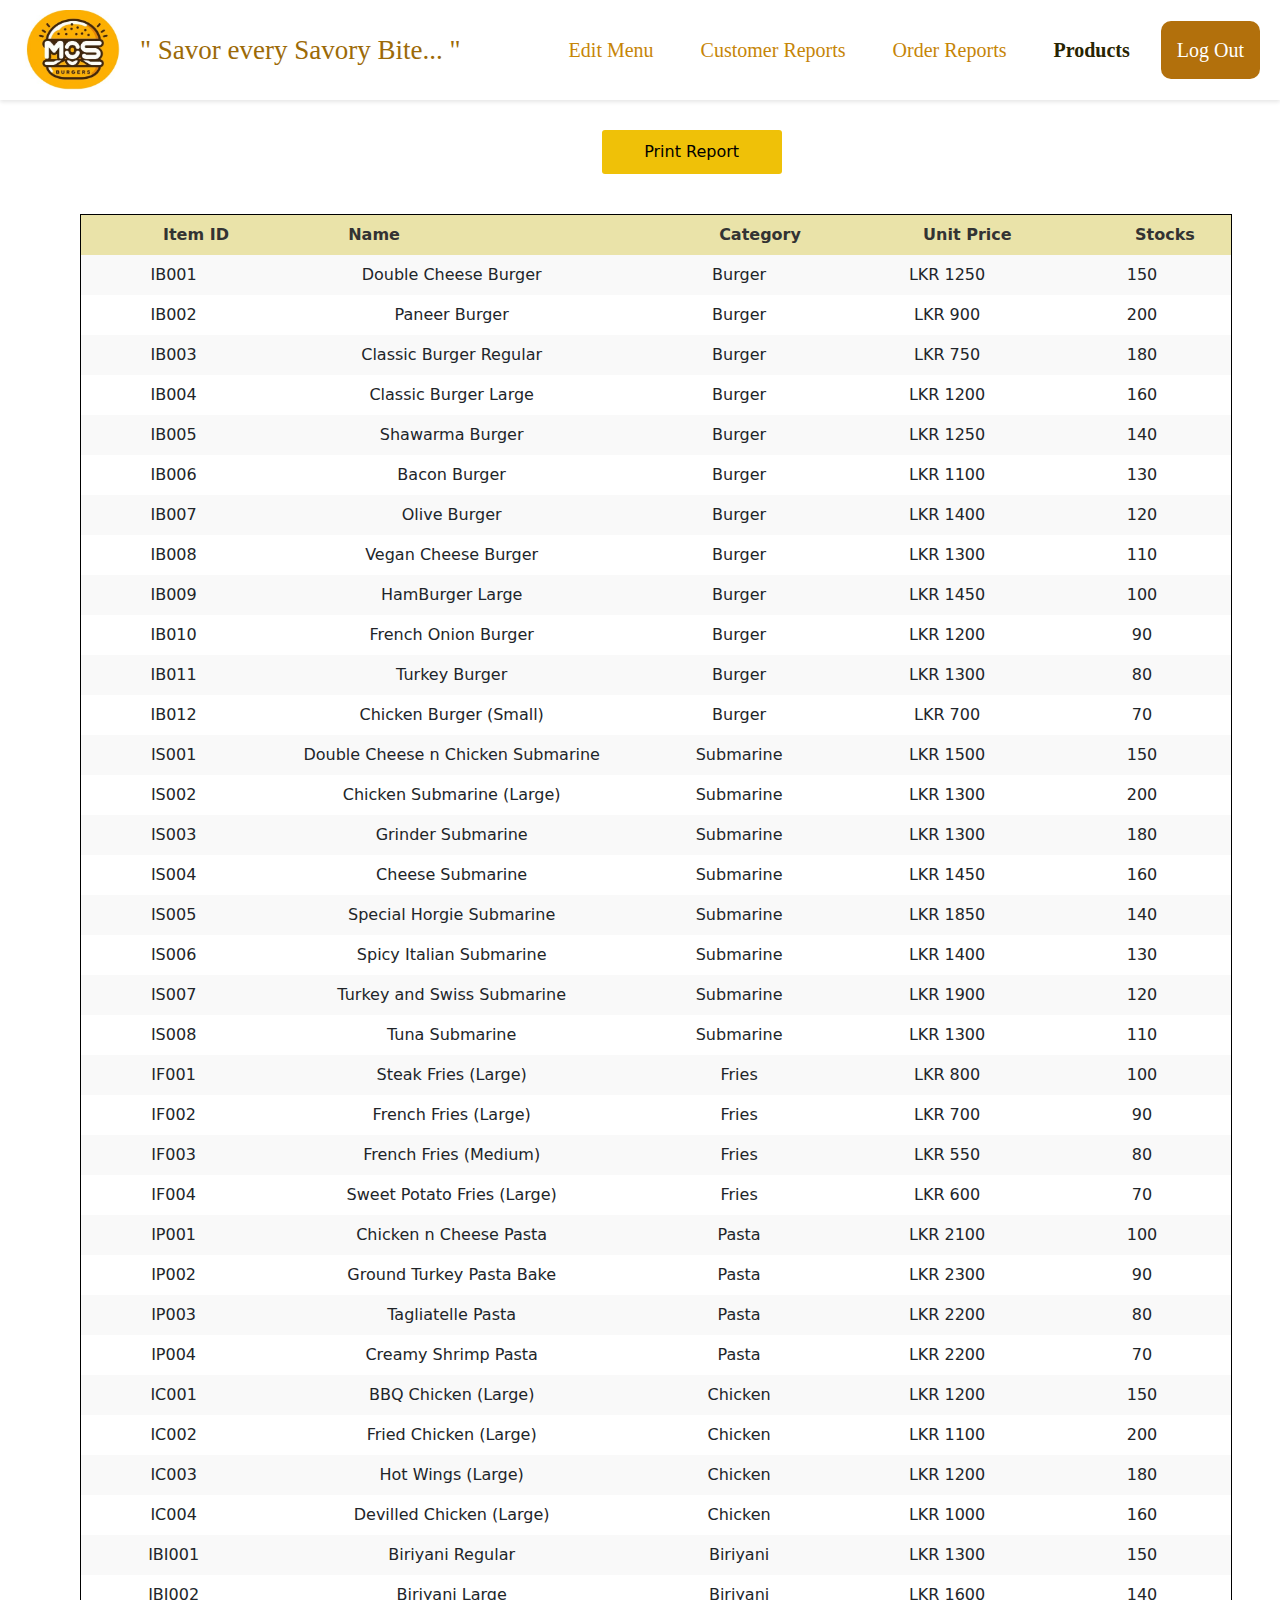
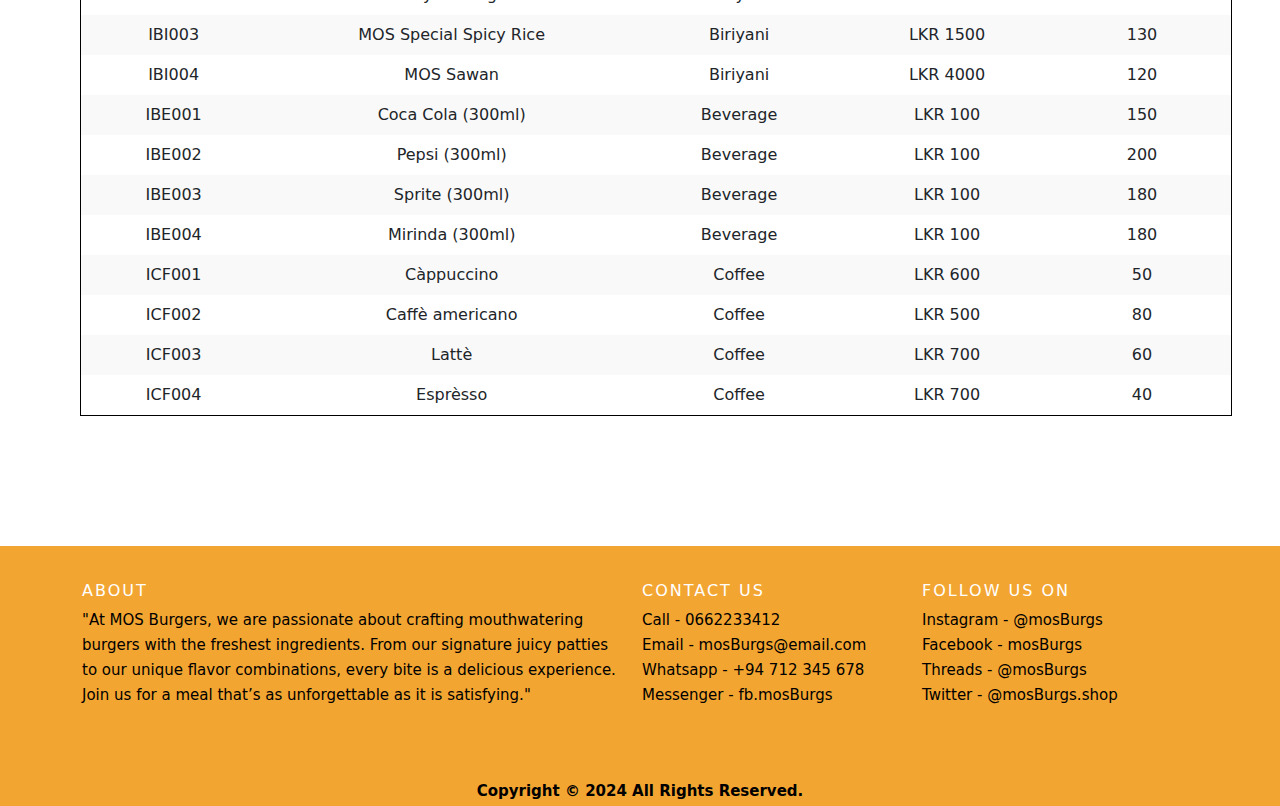
<file: products.html>
<!DOCTYPE html>
<html lang="en">
<head>
    <meta charset="UTF-8">
    <meta name="viewport" content="width=device-width, initial-scale=1.0">
    <title>MOS Burgers-Admin</title>
    <link rel="icon" type="image/png" href="logo-photoaidcom-cropped.jpg">
    <link rel="stylesheet" href="HomepageStyles.css">
    <script src="app.js"></script>
    <link href="https://cdn.jsdelivr.net/npm/bootstrap@5.3.3/dist/css/bootstrap.min.css" rel="stylesheet" integrity="sha384-QWTKZyjpPEjISv5WaRU9OFeRpok6YctnYmDr5pNlyT2bRjXh0JMhjY6hW+ALEwIH" crossorigin="anonymous">
</head>
<body>
    <header class="topnav">
        <img src="Logo.jpg" alt="logo" class="logo">
        <label class="tagline">" Savor every Savory Bite... "</label>
        <nav class="nav-links">
            <a href="adminpage.html" >Edit Menu</a>
            <a href="customerReports.html">Customer Reports</a>
            <a href="orderReports.html">Order Reports</a>
            <a href="products.html"  class="active">Products</a>
            <a href="HomepageHtml.html" id="logBtn">Log Out</a>
        </nav>
    </header>

    <input type="button" id="printbtnOrder" class="printbtn" value="Print Report" onclick="printTable()">

    <div class="table-container" id="table-container">
        <table>
            <thead>
                    <tr>
                        <th>Item ID</th>
                        <th>Name</th>
                        <th>Category</th>
                        <th>Unit Price</th>
                        <th>Stocks</th>
                    </tr>
                    <tr>
                        <td>IB001</td>
                        <td>Double Cheese Burger</td>
                        <td>Burger</td>
                        <td>LKR 1250</td>
                        <td>150</td>
                    </tr>
                    <tr>
                        <td>IB002</td>
                        <td>Paneer Burger</td>
                        <td>Burger</td>
                        <td>LKR 900</td>
                        <td>200</td>
                    </tr>
                    <tr>
                        <td>IB003</td>
                        <td>Classic Burger Regular</td>
                        <td>Burger</td>
                        <td>LKR 750</td>
                        <td>180</td>
                    </tr>
                    <tr>
                        <td>IB004</td>
                        <td>Classic Burger Large</td>
                        <td>Burger</td>
                        <td>LKR 1200</td>
                        <td>160</td>
                    </tr>
                    <tr>
                        <td>IB005</td>
                        <td>Shawarma Burger</td>
                        <td>Burger</td>
                        <td>LKR 1250</td>
                        <td>140</td>
                    </tr>
                    <tr>
                        <td>IB006</td>
                        <td>Bacon Burger</td>
                        <td>Burger</td>
                        <td>LKR 1100</td>
                        <td>130</td>
                    </tr>
                    <tr>
                        <td>IB007</td>
                        <td>Olive Burger</td>
                        <td>Burger</td>
                        <td>LKR 1400</td>
                        <td>120</td>
                    </tr>
                    <tr>
                        <td>IB008</td>
                        <td>Vegan Cheese Burger</td>
                        <td>Burger</td>
                        <td>LKR 1300</td>
                        <td>110</td>
                    </tr>
                    <tr>
                        <td>IB009</td>
                        <td>HamBurger Large</td>
                        <td>Burger</td>
                        <td>LKR 1450</td>
                        <td>100</td>
                    </tr>
                    <tr>
                        <td>IB010</td>
                        <td>French Onion Burger</td>
                        <td>Burger</td>
                        <td>LKR 1200</td>
                        <td>90</td>
                    </tr>
                    <tr>
                        <td>IB011</td>
                        <td>Turkey Burger</td>
                        <td>Burger</td>
                        <td>LKR 1300</td>
                        <td>80</td>
                    </tr>
                    <tr>
                        <td>IB012</td>
                        <td>Chicken Burger (Small)</td>
                        <td>Burger</td>
                        <td>LKR 700</td>
                        <td>70</td>
                    </tr>
                    <tr>
                        <td>IS001</td>
                        <td>Double Cheese n Chicken Submarine</td>
                        <td>Submarine</td>
                        <td>LKR 1500</td>
                        <td>150</td>
                    </tr>
                    <tr>
                        <td>IS002</td>
                        <td>Chicken Submarine (Large)</td>
                        <td>Submarine</td>
                        <td>LKR 1300</td>
                        <td>200</td>
                    </tr>
                    <tr>
                        <td>IS003</td>
                        <td>Grinder Submarine</td>
                        <td>Submarine</td>
                        <td>LKR 1300</td>
                        <td>180</td>
                    </tr>
                    <tr>
                        <td>IS004</td>
                        <td>Cheese Submarine</td>
                        <td>Submarine</td>
                        <td>LKR 1450</td>
                        <td>160</td>
                    </tr>
                    <tr>
                        <td>IS005</td>
                        <td>Special Horgie Submarine</td>
                        <td>Submarine</td>
                        <td>LKR 1850</td>
                        <td>140</td>
                    </tr>
                    <tr>
                        <td>IS006</td>
                        <td>Spicy Italian Submarine</td>
                        <td>Submarine</td>
                        <td>LKR 1400</td>
                        <td>130</td>
                    </tr>
                    <tr>
                        <td>IS007</td>
                        <td>Turkey and Swiss Submarine</td>
                        <td>Submarine</td>
                        <td>LKR 1900</td>
                        <td>120</td>
                    </tr>
                    <tr>
                        <td>IS008</td>
                        <td>Tuna Submarine</td>
                        <td>Submarine</td>
                        <td>LKR 1300</td>
                        <td>110</td>
                    </tr>
                    <tr>
                        <td>IF001</td>
                        <td>Steak Fries (Large)</td>
                        <td>Fries</td>
                        <td>LKR 800</td>
                        <td>100</td>
                    </tr>
                    <tr>
                        <td>IF002</td>
                        <td>French Fries (Large)</td>
                        <td>Fries</td>
                        <td>LKR 700</td>
                        <td>90</td>
                    </tr>
                    <tr>
                        <td>IF003</td>
                        <td>French Fries (Medium)</td>
                        <td>Fries</td>
                        <td>LKR 550</td>
                        <td>80</td>
                    </tr>
                    <tr>
                        <td>IF004</td>
                        <td>Sweet Potato Fries (Large)</td>
                        <td>Fries</td>
                        <td>LKR 600</td>
                        <td>70</td>
                    </tr>
                    <tr>
                        <td>IP001</td>
                        <td>Chicken n Cheese Pasta</td>
                        <td>Pasta</td>
                        <td>LKR 2100</td>
                        <td>100</td>
                    </tr>
                    <tr>
                        <td>IP002</td>
                        <td>Ground Turkey Pasta Bake</td>
                        <td>Pasta</td>
                        <td>LKR 2300</td>
                        <td>90</td>
                    </tr>
                    <tr>
                        <td>IP003</td>
                        <td>Tagliatelle Pasta</td>
                        <td>Pasta</td>
                        <td>LKR 2200</td>
                        <td>80</td>
                    </tr>
                    <tr>
                        <td>IP004</td>
                        <td>Creamy Shrimp Pasta</td>
                        <td>Pasta</td>
                        <td>LKR 2200</td>
                        <td>70</td>
                    </tr>
                    <tr>
                        <td>IC001</td>
                        <td>BBQ Chicken (Large)</td>
                        <td>Chicken</td>
                        <td>LKR 1200</td>
                        <td>150</td>
                    </tr>
                    <tr>
                        <td>IC002</td>
                        <td>Fried Chicken (Large)</td>
                        <td>Chicken</td>
                        <td>LKR 1100</td>
                        <td>200</td>
                    </tr>
                    <tr>
                        <td>IC003</td>
                        <td>Hot Wings (Large)</td>
                        <td>Chicken</td>
                        <td>LKR 1200</td>
                        <td>180</td>
                    </tr>
                    <tr>
                        <td>IC004</td>
                        <td>Devilled Chicken (Large)</td>
                        <td>Chicken</td>
                        <td>LKR 1000</td>
                        <td>160</td>
                    </tr>
                    <tr>
                        <td>IBI001</td>
                        <td>Biriyani Regular</td>
                        <td>Biriyani</td>
                        <td>LKR 1300</td>
                        <td>150</td>
                    </tr>
                    <tr>
                        <td>IBI002</td>
                        <td>Biriyani Large</td>
                        <td>Biriyani</td>
                        <td>LKR 1600</td>
                        <td>140</td>
                    </tr>
                    <tr>
                        <td>IBI003</td>
                        <td>MOS Special Spicy Rice</td>
                        <td>Biriyani</td>
                        <td>LKR 1500</td>
                        <td>130</td>
                    </tr>
                    <tr>
                        <td>IBI004</td>
                        <td>MOS Sawan</td>
                        <td>Biriyani</td>
                        <td>LKR 4000</td>
                        <td>120</td>
                    </tr>
                    <tr>
                        <td>IBE001</td>
                        <td>Coca Cola (300ml)</td>
                        <td>Beverage</td>
                        <td>LKR 100</td>
                        <td>150</td>
                    </tr>
                    <tr>
                        <td>IBE002</td>
                        <td>Pepsi (300ml)</td>
                        <td>Beverage</td>
                        <td>LKR 100</td>
                        <td>200</td>
                    </tr>
                    <tr>
                        <td>IBE003</td>
                        <td>Sprite (300ml)</td>
                        <td>Beverage</td>
                        <td>LKR 100</td>
                        <td>180</td>
                    </tr>
                    <tr>
                        <td>IBE004</td>
                        <td>Mirinda (300ml)</td>
                        <td>Beverage</td>
                        <td>LKR 100</td>
                        <td>180</td>
                    </tr>
                    <tr>
                        <td>ICF001</td>
                        <td>Càppuccino</td>
                        <td>Coffee</td>
                        <td>LKR 600</td>
                        <td>50</td>
                    </tr>
                    <tr>
                        <td>ICF002</td>
                        <td>Caffè americano</td>
                        <td>Coffee</td>
                        <td>LKR 500</td>
                        <td>80</td>
                    </tr>
                    <tr>
                        <td>ICF003</td>
                        <td>Lattè</td>
                        <td>Coffee</td>
                        <td>LKR 700</td>
                        <td>60</td>
                    </tr>
                    <tr>
                        <td>ICF004</td>
                        <td>Esprèsso</td>
                        <td>Coffee</td>
                        <td>LKR 700</td>
                        <td>40</td>
                    </tr>
            </thead>
        </table>
    </div>

     <!-- footer----------------------------------------------------------------------------------------------------- -->
     <!-- Site footer -->
      
     <footer class="site-footer">
        <div class="container">
          <div class="row">
            <div class="col-sm-12 col-md-6">
              <h6>About</h6>
              <p class="text-justify">
                "At MOS Burgers, we are passionate about crafting mouthwatering burgers with the freshest ingredients. From our signature juicy patties to our unique flavor combinations, every bite is a delicious experience. Join us for a meal that’s as unforgettable as it is satisfying."</p>
            </div>
  
            <div class="col-xs-6 col-md-3">
              <h6>Contact Us</h6>
              <ul class="footer-links">
                <li>Call - 0662233412</li>
                <li>Email - mosBurgs@email.com</li>
                <li>Whatsapp - +94 712 345 678</li>
                <li>Messenger - fb.mosBurgs</li>
              </ul>
            </div>
  
            <div class="col-xs-6 col-md-3">
              <h6>Follow Us On</h6>
              <ul class="footer-links">
                <li>Instagram - @mosBurgs</li>
                <li>Facebook - mosBurgs</li>
                <li>Threads - @mosBurgs</li>
                <li>Twitter - @mosBurgs.shop</li>
              </ul>
            </div>
          </div>
          <hr>
        </div>
        
        <h8><center><b>Copyright &copy; 2024 All Rights Reserved. </b></center></h8>
  </footer>
</body></html>
</file>
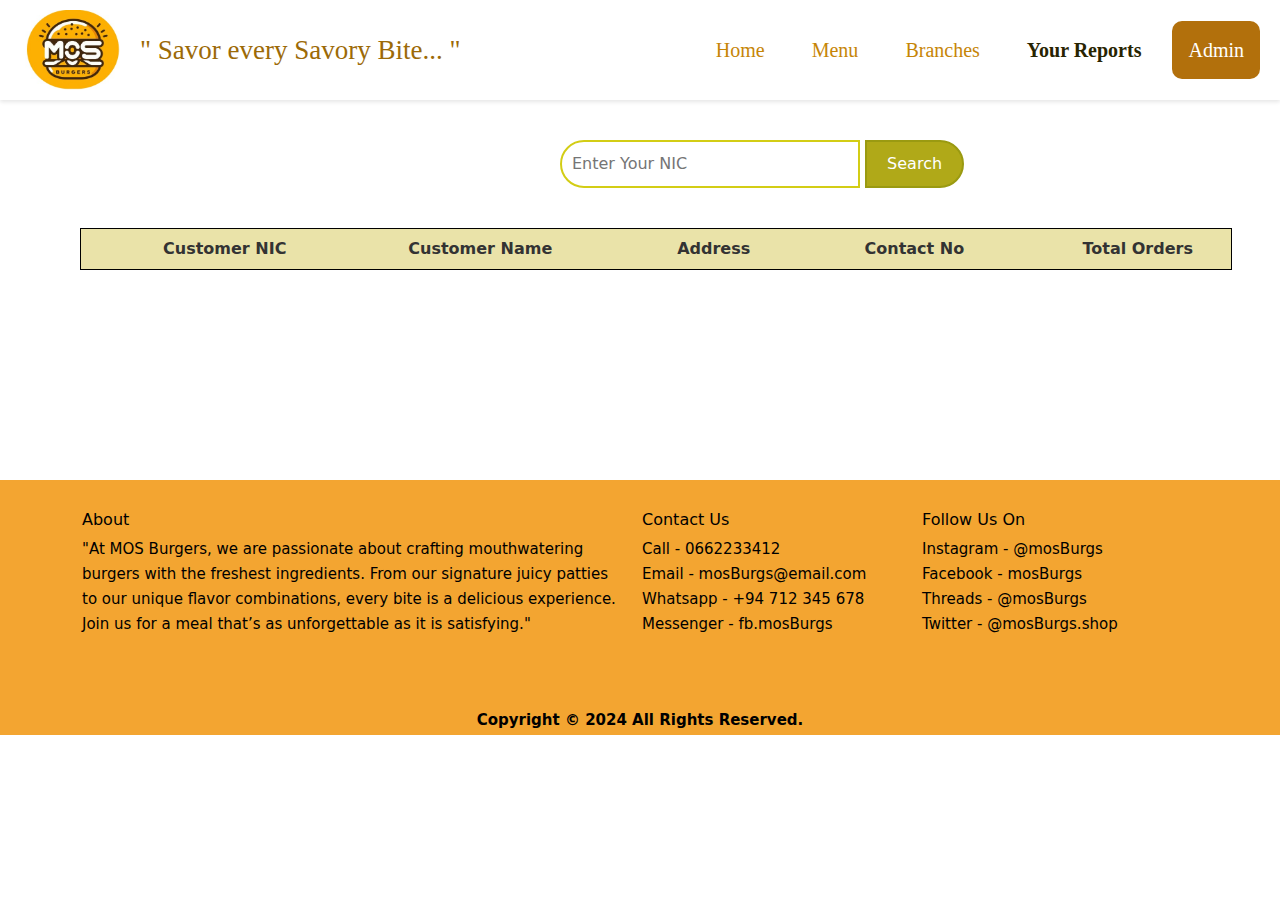
<file: reports.html>
<!DOCTYPE html>
<html lang="en">
<head>
    <meta charset="UTF-8">
    <meta name="viewport" content="width=device-width, initial-scale=1.0">
    <title>MOS Burgers</title>
    <link rel="icon" type="image/png" href="logo-photoaidcom-cropped.jpg">
    <link rel="stylesheet" href="HomepageStyles.css">
    <link href="https://cdn.jsdelivr.net/npm/bootstrap@5.3.3/dist/css/bootstrap.min.css" rel="stylesheet" integrity="sha384-QWTKZyjpPEjISv5WaRU9OFeRpok6YctnYmDr5pNlyT2bRjXh0JMhjY6hW+ALEwIH" crossorigin="anonymous">
</head>
<body>
    <header class="topnav">
        <img src="Logo.jpg" alt="logo" class="logo">
        <label class="tagline">" Savor every Savory Bite... "</label>
        <nav class="nav-links">
            <a  id="home" href="HomepageHtml.html">Home</a>
            <a href="menupage.html">Menu</a>
            <a href="Branches.html" >Branches</a>
            <a href="reports.html" class="active">Your Reports</a>
            <a href="login.html" id="logBtn">Admin</a>
        </nav>
    </header>

    <div  class="searchBar">
        <input type="text" placeholder="Enter Your NIC" id="searchBar">
        <button type="submit" id="searchBtn">Search</button>
    </div>

    <div class="table-container">
        <table>
            <thead>
                <tr>
                    <th>Customer NIC</th>
                    <th>Customer Name</th>
                    <th>Address</th>
                    <th>Contact No</th>
                  
                    <th>Total Orders</th>
                    
                </tr>
            </thead>
            <tbody>
                <!-- Table rows go here -->
            </tbody>
        </table>
    </div>

    

    <!-- footer----------------------------------------------------------------------------------------------------- -->
     <!-- Site footer -->
      
     <footer class="site-footerReports">
        <div class="container">
          <div class="row">
            <div class="col-sm-12 col-md-6">
              <h6>About</h6>
              <p class="text-justify">
                "At MOS Burgers, we are passionate about crafting mouthwatering burgers with the freshest ingredients. From our signature juicy patties to our unique flavor combinations, every bite is a delicious experience. Join us for a meal that’s as unforgettable as it is satisfying."</p>
            </div>
  
            <div class="col-xs-6 col-md-3">
              <h6>Contact Us</h6>
              <ul class="footer-links">
                <li>Call - 0662233412</li>
                <li>Email - mosBurgs@email.com</li>
                <li>Whatsapp - +94 712 345 678</li>
                <li>Messenger - fb.mosBurgs</li>
              </ul>
            </div>
  
            <div class="col-xs-6 col-md-3">
              <h6>Follow Us On</h6>
              <ul class="footer-links">
                <li>Instagram - @mosBurgs</li>
                <li>Facebook - mosBurgs</li>
                <li>Threads - @mosBurgs</li>
                <li>Twitter - @mosBurgs.shop</li>
              </ul>
            </div>
          </div>
          <hr>
        </div>
        
        <h8><center><b>Copyright &copy; 2024 All Rights Reserved. </b></center></h8>
  </footer>
</body>
</html>
</file>
<file: styles.css>
/* ----------------------------------------Navigation Bar------------------------------------------------------------------------ */
body, h1, h2, h3, p, img, nav, a {
    margin: 0;
    padding: 0;
    border: 0;
    font: inherit;
    vertical-align: baseline;
}


.topnav {
    display: flex;
    justify-content: space-between;
    align-items: center;
    background-color: #ffffff;
    padding: 10px 20px;
    box-shadow: 0 2px 4px rgba(0, 0, 0, 0.1);
    font-family: Georgia, 'Times New Roman', Times, serif;
}


.topnav .logo {
    height: 80px;
    width: 100px;
}


.topnav .tagline {
    font-size: 27px;
    color: #9C6A07;
    margin-left: 20px;
    flex-grow: 1;
}

.nav-links {
    display: flex;
    gap: 15px;
}


.nav-links a {
    color: #C68507;
    text-align: center;
    padding: 14px 16px;
    text-decoration: none;
    font-size: 20px;
    transition: color 0.3s ease, background-color 0.3s ease;
}

#logBtn {
    background-color: #B2700C;
    color: #ffffff;
    border-radius: 10px;
    border: 0px solid #B2700C; 

}

.addtocartbtnsection{
  margin-top:10px;
  margin-bottom: 20px;
  margin-left: 1410px;
  position: fixed;
  
}
#addcart{
  background-color: #eae3a9;
    color: #000000;
    border-radius: 10px;
    border: 0px solid #afb20c; 
    margin-right: 10px;
}

#addcart:hover {
  background-color: #e2d375;
    color: #ffffff;
    border-radius: 10px;
    border: 0px solid #B2700C; 

}
#logBtn:hover {
    background-color: #ebb059;
    color: #000000;
    border-radius: 10px;
    border: 0px solid #B2700C; 
}



#viewCart{
  background-color: #B2700C;
  color: #ffffff;
  border-radius: 10px;
  border: 0px solid #B2700C; 
  margin-top: 100px;
  margin-bottom: 200px;

}
#viewCart:hover {
  background-color: #ebb059;
  color: #000000;
  border-radius: 10px;
  border: 0px solid #B2700C; 
}


.nav-links a:hover {
    color: black;
    background-color: #f0f0f0;
}

.nav-links a.active {
    color: rgb(40, 36, 1);
    font-weight: bold;
}

/* ---------------------------------------------   Banner Side   ---------------------------------------------------------------------- */

/* Banner container */
.banner {
    display: flex;
    align-items: center;
    justify-content: space-between;
    width: 100%;  
    padding-bottom: 40px;
    margin-top: 30px;
    margin-bottom: 20px;
}

/* Banner image */
.banner-img {
    width: 580px;
    height: 580px;
    object-fit: cover;
    margin-left: 120px;
    border-radius: 10px; 
    border: 3px solid #838300; 
    border-radius: 10px; 
    
}

/* Banner text container */
.bannertext {
    color: #CF8B06;
    text-align: left;
    padding-left: 140px;
    flex: 1;
}

/* Banner title */
.bannertitle {
    font-size: 100px;
    font-family: Impact, Haettenschweiler, 'Arial Narrow Bold', sans-serif;
    cursor: alias;
    
}

/* Banner subtitle */
.bannersub {
    font-size: 30px;
    margin-bottom: 20px;
    padding-left: 80px;
    cursor: alias;
}

/* Banner button */
.bannerbtn {
    font-size: 20px;
    color: #ffffff;
    background-color: #B2700C;
    border: none;
    border-radius: 10px;
    padding: 10px 20px;

    margin-left: 180px;
    margin-top: 20px;
}

.bannerbtn:hover {
    background-color: #944a0c;
}

/* -----------------------------------------------Hot Deals---------------------------------------------------------------------------- */
.hotDeals{
    background-color: #eae3a9;
    padding-top: 10px;
    padding-bottom: 0px;
    display: flex;
    gap: 15px;
}

.hotDealsTitle{
    font-size: 40px;
    padding-top: 10px;
    padding-bottom: 10px;
    color: #724d08;
    font-family: Georgia, 'Times New Roman', Times, serif;
    padding-left: 80px;
}

/* ----------------------------------------------Item Cards------------------------------------------ */
.container {
    margin-top: 25px;
    margin-left: 100px;
    margin-bottom: 55px;
    display: flex; /* Use flexbox to align items horizontally */
    gap: 20px; /* Space between item cards */
}

.item-card {
    border: 3px solid #7e723c; /* Border color to match your example */
    border-radius: 8px; /* Optional: adding rounded corners */
    padding: 15px; /* Optional: adding padding inside the border */
    display: flex; /* Flex display to handle content within */
    flex-direction: column; /* Ensure vertical stacking of content within card */
    align-items: center; /* Center align items horizontally */
    width: 300px; /* Adjust the width as needed */
    box-sizing: border-box; /* Ensure padding and border are included in the width */
    margin-right: 10px;
}

.product-title {
    margin: 15px 0; /* Margin to add spacing vertically */
    font-size: 20px;
    font-family: Cambria, Cochin, Georgia, Times, 'Times New Roman', serif;
    color: #9C6A07;
    text-align: center; /* Center align the title text */
}

.product-price {
    font-size: 15px;
    margin-top: 10px;
    font-family: 'Gill Sans', 'Gill Sans MT', Calibri, 'Trebuchet MS', sans-serif;
    text-align: center; /* Center align the price text */
}

.add-to-cart-btn {
    background-color: #B2700C;
    color: #ffffff;
    border: none;
    padding: 10px 20px;
    margin-top: 10px; /* Added some margin-top for spacing */
    cursor: pointer;
    border-radius: 3px;
    transition: all 0.25s ease;
}

.add-to-cart-btn:hover {
    background-color: #e69f35;
    color: #ffffff;
}

#offerimg{
  width: 1000px;
  margin-top: 5px;
  margin-left: 250px;
  margin-bottom: 15px;
}

.searchBar{
  margin-top: 40px;
  margin-left: 560px;
}
#searchBar {
  padding: 10px;
  border: 2px solid #d3cd15;
  border-radius: 25px 0 0 25px;
  width: 300px; /* Adjust the width as needed */
  font-size: 1em;
  outline: none;
  transition: all 0.3s ease;
}

#searchBar:focus {
  border-color: #d3b300;
  box-shadow: 0 0 10px rgba(228, 213, 55, 0.5);
}

#searchBtn {
  padding: 10px 20px;
  background-color: #b0a918;
  color: white;
  border: 2px solid #9a9a11;
  border-radius: 0 25px 25px 0;
  cursor: pointer;
  transition: background-color 0.3s ease, border-color 0.3s ease;
}

#searchBtn:hover {
  background-color: #d0ca12;
  border-color: #d0ca12;
  color: #000000;
}



table {
  width: 90%;
  border: 1px solid #000000;
  border-collapse: collapse;
  margin-top: 40px;
  margin-left: 80px;
  padding-right: 10px;
}

th, td {
  border: 1px solid #000000;
  padding: 8px;
  text-align: center;
}

th {
  background-color: #eae3a9;
  color: #333;
  text-align: center;
  padding-left: 82px;
}

tr:nth-child(even) {
  background-color: #f9f9f9;
}

tr:hover {
  background-color: #f1f1f1;
}

/* Footer styles */
.site-footer {
  background-color: #f3a531;
  padding: 5px 0 2px;
  font-size: 15px;
  line-height: 25px;
  color: #000000;
  margin-top: 130px; /* Ensures footer is pushed to the bottom */
}

.site-footerReports {
  background-color: #f3a531;
  padding: 5px 0 2px;
  font-size: 15px;
  line-height: 25px;
  color: #000000;
  margin-top: 210px; /* Ensures footer is pushed to the bottom */
}

.site-footerlast {
  background-color: #f3a531;
  padding: 5px 0 2px;
  font-size: 15px;
  line-height: 25px;
  color: #000000;
  margin-top: 20px; /* Ensures footer is pushed to the bottom */
}

.site-footer hr {
  border-top-color: #000000;
  opacity: 0.5;
}

.site-footer hr.small {
  margin: 20px 0;
}

.site-footer h6 {
  color: #fff;
  font-size: 16px;
  text-transform: uppercase;
  margin-top: 5px;
  letter-spacing: 2px;
}

.site-footer a {
  color: #000000;
}

.site-footer a:hover {
  color: #ffffff;
  text-decoration: none;
}

.footer-links {
  padding-left: 0;
  list-style: none;
}

.footer-links li {
  display: block;
}

.footer-links a {
  color: #737373;
}

.footer-links a:active,
.footer-links a:focus,
.footer-links a:hover {
  color: #3366cc;
  text-decoration: none;
}

.footer-links.inline li {
  display: inline-block;
}

.site-footer .social-icons {
  text-align: right;
}

.site-footer .social-icons a {
  width: 40px;
  height: 40px;
  line-height: 40px;
  margin-left: 6px;
  margin-right: 0;
  border-radius: 100%;
  background-color: #ffffff;
}

@media (max-width: 991px) {
  .site-footer [class^=col-] {
      margin-bottom: 30px;
  }
}

@media (max-width: 767px) {
  .site-footer {
      padding-bottom: 0;
  }
  .site-footer .copyright-text,
  .site-footer .social-icons {
      text-align: center;
  }
}

/* ---------------------------------Checkout----------------------------------------------------------- */
.mainCart{
  display: flex; /* Use flexbox to align items horizontally */
  gap: 10px; /* Space between item cards */
}
.cartPage{
  margin-top: 50px;
  width: 45%;
  margin-left: 4%;
  background-color: #ede9c1;
  padding: 35px;
  color: #494901;
  border-radius: 2%;
  border-color: #000000;
  border: 12px;
  font-family: Georgia, 'Times New Roman', Times, serif;
  
}

.cusDetailsHead{
  margin-bottom: 45px;
}



.orderttable{
  width: 90%;
  padding: 50px;
  margin-bottom: 20px;
}
.orderdetailsPage{
  margin-top: 50px;
  width: 45%;
  margin-left: 2%;
  background-color: #ede9c1;
  padding: 35px;
  color: #494901;
  border-radius: 2%;
  border-color: #000000;
  border: 12px;
  font-family: Georgia, 'Times New Roman', Times, serif;
}
.form-controll {
  width: 100%;
  padding: 10px;
  border: 1px solid #ccc;
  border-radius: 5px;
  font-size: 1em;
  background-color: #fbffde;
  color: #495057;
  cursor: not-allowed;
}
.orderbtns{
  margin-top: 40px;
  margin-left: 75%;
  font-family: Cambria, Cochin, Georgia, Times, 'Times New Roman', serif;
}
.placeOrder{
    background-color: #B2700C;
    color: #ffffff;
    font-family: Cambria, Cochin, Georgia, Times, 'Times New Roman', serif;
    border-radius: 10px;
    border: 10px solid #B2700C; 
    margin-right: 5px;
    font-size: 18px;
}
.back{
  background-color: #ff0000;
    color: #ffffff;
    padding: 10px;
    border-radius: 10px;
    border: 1px solid #000000; 
    margin-right: 5px;
    font-size: 18px;
}
.placeOrder:hover {
  background-color: #d7942f;
  color: #000000;
  border-radius: 10px;
  border: 10px solid #d7942f; 
  cursor: pointer;
}
.back:hover {
  background-color: #f18282;
  color: #000000;
  border-radius: 10px;
  border: 1px solid #e1e0e0; 
  cursor: pointer;
}
.loginAdmin{
  margin-top: 0px;
  margin-left: 20%;
  font-size: 35px;
  font-family:Georgia, 'Times New Roman', Times, serif;
  color: #81520c;
}
.loginSec{
  background-color: #edf3bd;
  padding: 24px;
  width: 40%;
  margin-left: 30%;
  margin-top: 40px;
  border: 2px solid #000000;
  border-radius: 20px;
}
.mb-3{
  width: 88%;
  margin-top: 45px;
  margin-left: 5%;
  font-family: 'Lucida Sans', 'Lucida Sans Regular', 'Lucida Grande', 'Lucida Sans Unicode', Geneva, Verdana, sans-serif;
  padding-bottom: 20px;
  padding-top: 12px;
}
.logbtns{
  margin-top: 40px;
  margin-left: 80%;
  font-family: Cambria, Cochin, Georgia, Times, 'Times New Roman', serif;
}

.remBtn{
  background-color: #b2300c;
    color: #ffffff;
    border: none;
    padding: 10px 20px;
    margin-top: 10px; /* Added some margin-top for spacing */
    cursor: pointer;
    border-radius: 3px;
    transition: all 0.25s ease;
}
.remBtn:hover{
  background-color: #ca5d5d;
    color: #000000;
    border: none;
    padding: 10px 20px;
    margin-top: 10px; /* Added some margin-top for spacing */
    cursor: pointer;
    border-radius: 3px;
    transition: all 0.25s ease;
}
.addNewbtn1{
  background-color: #a8a005;
    color: #ffffff;
    border: none;
    padding: 10px 20px;
    cursor: pointer;
    border-radius: 3px;
    transition: all 0.25s ease;
    margin-top: 10px;
    margin-left: 930%;
  
}
.addNewbtn2{
  background-color: #a8a005;
    color: #ffffff;
    border: none;
    padding: 10px 20px;
    cursor: pointer;
    border-radius: 3px;
    transition: all 0.25s ease;
    margin-top: 10px;
    margin-left: 860%;
  
}
.addNewbtn3{
  background-color: #a8a005;
    color: #ffffff;
    border: none;
    padding: 10px 20px;
    cursor: pointer;
    border-radius: 3px;
    transition: all 0.25s ease;
    margin-top: 10px;
    margin-left: 980%;
  
}
.addNewbtn4{
  background-color: #a8a005;
    color: #ffffff;
    border: none;
    padding: 10px 20px;
    cursor: pointer;
    border-radius: 3px;
    transition: all 0.25s ease;
    margin-top: 10px;
    margin-left: 970%;
  
}
.addNewbtn5{
  background-color: #a8a005;
    color: #ffffff;
    border: none;
    padding: 10px 20px;
    cursor: pointer;
    border-radius: 3px;
    transition: all 0.25s ease;
    margin-top: 10px;
    margin-left: 930%;
  
}
.addNewbtn6{
  background-color: #a8a005;
    color: #ffffff;
    border: none;
    padding: 10px 20px;
    cursor: pointer;
    border-radius: 3px;
    transition: all 0.25s ease;
    margin-top: 10px;
    margin-left: 890%;
  
}
.addNewbtn7{
  background-color: #a8a005;
    color: #ffffff;
    border: none;
    padding: 10px 20px;
    cursor: pointer;
    border-radius: 3px;
    transition: all 0.25s ease;
    margin-top: 10px;
    margin-left: 950%;
  
}
.addNewbtn8{
  background-color: #a8a005;
    color: #ffffff;
    border: none;
    padding: 10px 20px;
    cursor: pointer;
    border-radius: 3px;
    transition: all 0.25s ease;
    margin-top: 10px;
    margin-left: 920%;
  
}
.goUp{
  margin-top:0px;
  margin-bottom: 20px;
  margin-left: 1410px;
 
}
#upBtn{
  background-color: #dddddd;
    color: #000000;
    border-radius: 10px;
    border: 0px solid #000000; 
    margin-right: 10px;
    cursor: pointer;
}

#addItem{
  margin-bottom: 30px;
}
#addItemtext{
  margin-left: 170px;
}

#categoryinAddNew{
  margin-top:15px;
}
.printbtn{
  margin-top: 30px;
  margin-left: 47%;
  background-color: #efc108;
    color: #000000;
    border: none;
    padding: 10px 20px;
    cursor: pointer;
    border-radius: 3px;
    transition: all 0.25s ease;
    width: 180px;
}

/* Style the quantity select dropdown */
.quantity-select {
  padding: 3px;
  font-size: 16px;
  border: 1px solid #ccc;
  border-radius: 4px;
  background-color: #f7e9b8;
  cursor: pointer;
  margin-top: 10px;
}

/* Style the options within the select */
.quantity-select option {
  font-size: 16px;
  padding: 5px;
}

/* Add hover effect to the dropdown */
.quantity-select:hover {
  border-color: #000000;
}

/* Add focus effect to the dropdown */
.quantity-select:focus {
  outline: none;
  border-color: #000000;
  box-shadow: 0 0 5px rgb(0, 189, 157);
}


/* Mobile Styles */
@media (max-width: 991px) {
  .topnav {
    padding: 10px 15px;
    font-size: 14px;
  }

  .topnav .logo {
    height: 60px;
    width: 80px;
  }

  .topnav .tagline {
    font-size: 22px;
    margin-left: 15px;
  }

  .nav-links a {
    font-size: 18px;
    padding: 10px 12px;
  }

  #logBtn, #addcart, #viewCart {
    font-size: 16px;
    padding: 8px 16px;
  }

  #logBtn:hover, #addcart:hover, #viewCart:hover {
    font-size: 16px;
  }

  .banner {
    flex-direction: column;
    align-items: center;
    padding-bottom: 20px;
    margin-top: 20px;
    margin-bottom: 15px;
  }

  .banner-img {
    width: 100%;
    height: auto;
    margin-left: 0;
  }

  .bannertext {
    padding-left: 0;
    text-align: center;
  }

  .bannertitle {
    font-size: 60px;
  }

  .bannersub {
    font-size: 24px;
  }

  .bannerbtn {
    font-size: 18px;
    margin-left: 0;
    margin-top: 15px;
  }

  .hotDeals {
    flex-direction: column;
    padding-top: 10px;
  }

  .hotDealsTitle {
    font-size: 30px;
    padding-left: 0;
  }

  .container {
    flex-direction: column;
    margin-left: 0;
    margin-top: 20px;
  }

  .item-card {
    width: 100%;
    margin-right: 0;
  }

  .product-title, .product-price {
    font-size: 18px;
  }

  .add-to-cart-btn {
    font-size: 16px;
    padding: 8px 16px;
  }

  #offerimg {
    width: 100%;
    margin-left: 0;
  }

  .searchBar {
    margin-left: 0;
  }

  #searchBar {
    width: calc(100% - 80px);
    font-size: 0.9em;
  }

  #searchBtn {
    padding: 8px 16px;
  }

  table {
    width: 100%;
    margin-left: 0;
  }

  .site-footer {
    font-size: 13px;
    padding: 10px 0;
  }

  .site-footer h6 {
    font-size: 14px;
  }

  .footer-links a {
    font-size: 14px;
  }

  .mainCart, .cartPage, .orderdetailsPage {
    width: 100%;
    margin-left: 0;
  }

  .cartPage, .orderdetailsPage {
    padding: 20px;
  }

  .form-controll {
    padding: 8px;
    font-size: 0.9em;
  }

  .placeOrder, .back, .printbtn {
    font-size: 16px;
    padding: 8px 16px;
  }

  .loginAdmin {
    font-size: 30px;
    margin-left: 0;
  }

  .loginSec {
    width: 90%;
    margin-left: 5%;
  }

  .mb-3 {
    width: 90%;
    margin-left: 5%;
  }

  .logbtns {
    margin-left: 0;
  }

  .remBtn, .addNewbtn1, .addNewbtn2, .addNewbtn3, .addNewbtn4, .addNewbtn5, .addNewbtn6, .addNewbtn7, .addNewbtn8 {
    font-size: 16px;
    padding: 8px 16px;
    margin-left: 0;
  }

  #upBtn {
    font-size: 16px;
    padding: 8px 16px;
  }

  #addItem, #addItemtext, #categoryinAddNew {
    margin-left: 0;
  }

  .quantity-select {
    width: 100%;
    padding: 8px;
  }
}
</file>
<file: HomepageStyles.css>
/* ----------------------------------------Navigation Bar------------------------------------------------------------------------ */
body, h1, h2, h3, p, img, nav, a {
    margin: 0;
    padding: 0;
    border: 0;
    font: inherit;
    vertical-align: baseline;
}


.topnav {
    display: flex;
    justify-content: space-between;
    align-items: center;
    background-color: #ffffff;
    padding: 10px 20px;
    box-shadow: 0 2px 4px rgba(0, 0, 0, 0.1);
    font-family: Georgia, 'Times New Roman', Times, serif;
}


.topnav .logo {
    height: 80px;
    width: 100px;
}


.topnav .tagline {
    font-size: 27px;
    color: #9C6A07;
    margin-left: 20px;
    flex-grow: 1;
}

.nav-links {
    display: flex;
    gap: 15px;
}


.nav-links a {
    color: #C68507;
    text-align: center;
    padding: 14px 16px;
    text-decoration: none;
    font-size: 20px;
    transition: color 0.3s ease, background-color 0.3s ease;
}

#logBtn {
    background-color: #B2700C;
    color: #ffffff;
    border-radius: 10px;
    border: 0px solid #B2700C; 

}

.addtocartbtnsection{
  margin-top:10px;
  margin-bottom: 20px;
  margin-left: 1410px;
  position: fixed;
  
}
#addcart{
  background-color: #eae3a9;
    color: #000000;
    border-radius: 10px;
    border: 0px solid #afb20c; 
    margin-right: 10px;
}

#addcart:hover {
  background-color: #e2d375;
    color: #ffffff;
    border-radius: 10px;
    border: 0px solid #B2700C; 

}
#logBtn:hover {
    background-color: #ebb059;
    color: #000000;
    border-radius: 10px;
    border: 0px solid #B2700C; 
}



#viewCart{
  background-color: #B2700C;
  color: #ffffff;
  border-radius: 10px;
  border: 0px solid #B2700C; 
  margin-top: 100px;
  margin-bottom: 200px;

}
#viewCart:hover {
  background-color: #ebb059;
  color: #000000;
  border-radius: 10px;
  border: 0px solid #B2700C; 
}


.nav-links a:hover {
    color: black;
    background-color: #f0f0f0;
}

.nav-links a.active {
    color: rgb(40, 36, 1);
    font-weight: bold;
}

/* ---------------------------------------------   Banner Side   ---------------------------------------------------------------------- */

/* Banner container */
.banner {
    display: flex;
    align-items: center;
    justify-content: space-between;
    width: 100%;  
    padding-bottom: 40px;
    margin-top: 30px;
    margin-bottom: 20px;
}

/* Banner image */
.banner-img {
    width: 580px;
    height: 580px;
    object-fit: cover;
    margin-left: 120px;
    border-radius: 10px; 
    border: 3px solid #838300; 
    border-radius: 10px; 
    
}

/* Banner text container */
.bannertext {
    color: #CF8B06;
    text-align: left;
    padding-left: 140px;
    flex: 1;
}

/* Banner title */
.bannertitle {
    font-size: 100px;
    font-family: Impact, Haettenschweiler, 'Arial Narrow Bold', sans-serif;
    cursor: alias;
    
}

/* Banner subtitle */
.bannersub {
    font-size: 30px;
    margin-bottom: 20px;
    padding-left: 80px;
    cursor: alias;
}

/* Banner button */
.bannerbtn {
    font-size: 20px;
    color: #ffffff;
    background-color: #B2700C;
    border: none;
    border-radius: 10px;
    padding: 10px 20px;

    margin-left: 180px;
    margin-top: 20px;
}

.bannerbtn:hover {
    background-color: #944a0c;
}

/* -----------------------------------------------Hot Deals---------------------------------------------------------------------------- */
.hotDeals{
    background-color: #eae3a9;
    padding-top: 10px;
    padding-bottom: 0px;
    display: flex;
    gap: 15px;
}

.hotDealsTitle{
    font-size: 40px;
    padding-top: 10px;
    padding-bottom: 10px;
    color: #724d08;
    font-family: Georgia, 'Times New Roman', Times, serif;
    padding-left: 80px;
}

/* ----------------------------------------------Item Cards------------------------------------------ */
.container {
    margin-top: 25px;
    margin-left: 100px;
    margin-bottom: 55px;
    display: flex; /* Use flexbox to align items horizontally */
    gap: 20px; /* Space between item cards */
}

.item-card {
    border: 3px solid #7e723c; /* Border color to match your example */
    border-radius: 8px; /* Optional: adding rounded corners */
    padding: 15px; /* Optional: adding padding inside the border */
    display: flex; /* Flex display to handle content within */
    flex-direction: column; /* Ensure vertical stacking of content within card */
    align-items: center; /* Center align items horizontally */
    width: 300px; /* Adjust the width as needed */
    box-sizing: border-box; /* Ensure padding and border are included in the width */
    margin-right: 10px;
}

.product-title {
    margin: 15px 0; /* Margin to add spacing vertically */
    font-size: 20px;
    font-family: Cambria, Cochin, Georgia, Times, 'Times New Roman', serif;
    color: #9C6A07;
    text-align: center; /* Center align the title text */
}

.product-price {
    font-size: 15px;
    margin-top: 10px;
    font-family: 'Gill Sans', 'Gill Sans MT', Calibri, 'Trebuchet MS', sans-serif;
    text-align: center; /* Center align the price text */
}

.add-to-cart-btn {
    background-color: #B2700C;
    color: #ffffff;
    border: none;
    padding: 10px 20px;
    margin-top: 10px; /* Added some margin-top for spacing */
    cursor: pointer;
    border-radius: 3px;
    transition: all 0.25s ease;
}

.add-to-cart-btn:hover {
    background-color: #e69f35;
    color: #ffffff;
}

#offerimg{
  width: 1000px;
  margin-top: 5px;
  margin-left: 250px;
  margin-bottom: 15px;
}

.searchBar{
  margin-top: 40px;
  margin-left: 560px;
}
#searchBar {
  padding: 10px;
  border: 2px solid #d3cd15;
  border-radius: 25px 0 0 25px;
  width: 300px; /* Adjust the width as needed */
  font-size: 1em;
  outline: none;
  transition: all 0.3s ease;
}

#searchBar:focus {
  border-color: #d3b300;
  box-shadow: 0 0 10px rgba(228, 213, 55, 0.5);
}

#searchBtn {
  padding: 10px 20px;
  background-color: #b0a918;
  color: white;
  border: 2px solid #9a9a11;
  border-radius: 0 25px 25px 0;
  cursor: pointer;
  transition: background-color 0.3s ease, border-color 0.3s ease;
}

#searchBtn:hover {
  background-color: #d0ca12;
  border-color: #d0ca12;
  color: #000000;
}



table {
  width: 90%;
  border: 1px solid #000000;
  border-collapse: collapse;
  margin-top: 40px;
  margin-left: 80px;
  padding-right: 10px;
}

th, td {
  border: 1px solid #000000;
  padding: 8px;
  text-align: center;
}

th {
  background-color: #eae3a9;
  color: #333;
  text-align: center;
  padding-left: 82px;
}

tr:nth-child(even) {
  background-color: #f9f9f9;
}

tr:hover {
  background-color: #f1f1f1;
}

/* Footer styles */
.site-footer {
  background-color: #f3a531;
  padding: 5px 0 2px;
  font-size: 15px;
  line-height: 25px;
  color: #000000;
  margin-top: 130px; /* Ensures footer is pushed to the bottom */
}

.site-footerReports {
  background-color: #f3a531;
  padding: 5px 0 2px;
  font-size: 15px;
  line-height: 25px;
  color: #000000;
  margin-top: 210px; /* Ensures footer is pushed to the bottom */
}

.site-footerlast {
  background-color: #f3a531;
  padding: 5px 0 2px;
  font-size: 15px;
  line-height: 25px;
  color: #000000;
  margin-top: 20px; /* Ensures footer is pushed to the bottom */
}

.site-footer hr {
  border-top-color: #000000;
  opacity: 0.5;
}

.site-footer hr.small {
  margin: 20px 0;
}

.site-footer h6 {
  color: #fff;
  font-size: 16px;
  text-transform: uppercase;
  margin-top: 5px;
  letter-spacing: 2px;
}

.site-footer a {
  color: #000000;
}

.site-footer a:hover {
  color: #ffffff;
  text-decoration: none;
}

.footer-links {
  padding-left: 0;
  list-style: none;
}

.footer-links li {
  display: block;
}

.footer-links a {
  color: #737373;
}

.footer-links a:active,
.footer-links a:focus,
.footer-links a:hover {
  color: #3366cc;
  text-decoration: none;
}

.footer-links.inline li {
  display: inline-block;
}

.site-footer .social-icons {
  text-align: right;
}

.site-footer .social-icons a {
  width: 40px;
  height: 40px;
  line-height: 40px;
  margin-left: 6px;
  margin-right: 0;
  border-radius: 100%;
  background-color: #ffffff;
}

@media (max-width: 991px) {
  .site-footer [class^=col-] {
      margin-bottom: 30px;
  }
}

@media (max-width: 767px) {
  .site-footer {
      padding-bottom: 0;
  }
  .site-footer .copyright-text,
  .site-footer .social-icons {
      text-align: center;
  }
}

/* ---------------------------------Checkout----------------------------------------------------------- */
.mainCart{
  display: flex; /* Use flexbox to align items horizontally */
  gap: 10px; /* Space between item cards */
}
.cartPage{
  margin-top: 50px;
  width: 45%;
  margin-left: 4%;
  background-color: #ede9c1;
  padding: 35px;
  color: #494901;
  border-radius: 2%;
  border-color: #000000;
  border: 12px;
  font-family: Georgia, 'Times New Roman', Times, serif;
  
}

.cusDetailsHead{
  margin-bottom: 45px;
}



.orderttable{
  width: 90%;
  padding: 50px;
  margin-bottom: 20px;
}
.orderdetailsPage{
  margin-top: 50px;
  width: 45%;
  margin-left: 2%;
  background-color: #ede9c1;
  padding: 35px;
  color: #494901;
  border-radius: 2%;
  border-color: #000000;
  border: 12px;
  font-family: Georgia, 'Times New Roman', Times, serif;
}
.form-controll {
  width: 100%;
  padding: 10px;
  border: 1px solid #ccc;
  border-radius: 5px;
  font-size: 1em;
  background-color: #fbffde;
  color: #495057;
  cursor: not-allowed;
}
.orderbtns{
  margin-top: 40px;
  margin-left: 75%;
  font-family: Cambria, Cochin, Georgia, Times, 'Times New Roman', serif;
}
.placeOrder{
    background-color: #B2700C;
    color: #ffffff;
    font-family: Cambria, Cochin, Georgia, Times, 'Times New Roman', serif;
    border-radius: 10px;
    border: 10px solid #B2700C; 
    margin-right: 5px;
    font-size: 18px;
}
.back{
  background-color: #ff0000;
    color: #ffffff;
    padding: 10px;
    border-radius: 10px;
    border: 1px solid #000000; 
    margin-right: 5px;
    font-size: 18px;
}
.placeOrder:hover {
  background-color: #d7942f;
  color: #000000;
  border-radius: 10px;
  border: 10px solid #d7942f; 
  cursor: pointer;
}
.back:hover {
  background-color: #f18282;
  color: #000000;
  border-radius: 10px;
  border: 1px solid #e1e0e0; 
  cursor: pointer;
}
.loginAdmin{
  margin-top: 0px;
  margin-left: 20%;
  font-size: 35px;
  font-family:Georgia, 'Times New Roman', Times, serif;
  color: #81520c;
}
.loginSec{
  background-color: #edf3bd;
  padding: 24px;
  width: 40%;
  margin-left: 30%;
  margin-top: 40px;
  border: 2px solid #000000;
  border-radius: 20px;
}
.mb-3{
  width: 88%;
  margin-top: 45px;
  margin-left: 5%;
  font-family: 'Lucida Sans', 'Lucida Sans Regular', 'Lucida Grande', 'Lucida Sans Unicode', Geneva, Verdana, sans-serif;
  padding-bottom: 20px;
  padding-top: 12px;
}
.logbtns{
  margin-top: 40px;
  margin-left: 80%;
  font-family: Cambria, Cochin, Georgia, Times, 'Times New Roman', serif;
}

.remBtn{
  background-color: #b2300c;
    color: #ffffff;
    border: none;
    padding: 10px 20px;
    margin-top: 10px; /* Added some margin-top for spacing */
    cursor: pointer;
    border-radius: 3px;
    transition: all 0.25s ease;
}
.remBtn:hover{
  background-color: #ca5d5d;
    color: #000000;
    border: none;
    padding: 10px 20px;
    margin-top: 10px; /* Added some margin-top for spacing */
    cursor: pointer;
    border-radius: 3px;
    transition: all 0.25s ease;
}
.addNewbtn1{
  background-color: #a8a005;
    color: #ffffff;
    border: none;
    padding: 10px 20px;
    cursor: pointer;
    border-radius: 3px;
    transition: all 0.25s ease;
    margin-top: 10px;
    margin-left: 930%;
  
}
.addNewbtn2{
  background-color: #a8a005;
    color: #ffffff;
    border: none;
    padding: 10px 20px;
    cursor: pointer;
    border-radius: 3px;
    transition: all 0.25s ease;
    margin-top: 10px;
    margin-left: 860%;
  
}
.addNewbtn3{
  background-color: #a8a005;
    color: #ffffff;
    border: none;
    padding: 10px 20px;
    cursor: pointer;
    border-radius: 3px;
    transition: all 0.25s ease;
    margin-top: 10px;
    margin-left: 980%;
  
}
.addNewbtn4{
  background-color: #a8a005;
    color: #ffffff;
    border: none;
    padding: 10px 20px;
    cursor: pointer;
    border-radius: 3px;
    transition: all 0.25s ease;
    margin-top: 10px;
    margin-left: 970%;
  
}
.addNewbtn5{
  background-color: #a8a005;
    color: #ffffff;
    border: none;
    padding: 10px 20px;
    cursor: pointer;
    border-radius: 3px;
    transition: all 0.25s ease;
    margin-top: 10px;
    margin-left: 930%;
  
}
.addNewbtn6{
  background-color: #a8a005;
    color: #ffffff;
    border: none;
    padding: 10px 20px;
    cursor: pointer;
    border-radius: 3px;
    transition: all 0.25s ease;
    margin-top: 10px;
    margin-left: 890%;
  
}
.addNewbtn7{
  background-color: #a8a005;
    color: #ffffff;
    border: none;
    padding: 10px 20px;
    cursor: pointer;
    border-radius: 3px;
    transition: all 0.25s ease;
    margin-top: 10px;
    margin-left: 950%;
  
}
.addNewbtn8{
  background-color: #a8a005;
    color: #ffffff;
    border: none;
    padding: 10px 20px;
    cursor: pointer;
    border-radius: 3px;
    transition: all 0.25s ease;
    margin-top: 10px;
    margin-left: 920%;
  
}
.goUp{
  margin-top:0px;
  margin-bottom: 20px;
  margin-left: 1410px;
 
}
#upBtn{
  background-color: #dddddd;
    color: #000000;
    border-radius: 10px;
    border: 0px solid #000000; 
    margin-right: 10px;
    cursor: pointer;
}

#addItem{
  margin-bottom: 30px;
}
#addItemtext{
  margin-left: 170px;
}

#categoryinAddNew{
  margin-top:15px;
}
.printbtn{
  margin-top: 30px;
  margin-left: 47%;
  background-color: #efc108;
    color: #000000;
    border: none;
    padding: 10px 20px;
    cursor: pointer;
    border-radius: 3px;
    transition: all 0.25s ease;
    width: 180px;
}

/* Style the quantity select dropdown */
.quantity-select {
  padding: 3px;
  font-size: 16px;
  border: 1px solid #ccc;
  border-radius: 4px;
  background-color: #f7e9b8;
  cursor: pointer;
  margin-top: 10px;
}

/* Style the options within the select */
.quantity-select option {
  font-size: 16px;
  padding: 5px;
}

/* Add hover effect to the dropdown */
.quantity-select:hover {
  border-color: #000000;
}

/* Add focus effect to the dropdown */
.quantity-select:focus {
  outline: none;
  border-color: #000000;
  box-shadow: 0 0 5px rgb(0, 189, 157);
}


/* Mobile Styles */
@media (max-width: 991px) {
  .topnav {
    padding: 10px 15px;
    font-size: 14px;
  }

  .topnav .logo {
    height: 60px;
    width: 80px;
  }

  .topnav .tagline {
    font-size: 22px;
    margin-left: 15px;
  }

  .nav-links a {
    font-size: 18px;
    padding: 10px 12px;
  }

  #logBtn, #addcart, #viewCart {
    font-size: 16px;
    padding: 8px 16px;
  }

  #logBtn:hover, #addcart:hover, #viewCart:hover {
    font-size: 16px;
  }

  .banner {
    flex-direction: column;
    align-items: center;
    padding-bottom: 20px;
    margin-top: 20px;
    margin-bottom: 15px;
  }

  .banner-img {
    width: 100%;
    height: auto;
    margin-left: 0;
  }

  .bannertext {
    padding-left: 0;
    text-align: center;
  }

  .bannertitle {
    font-size: 60px;
  }

  .bannersub {
    font-size: 24px;
  }

  .bannerbtn {
    font-size: 18px;
    margin-left: 0;
    margin-top: 15px;
  }

  .hotDeals {
    flex-direction: column;
    padding-top: 10px;
  }

  .hotDealsTitle {
    font-size: 30px;
    padding-left: 0;
  }

  .container {
    flex-direction: column;
    margin-left: 0;
    margin-top: 20px;
  }

  .item-card {
    width: 100%;
    margin-right: 0;
  }

  .product-title, .product-price {
    font-size: 18px;
  }

  .add-to-cart-btn {
    font-size: 16px;
    padding: 8px 16px;
  }

  #offerimg {
    width: 100%;
    margin-left: 0;
  }

  .searchBar {
    margin-left: 0;
  }

  #searchBar {
    width: calc(100% - 80px);
    font-size: 0.9em;
  }

  #searchBtn {
    padding: 8px 16px;
  }

  table {
    width: 100%;
    margin-left: 0;
  }

  .site-footer {
    font-size: 13px;
    padding: 10px 0;
  }

  .site-footer h6 {
    font-size: 14px;
  }

  .footer-links a {
    font-size: 14px;
  }

  .mainCart, .cartPage, .orderdetailsPage {
    width: 100%;
    margin-left: 0;
  }

  .cartPage, .orderdetailsPage {
    padding: 20px;
  }

  .form-controll {
    padding: 8px;
    font-size: 0.9em;
  }

  .placeOrder, .back, .printbtn {
    font-size: 16px;
    padding: 8px 16px;
  }

  .loginAdmin {
    font-size: 30px;
    margin-left: 0;
  }

  .loginSec {
    width: 90%;
    margin-left: 5%;
  }

  .mb-3 {
    width: 90%;
    margin-left: 5%;
  }

  .logbtns {
    margin-left: 0;
  }

  .remBtn, .addNewbtn1, .addNewbtn2, .addNewbtn3, .addNewbtn4, .addNewbtn5, .addNewbtn6, .addNewbtn7, .addNewbtn8 {
    font-size: 16px;
    padding: 8px 16px;
    margin-left: 0;
  }

  #upBtn {
    font-size: 16px;
    padding: 8px 16px;
  }

  #addItem, #addItemtext, #categoryinAddNew {
    margin-left: 0;
  }

  .quantity-select {
    width: 100%;
    padding: 8px;
  }
}
</file>
